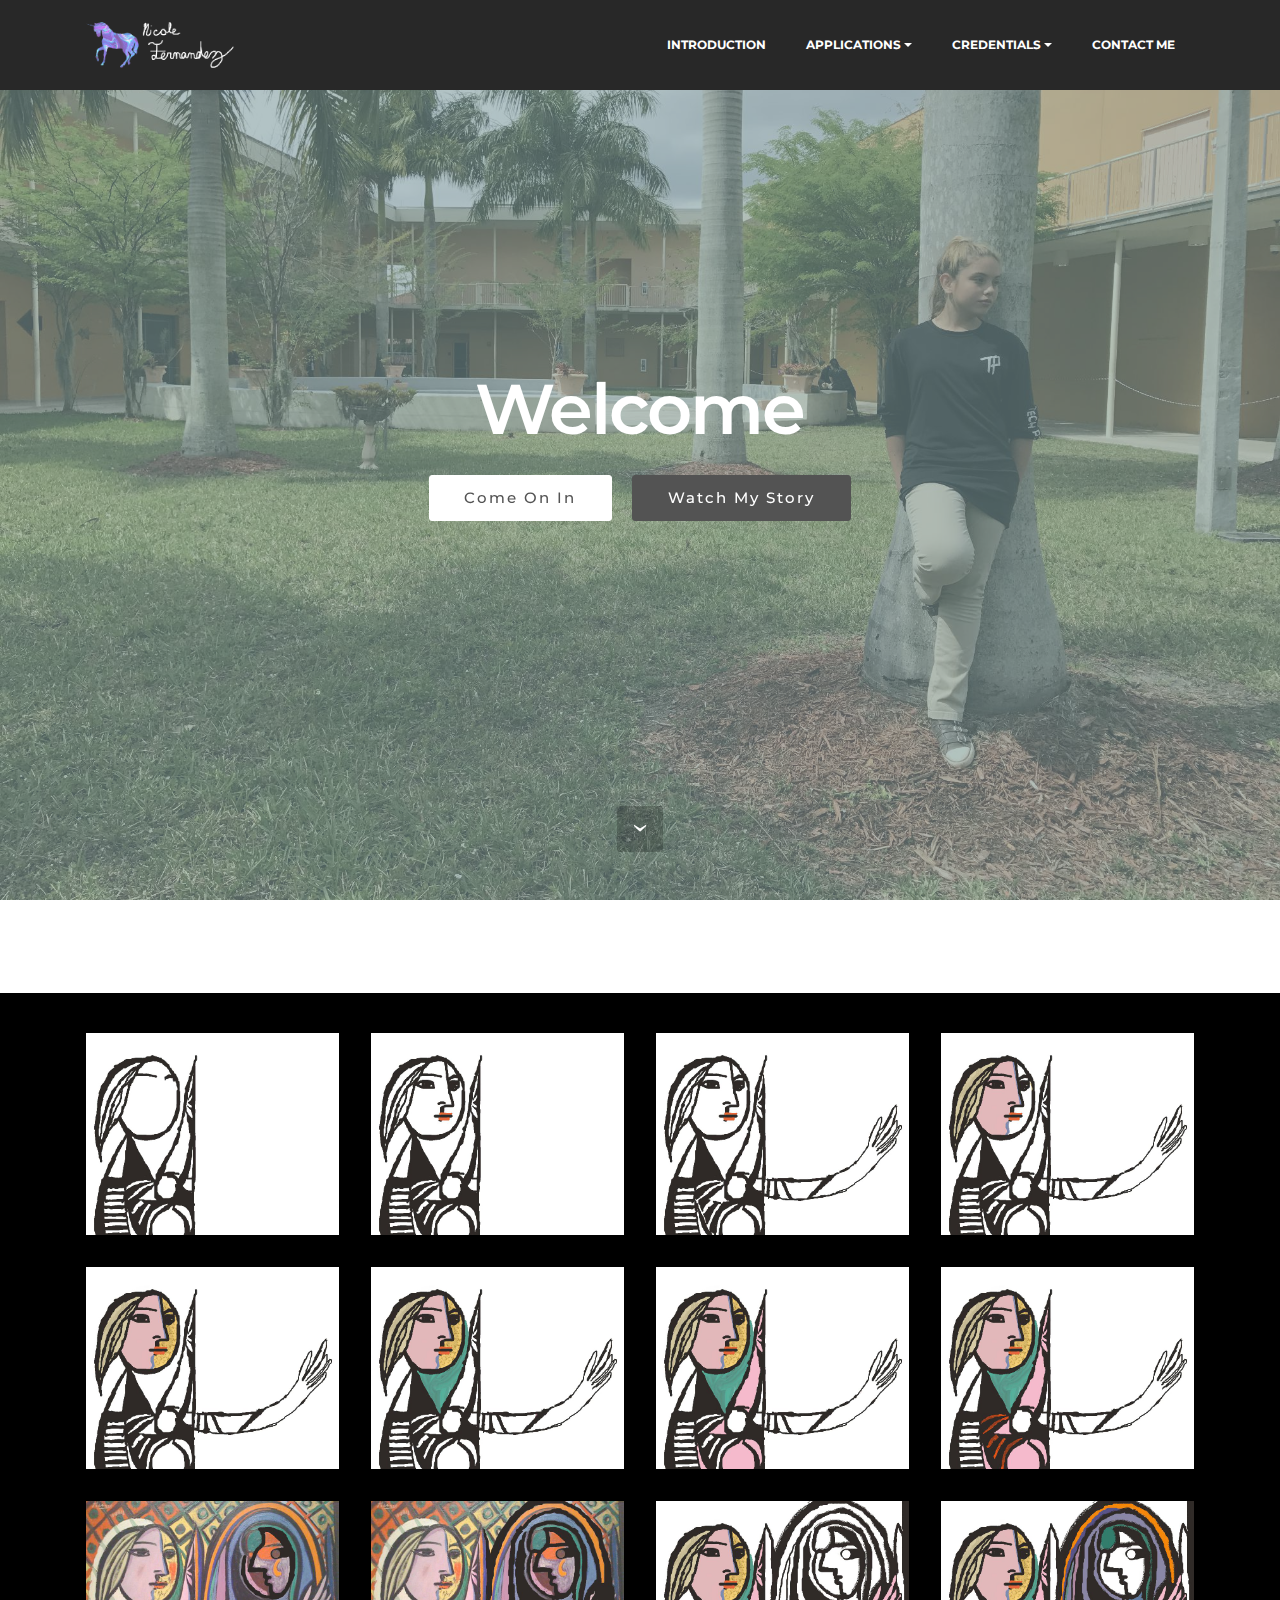
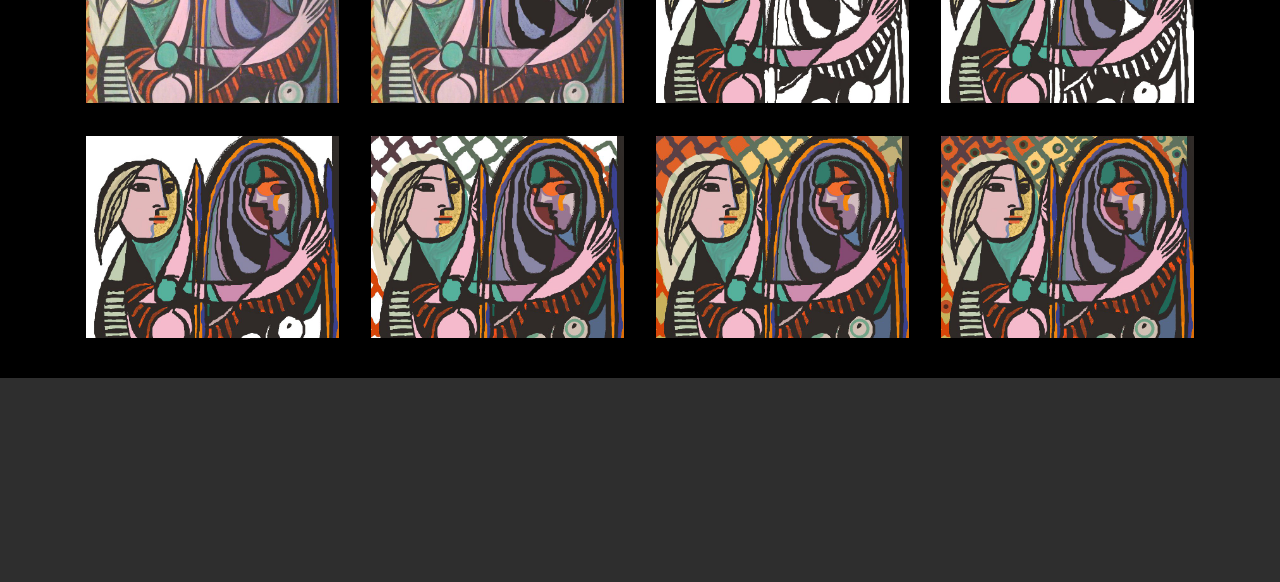
<file: index.html>
<!DOCTYPE html>
<html>
<head>
  <!-- Site made with Mobirise Website Builder v3.10.7, https://mobirise.com -->
  <meta charset="UTF-8">
  <meta http-equiv="X-UA-Compatible" content="IE=edge">
  <meta name="generator" content="Mobirise v3.10.7, mobirise.com">
  <meta name="viewport" content="width=device-width, initial-scale=1">
  <link rel="shortcut icon" href="assets/images/unicorn-logo-384x128-2.png" type="image/x-icon">
  <meta name="description" content="">
  <title>Nicole Fernandez</title>
  <link rel="stylesheet" href="https://fonts.googleapis.com/css?family=Lora:400,700,400italic,700italic&amp;subset=latin">
  <link rel="stylesheet" href="https://fonts.googleapis.com/css?family=Montserrat:400,700">
  <link rel="stylesheet" href="https://fonts.googleapis.com/css?family=Raleway:100,100i,200,200i,300,300i,400,400i,500,500i,600,600i,700,700i,800,800i,900,900i">
  <link rel="stylesheet" href="assets/bootstrap-material-design-font/css/material.css">
  <link rel="stylesheet" href="assets/et-line-font-plugin/style.css">
  <link rel="stylesheet" href="assets/tether/tether.min.css">
  <link rel="stylesheet" href="assets/bootstrap/css/bootstrap.min.css">
  <link rel="stylesheet" href="assets/dropdown/css/style.css">
  <link rel="stylesheet" href="assets/animate.css/animate.min.css">
  <link rel="stylesheet" href="assets/theme/css/style.css">
  <link rel="stylesheet" href="assets/mobirise-gallery/style.css">
  <link rel="stylesheet" href="assets/mobirise/css/mbr-additional.css" type="text/css">
  
  
  
</head>
<body>
<section id="ext_menu-1k">

    <nav class="navbar navbar-dropdown navbar-fixed-top">
        <div class="container">

            <div class="mbr-table">
                <div class="mbr-table-cell">

                    <div class="navbar-brand">
                        <a href="index.html" class="navbar-logo"><img src="assets/images/unicorn-logo-384x128-2.png" alt="Mobirise"></a>
                        
                    </div>

                </div>
                <div class="mbr-table-cell">

                    <button class="navbar-toggler pull-xs-right hidden-md-up" type="button" data-toggle="collapse" data-target="#exCollapsingNavbar">
                        <div class="hamburger-icon"></div>
                    </button>

                    <ul class="nav-dropdown collapse pull-xs-right nav navbar-nav navbar-toggleable-sm" id="exCollapsingNavbar"><li class="nav-item"><a class="nav-link link" href="intorduction.html">INTRODUCTION</a></li><li class="nav-item dropdown"><a class="nav-link link dropdown-toggle" href="applications.html" data-toggle="dropdown-submenu" aria-expanded="false">APPLICATIONS</a><div class="dropdown-menu"><a class="dropdown-item" href="">Adobe Photoshop</a><a class="dropdown-item" href="" aria-expanded="false">Adobe Premier</a><a class="dropdown-item" href="" aria-expanded="false">Microsoft Word</a></div></li><li class="nav-item dropdown"><a class="nav-link link dropdown-toggle" href="https://mobirise.com/" data-toggle="dropdown-submenu" aria-expanded="false">CREDENTIALS</a><div class="dropdown-menu"><a class="dropdown-item" href="#">Mr.Pate</a><a class="dropdown-item" href="#">Community Member</a><a class="dropdown-item" href="#">Administration</a><a class="dropdown-item" href="#">Family/Friends</a></div></li><li class="nav-item"><a class="nav-link link" href="contact us.html">CONTACT ME</a></li></ul>
                    <button hidden="" class="navbar-toggler navbar-close" type="button" data-toggle="collapse" data-target="#exCollapsingNavbar">
                        <div class="close-icon"></div>
                    </button>

                </div>
            </div>

        </div>
    </nav>

</section>

<section class="engine"><a rel="external" href="https://mobirise.com">easy html web design</a></section><section class="mbr-section mbr-section-hero mbr-section-full mbr-parallax-background mbr-section-with-arrow mbr-after-navbar" id="header1-1p" style="background-image: url(assets/images/img-2000x1500.jpg);">

    <div class="mbr-overlay" style="opacity: 0.6; background-color: rgb(126, 155, 159);"></div>

    <div class="mbr-table-cell">

        <div class="container">
            <div class="row">
                <div class="mbr-section col-md-10 col-md-offset-1 text-xs-center">

                    <h1 class="mbr-section-title display-1">Welcome<br></h1>
                    
                    <div class="mbr-section-btn"><a class="btn btn-lg btn-white" href="intorduction.html">Come On In</a> <a class="btn btn-lg btn-black" href="https://www.youtube.com/channel/UCwmBrxqaII9bzO7NR0mka-g">Watch My Story</a> </div>
                </div>
            </div>
        </div>
    </div>

    <div class="mbr-arrow mbr-arrow-floating" aria-hidden="true"><a href="#header3-1n"><i class="mbr-arrow-icon"></i></a></div>

</section>

<section class="mbr-section mbr-section__container article" id="header3-1n" style="background-color: rgb(255, 255, 255); padding-top: 20px; padding-bottom: 20px;">
    <div class="container">
        <div class="row">
            <div class="col-xs-12">
                <h3 class="mbr-section-title display-2">Timelapse Masterpeice</h3>
                
            </div>
        </div>
    </div>
</section>

<section class="mbr-gallery mbr-section mbr-section-nopadding mbr-slider-carousel" id="gallery3-1s" data-filter="false" style="background-color: rgb(0, 0, 0); padding-top: 1.5rem; padding-bottom: 1.5rem;">
    <!-- Filter -->
    

    <!-- Gallery -->
    <div class="mbr-gallery-row container">
        <div class=" mbr-gallery-layout-default">
            <div>
                <div>
                    <div class="mbr-gallery-item mbr-gallery-item__mobirise3 mbr-gallery-item--p1" data-tags="Awesome" data-video-url="false">
                        <div href="#lb-gallery3-1s" data-slide-to="0" data-toggle="modal">
                            
                            

                            <img alt="" src="assets/images/nicole-fernandez-1-2000x1600-800x640.jpg">
                            
                            <span class="icon-focus"></span>
                            
                        </div>
                    </div><div class="mbr-gallery-item mbr-gallery-item__mobirise3 mbr-gallery-item--p1" data-tags="Responsive" data-video-url="false">
                        <div href="#lb-gallery3-1s" data-slide-to="1" data-toggle="modal">
                            
                            

                            <img alt="" src="assets/images/nicole-fernandez-2-2000x1600-800x640.jpg">
                            
                            <span class="icon-focus"></span>
                            
                        </div>
                    </div><div class="mbr-gallery-item mbr-gallery-item__mobirise3 mbr-gallery-item--p1" data-tags="Creative" data-video-url="false">
                        <div href="#lb-gallery3-1s" data-slide-to="2" data-toggle="modal">
                            
                            

                            <img alt="" src="assets/images/nicole-fernandez-3-2000x1600-800x640.jpg">
                            
                            <span class="icon-focus"></span>
                            
                        </div>
                    </div><div class="mbr-gallery-item mbr-gallery-item__mobirise3 mbr-gallery-item--p1" data-tags="Animated" data-video-url="false">
                        <div href="#lb-gallery3-1s" data-slide-to="3" data-toggle="modal">
                            
                            

                            <img alt="" src="assets/images/nicole-fernandez-4-2000x1600-800x640.jpg">
                            
                            <span class="icon-focus"></span>
                            
                        </div>
                    </div><div class="mbr-gallery-item mbr-gallery-item__mobirise3 mbr-gallery-item--p1" data-tags="Awesome" data-video-url="false">
                        <div href="#lb-gallery3-1s" data-slide-to="4" data-toggle="modal">
                            
                            

                            <img alt="" src="assets/images/nicole-fernandez-5-2000x1600-800x640.jpg">
                            
                            <span class="icon-focus"></span>
                            
                        </div>
                    </div><div class="mbr-gallery-item mbr-gallery-item__mobirise3 mbr-gallery-item--p1" data-tags="Beautiful" data-video-url="false">
                        <div href="#lb-gallery3-1s" data-slide-to="5" data-toggle="modal">
                            
                            

                            <img alt="" src="assets/images/nicole-fernandez-6-2000x1600-800x640.jpg">
                            
                            <span class="icon-focus"></span>
                            
                        </div>
                    </div><div class="mbr-gallery-item mbr-gallery-item__mobirise3 mbr-gallery-item--p1" data-tags="Responsive" data-video-url="false">
                        <div href="#lb-gallery3-1s" data-slide-to="6" data-toggle="modal">
                            
                            

                            <img alt="" src="assets/images/nicole-fernandez-7-2000x1600-800x640.jpg">
                            
                            <span class="icon-focus"></span>
                            
                        </div>
                    </div><div class="mbr-gallery-item mbr-gallery-item__mobirise3 mbr-gallery-item--p1" data-tags="Animated" data-video-url="false">
                        <div href="#lb-gallery3-1s" data-slide-to="7" data-toggle="modal">
                            
                            

                            <img alt="" src="assets/images/nicole-fernandez-8-2000x1600-800x640.jpg">
                            
                            <span class="icon-focus"></span>
                            
                        </div>
                    </div><div class="mbr-gallery-item mbr-gallery-item__mobirise3 mbr-gallery-item--p1" data-tags="Awesome" data-video-url="false">
                        <div href="#lb-gallery3-1s" data-slide-to="8" data-toggle="modal">
                            
                            

                            <img alt="" src="assets/images/nicole-fernandez-10-2000x1600-800x640.jpg">
                            
                            <span class="icon-focus"></span>
                            
                        </div>
                    </div><div class="mbr-gallery-item mbr-gallery-item__mobirise3 mbr-gallery-item--p1" data-tags="Awesome" data-video-url="false">
                        <div href="#lb-gallery3-1s" data-slide-to="9" data-toggle="modal">
                            
                            

                            <img alt="" src="assets/images/nicole-fernandez-11-2000x1600-800x640.jpg">
                            
                            <span class="icon-focus"></span>
                            
                        </div>
                    </div><div class="mbr-gallery-item mbr-gallery-item__mobirise3 mbr-gallery-item--p1" data-tags="Awesome" data-video-url="false">
                        <div href="#lb-gallery3-1s" data-slide-to="10" data-toggle="modal">
                            
                            

                            <img alt="" src="assets/images/nicole-fernandez-14-2000x1600-800x640.jpg">
                            
                            <span class="icon-focus"></span>
                            
                        </div>
                    </div><div class="mbr-gallery-item mbr-gallery-item__mobirise3 mbr-gallery-item--p1" data-tags="Awesome" data-video-url="false">
                        <div href="#lb-gallery3-1s" data-slide-to="11" data-toggle="modal">
                            
                            

                            <img alt="" src="assets/images/nicole-fernandez-15-2000x1600-800x640.jpg">
                            
                            <span class="icon-focus"></span>
                            
                        </div>
                    </div><div class="mbr-gallery-item mbr-gallery-item__mobirise3 mbr-gallery-item--p1" data-tags="Awesome" data-video-url="false">
                        <div href="#lb-gallery3-1s" data-slide-to="12" data-toggle="modal">
                            
                            

                            <img alt="" src="assets/images/nicole-fernandez-17-2000x1600-800x640.jpg">
                            
                            <span class="icon-focus"></span>
                            
                        </div>
                    </div><div class="mbr-gallery-item mbr-gallery-item__mobirise3 mbr-gallery-item--p1" data-tags="Awesome" data-video-url="false">
                        <div href="#lb-gallery3-1s" data-slide-to="13" data-toggle="modal">
                            
                            

                            <img alt="" src="assets/images/nicole-fernandez-19-2000x1600-800x640.jpg">
                            
                            <span class="icon-focus"></span>
                            
                        </div>
                    </div><div class="mbr-gallery-item mbr-gallery-item__mobirise3 mbr-gallery-item--p1" data-tags="Awesome" data-video-url="false">
                        <div href="#lb-gallery3-1s" data-slide-to="14" data-toggle="modal">
                            
                            

                            <img alt="" src="assets/images/nicole-fernandez-21-2000x1600-800x640.jpg">
                            
                            <span class="icon-focus"></span>
                            
                        </div>
                    </div><div class="mbr-gallery-item mbr-gallery-item__mobirise3 mbr-gallery-item--p1" data-tags="Awesome" data-video-url="false">
                        <div href="#lb-gallery3-1s" data-slide-to="15" data-toggle="modal">
                            
                            

                            <img alt="" src="assets/images/nicole-fernandez-23-2000x1600-800x640.jpg">
                            
                            <span class="icon-focus"></span>
                            
                        </div>
                    </div>
                </div>
            </div>
            <div class="clearfix"></div>
        </div>
    </div>

    <!-- Lightbox -->
    <div data-app-prevent-settings="" class="mbr-slider modal fade carousel slide" tabindex="-1" data-keyboard="true" data-interval="false" id="lb-gallery3-1s">
        <div class="modal-dialog">
            <div class="modal-content">
                <div class="modal-body">
                    <ol class="carousel-indicators">
                        <li data-app-prevent-settings="" data-target="#lb-gallery3-1s" data-slide-to="0"></li><li data-app-prevent-settings="" data-target="#lb-gallery3-1s" data-slide-to="1"></li><li data-app-prevent-settings="" data-target="#lb-gallery3-1s" data-slide-to="2"></li><li data-app-prevent-settings="" data-target="#lb-gallery3-1s" data-slide-to="3"></li><li data-app-prevent-settings="" data-target="#lb-gallery3-1s" data-slide-to="4"></li><li data-app-prevent-settings="" data-target="#lb-gallery3-1s" data-slide-to="5"></li><li data-app-prevent-settings="" data-target="#lb-gallery3-1s" data-slide-to="6"></li><li data-app-prevent-settings="" data-target="#lb-gallery3-1s" data-slide-to="7"></li><li data-app-prevent-settings="" data-target="#lb-gallery3-1s" data-slide-to="8"></li><li data-app-prevent-settings="" data-target="#lb-gallery3-1s" data-slide-to="9"></li><li data-app-prevent-settings="" data-target="#lb-gallery3-1s" data-slide-to="10"></li><li data-app-prevent-settings="" data-target="#lb-gallery3-1s" data-slide-to="11"></li><li data-app-prevent-settings="" data-target="#lb-gallery3-1s" data-slide-to="12"></li><li data-app-prevent-settings="" data-target="#lb-gallery3-1s" data-slide-to="13"></li><li data-app-prevent-settings="" data-target="#lb-gallery3-1s" data-slide-to="14"></li><li data-app-prevent-settings="" data-target="#lb-gallery3-1s" class=" active" data-slide-to="15"></li>
                    </ol>
                    <div class="carousel-inner">
                        <div class="carousel-item">
                            <img alt="" src="assets/images/nicole-fernandez-1-2000x1600.jpg">
                        </div><div class="carousel-item">
                            <img alt="" src="assets/images/nicole-fernandez-2-2000x1600.jpg">
                        </div><div class="carousel-item">
                            <img alt="" src="assets/images/nicole-fernandez-3-2000x1600.jpg">
                        </div><div class="carousel-item">
                            <img alt="" src="assets/images/nicole-fernandez-4-2000x1600.jpg">
                        </div><div class="carousel-item">
                            <img alt="" src="assets/images/nicole-fernandez-5-2000x1600.jpg">
                        </div><div class="carousel-item">
                            <img alt="" src="assets/images/nicole-fernandez-6-2000x1600.jpg">
                        </div><div class="carousel-item">
                            <img alt="" src="assets/images/nicole-fernandez-7-2000x1600.jpg">
                        </div><div class="carousel-item">
                            <img alt="" src="assets/images/nicole-fernandez-8-2000x1600.jpg">
                        </div><div class="carousel-item">
                            <img alt="" src="assets/images/nicole-fernandez-10-2000x1600.jpg">
                        </div><div class="carousel-item">
                            <img alt="" src="assets/images/nicole-fernandez-11-2000x1600.jpg">
                        </div><div class="carousel-item">
                            <img alt="" src="assets/images/nicole-fernandez-14-2000x1600.jpg">
                        </div><div class="carousel-item">
                            <img alt="" src="assets/images/nicole-fernandez-15-2000x1600.jpg">
                        </div><div class="carousel-item">
                            <img alt="" src="assets/images/nicole-fernandez-17-2000x1600.jpg">
                        </div><div class="carousel-item">
                            <img alt="" src="assets/images/nicole-fernandez-19-2000x1600.jpg">
                        </div><div class="carousel-item">
                            <img alt="" src="assets/images/nicole-fernandez-21-2000x1600.jpg">
                        </div><div class="carousel-item active">
                            <img alt="" src="assets/images/nicole-fernandez-23-2000x1600.jpg">
                        </div>
                    </div>
                    <a class="left carousel-control" role="button" data-slide="prev" href="#lb-gallery3-1s">
                        <span class="icon-prev" aria-hidden="true"></span>
                        <span class="sr-only">Previous</span>
                    </a>
                    <a class="right carousel-control" role="button" data-slide="next" href="#lb-gallery3-1s">
                        <span class="icon-next" aria-hidden="true"></span>
                        <span class="sr-only">Next</span>
                    </a>

                    <a class="close" href="#" role="button" data-dismiss="modal">
                        <span aria-hidden="true">×</span>
                        <span class="sr-only">Close</span>
                    </a>
                </div>
            </div>
        </div>
    </div>
</section>

<section class="mbr-section mbr-section-md-padding mbr-footer footer1" id="contacts1-4" style="background-color: rgb(46, 46, 46); padding-top: 60px; padding-bottom: 30px;">
    
    <div class="container">
        <div class="row">
            <div class="mbr-footer-content col-xs-12 col-md-3">
                <div><img src="assets/images/unicorn-logo-128x42.png"></div>
            </div>
            <div class="mbr-footer-content col-xs-12 col-md-3">
                <p></p>
            </div>
            <div class="mbr-footer-content col-xs-12 col-md-3">
                <p><strong>Contacts</strong><br>
Email: nikkifer111@gmail.com<br>
Phone: 786 542 4817<br><br></p>
            </div>
            <div class="mbr-footer-content col-xs-12 col-md-3">
                <p></p>
            </div>

        </div>
    </div>
</section>


  <script src="assets/web/assets/jquery/jquery.min.js"></script>
  <script src="assets/tether/tether.min.js"></script>
  <script src="assets/bootstrap/js/bootstrap.min.js"></script>
  <script src="assets/smooth-scroll/SmoothScroll.js"></script>
  <script src="assets/jarallax/jarallax.js"></script>
  <script src="assets/masonry/masonry.pkgd.min.js"></script>
  <script src="assets/imagesloaded/imagesloaded.pkgd.min.js"></script>
  <script src="assets/bootstrap-carousel-swipe/bootstrap-carousel-swipe.js"></script>
  <script src="assets/dropdown/js/script.min.js"></script>
  <script src="assets/touchSwipe/jquery.touchSwipe.min.js"></script>
  <script src="assets/viewportChecker/jquery.viewportchecker.js"></script>
  <script src="assets/theme/js/script.js"></script>
  <script src="assets/mobirise-gallery/player.min.js"></script>
  <script src="assets/mobirise-gallery/script.js"></script>
  
  
  <input name="animation" type="hidden">
  </body>
</html>
</file>
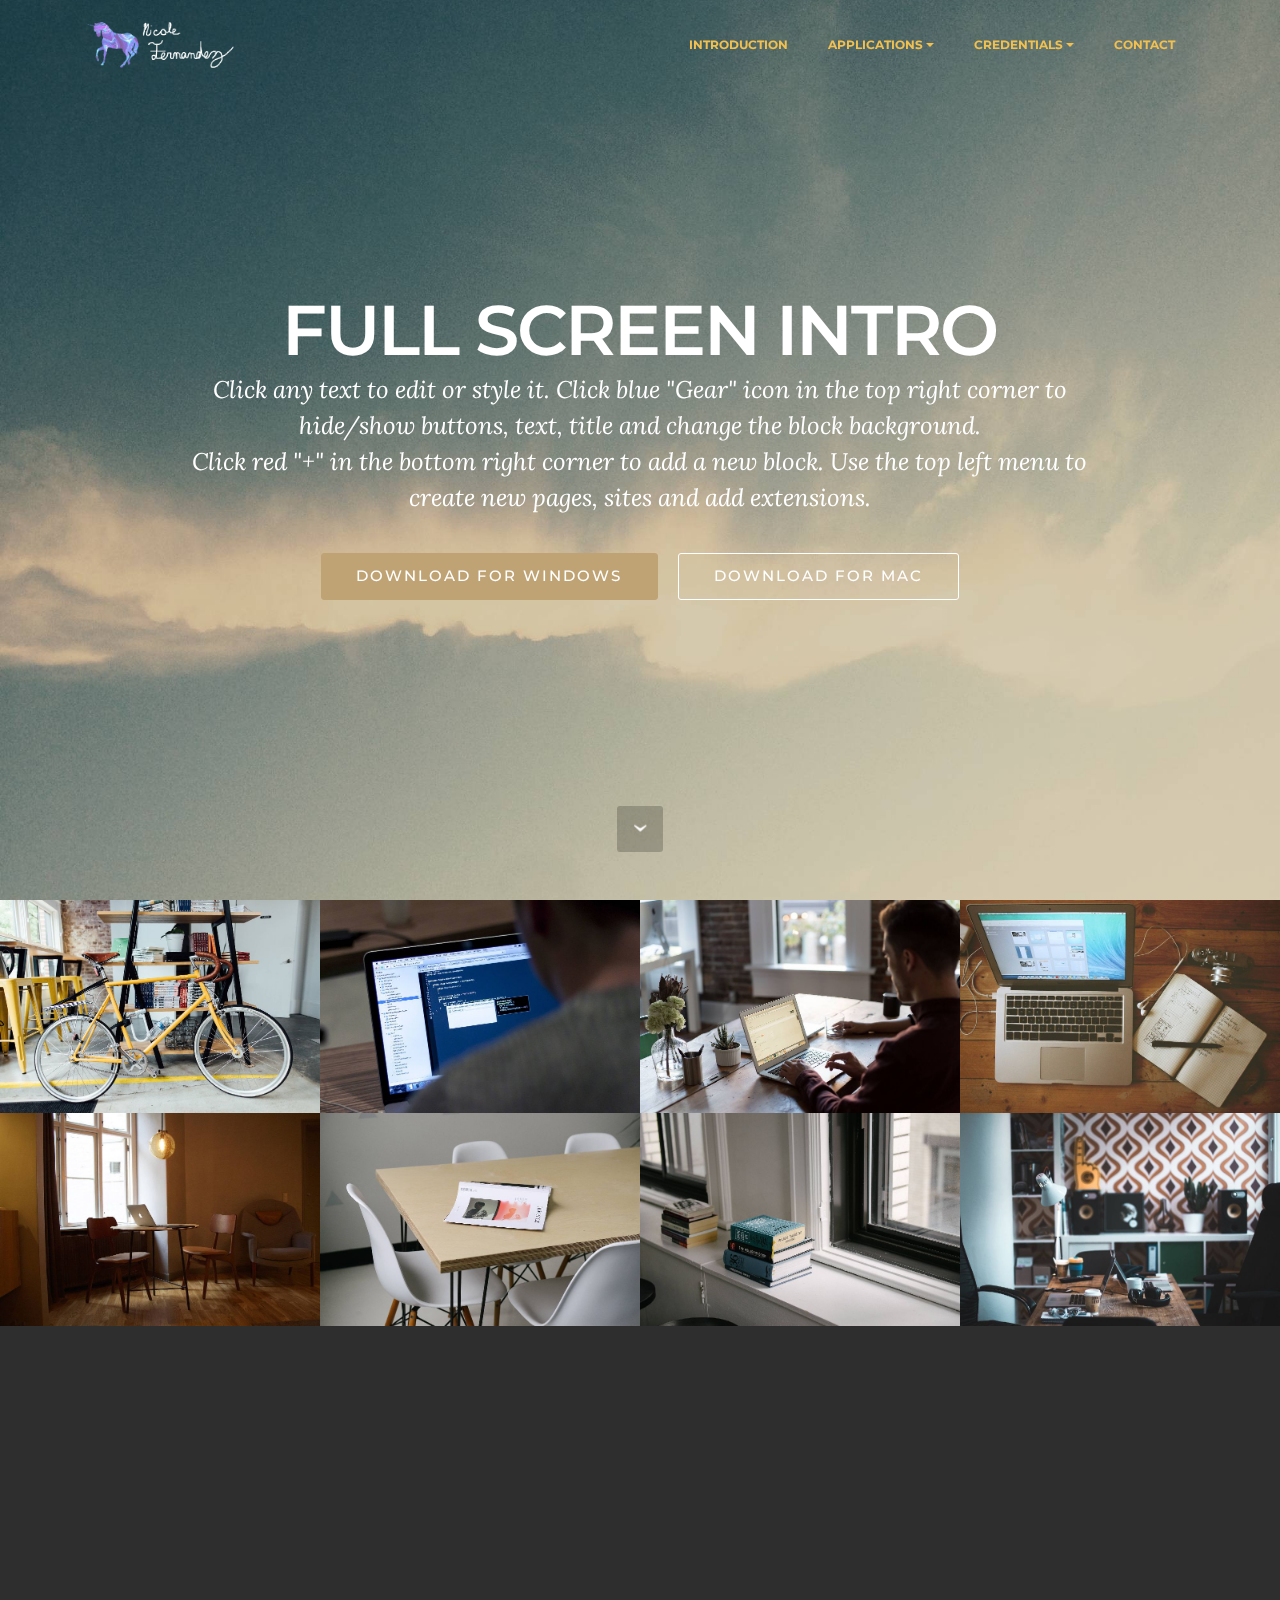
<file: 123d.html>
<!DOCTYPE html>
<html>
<head>
  <!-- Site made with Mobirise Website Builder v3.10.7, https://mobirise.com -->
  <meta charset="UTF-8">
  <meta http-equiv="X-UA-Compatible" content="IE=edge">
  <meta name="generator" content="Mobirise v3.10.7, mobirise.com">
  <meta name="viewport" content="width=device-width, initial-scale=1">
  <link rel="shortcut icon" href="assets/images/unicorn-logo-384x128-2.png" type="image/x-icon">
  <meta name="description" content="">
  
  <link rel="stylesheet" href="https://fonts.googleapis.com/css?family=Lora:400,700,400italic,700italic&amp;subset=latin">
  <link rel="stylesheet" href="https://fonts.googleapis.com/css?family=Montserrat:400,700">
  <link rel="stylesheet" href="https://fonts.googleapis.com/css?family=Raleway:100,100i,200,200i,300,300i,400,400i,500,500i,600,600i,700,700i,800,800i,900,900i">
  <link rel="stylesheet" href="assets/bootstrap-material-design-font/css/material.css">
  <link rel="stylesheet" href="assets/et-line-font-plugin/style.css">
  <link rel="stylesheet" href="assets/tether/tether.min.css">
  <link rel="stylesheet" href="assets/bootstrap/css/bootstrap.min.css">
  <link rel="stylesheet" href="assets/dropdown/css/style.css">
  <link rel="stylesheet" href="assets/animate.css/animate.min.css">
  <link rel="stylesheet" href="assets/theme/css/style.css">
  <link rel="stylesheet" href="assets/mobirise-gallery/style.css">
  <link rel="stylesheet" href="assets/mobirise/css/mbr-additional.css" type="text/css">
  
  
  
</head>
<body>
<section id="ext_menu-y">

    <nav class="navbar navbar-dropdown navbar-fixed-top">
        <div class="container">

            <div class="mbr-table">
                <div class="mbr-table-cell">

                    <div class="navbar-brand">
                        <a href="index.html" class="navbar-logo"><img src="assets/images/unicorn-logo-384x128-4.png" alt="Mobirise"></a>
                        
                    </div>

                </div>
                <div class="mbr-table-cell">

                    <button class="navbar-toggler pull-xs-right hidden-md-up" type="button" data-toggle="collapse" data-target="#exCollapsingNavbar">
                        <div class="hamburger-icon"></div>
                    </button>

                    <ul class="nav-dropdown collapse pull-xs-right nav navbar-nav navbar-toggleable-sm" id="exCollapsingNavbar"><li class="nav-item"><a class="nav-link link" href="intorduction.html">INTRODUCTION</a></li><li class="nav-item dropdown"><a class="nav-link link dropdown-toggle" href="applications.html" data-toggle="dropdown-submenu" aria-expanded="false">APPLICATIONS</a><div class="dropdown-menu"><a class="dropdown-item" href="photoshop.html">Adobe Photoshop</a><a class="dropdown-item" href="illustrator.html" aria-expanded="false">Adobe Illustrator</a><div class="dropdown"><a class="dropdown-item dropdown-toggle" href="microsoft.html" data-toggle="dropdown-submenu" aria-expanded="false">Microsoft Office</a><div class="dropdown-menu dropdown-submenu"><div class="dropdown"><a class="dropdown-item dropdown-toggle" href="#" data-toggle="dropdown-submenu" aria-expanded="false">Word</a><div class="dropdown-menu dropdown-submenu"><a class="dropdown-item" href="nicolefernandezmas.github.io/Documents/DiscussITTopic6.docx.pdf">DiscussIt 6</a></div></div><a class="dropdown-item" href="#">Excel</a><a class="dropdown-item" href="#">Power Point</a></div></div><a class="dropdown-item" href="123d.html">123D</a></div></li><li class="nav-item dropdown"><a class="nav-link link dropdown-toggle" href="https://mobirise.com/" data-toggle="dropdown-submenu" aria-expanded="false">CREDENTIALS</a><div class="dropdown-menu"><a class="dropdown-item" href="#">Mr.Pate</a><a class="dropdown-item" href="#">Community Member</a><a class="dropdown-item" href="#">Administration</a><a class="dropdown-item" href="#">Family/Friends</a></div></li><li class="nav-item"><a class="nav-link link" href="contact us.html">CONTACT</a></li></ul>
                    <button hidden="" class="navbar-toggler navbar-close" type="button" data-toggle="collapse" data-target="#exCollapsingNavbar">
                        <div class="close-icon"></div>
                    </button>

                </div>
            </div>

        </div>
    </nav>

</section>

<section class="engine"><a rel="external" href="https://mobirise.com">responsive web page building software download</a></section><section class="mbr-section mbr-section-hero mbr-section-full mbr-parallax-background mbr-section-with-arrow mbr-after-navbar" id="header1-v" style="background-image: url(assets/images/jumbotron.jpg);">

    

    <div class="mbr-table-cell">

        <div class="container">
            <div class="row">
                <div class="mbr-section col-md-10 col-md-offset-1 text-xs-center">

                    <h1 class="mbr-section-title display-1">FULL SCREEN INTRO</h1>
                    <p class="mbr-section-lead lead">Click any text to edit or style it. Click blue "Gear" icon in the top right corner to hide/show buttons, text, title and change the block background. <br> Click red "+" in the bottom right corner to add a new block. Use the top left menu to create new pages, sites and add extensions.</p>
                    <div class="mbr-section-btn"><a class="btn btn-lg btn-primary" href="https://mobirise.com">DOWNLOAD FOR WINDOWS</a> <a class="btn btn-lg btn-white btn-white-outline" href="https://mobirise.com">DOWNLOAD FOR MAC</a></div>
                </div>
            </div>
        </div>
    </div>

    <div class="mbr-arrow mbr-arrow-floating" aria-hidden="true"><a href="#gallery1-w"><i class="mbr-arrow-icon"></i></a></div>

</section>

<section class="mbr-gallery mbr-section mbr-section-nopadding mbr-slider-carousel" id="gallery1-w" data-filter="false" style="background-color: rgb(255, 255, 255); padding-top: 0rem; padding-bottom: 0rem;">
    <!-- Filter -->
    

    <!-- Gallery -->
    <div class="mbr-gallery-row">
        <div class=" mbr-gallery-layout-default">
            <div>
                <div>
                    <div class="mbr-gallery-item mbr-gallery-item__mobirise3 mbr-gallery-item--p0" data-tags="Awesome" data-video-url="false">
                        <div href="#lb-gallery1-w" data-slide-to="0" data-toggle="modal">
                            
                            

                            <img alt="" src="assets/images/bike-small.jpg">
                            
                            <span class="icon-focus"></span>
                            
                        </div>
                    </div><div class="mbr-gallery-item mbr-gallery-item__mobirise3 mbr-gallery-item--p0" data-tags="Responsive" data-video-url="false">
                        <div href="#lb-gallery1-w" data-slide-to="1" data-toggle="modal">
                            
                            

                            <img alt="" src="assets/images/code-man-small.jpg">
                            
                            <span class="icon-focus"></span>
                            
                        </div>
                    </div><div class="mbr-gallery-item mbr-gallery-item__mobirise3 mbr-gallery-item--p0" data-tags="Creative" data-video-url="false">
                        <div href="#lb-gallery1-w" data-slide-to="2" data-toggle="modal">
                            
                            

                            <img alt="" src="assets/images/coworkers-small.jpg">
                            
                            <span class="icon-focus"></span>
                            
                        </div>
                    </div><div class="mbr-gallery-item mbr-gallery-item__mobirise3 mbr-gallery-item--p0" data-tags="Animated" data-video-url="false">
                        <div href="#lb-gallery1-w" data-slide-to="3" data-toggle="modal">
                            
                            

                            <img alt="" src="assets/images/desktop-small.jpg">
                            
                            <span class="icon-focus"></span>
                            
                        </div>
                    </div><div class="mbr-gallery-item mbr-gallery-item__mobirise3 mbr-gallery-item--p0" data-tags="Awesome" data-video-url="false">
                        <div href="#lb-gallery1-w" data-slide-to="4" data-toggle="modal">
                            
                            

                            <img alt="" src="assets/images/room-laptop-small.jpg">
                            
                            <span class="icon-focus"></span>
                            
                        </div>
                    </div><div class="mbr-gallery-item mbr-gallery-item__mobirise3 mbr-gallery-item--p0" data-tags="Beautiful" data-video-url="false">
                        <div href="#lb-gallery1-w" data-slide-to="5" data-toggle="modal">
                            
                            

                            <img alt="" src="assets/images/table-small.jpg">
                            
                            <span class="icon-focus"></span>
                            
                        </div>
                    </div><div class="mbr-gallery-item mbr-gallery-item__mobirise3 mbr-gallery-item--p0" data-tags="Responsive" data-video-url="false">
                        <div href="#lb-gallery1-w" data-slide-to="6" data-toggle="modal">
                            
                            

                            <img alt="" src="assets/images/windows-books-small.jpg">
                            
                            <span class="icon-focus"></span>
                            
                        </div>
                    </div><div class="mbr-gallery-item mbr-gallery-item__mobirise3 mbr-gallery-item--p0" data-tags="Animated" data-video-url="false">
                        <div href="#lb-gallery1-w" data-slide-to="7" data-toggle="modal">
                            
                            

                            <img alt="" src="assets/images/working-area-small.jpg">
                            
                            <span class="icon-focus"></span>
                            
                        </div>
                    </div>
                </div>
            </div>
            <div class="clearfix"></div>
        </div>
    </div>

    <!-- Lightbox -->
    <div data-app-prevent-settings="" class="mbr-slider modal fade carousel slide" tabindex="-1" data-keyboard="true" data-interval="false" id="lb-gallery1-w">
        <div class="modal-dialog">
            <div class="modal-content">
                <div class="modal-body">
                    <ol class="carousel-indicators">
                        <li data-app-prevent-settings="" data-target="#lb-gallery1-w" class=" active" data-slide-to="0"></li><li data-app-prevent-settings="" data-target="#lb-gallery1-w" data-slide-to="1"></li><li data-app-prevent-settings="" data-target="#lb-gallery1-w" data-slide-to="2"></li><li data-app-prevent-settings="" data-target="#lb-gallery1-w" data-slide-to="3"></li><li data-app-prevent-settings="" data-target="#lb-gallery1-w" data-slide-to="4"></li><li data-app-prevent-settings="" data-target="#lb-gallery1-w" data-slide-to="5"></li><li data-app-prevent-settings="" data-target="#lb-gallery1-w" data-slide-to="6"></li><li data-app-prevent-settings="" data-target="#lb-gallery1-w" data-slide-to="7"></li>
                    </ol>
                    <div class="carousel-inner">
                        <div class="carousel-item active">
                            <img alt="" src="assets/images/bike.jpg">
                        </div><div class="carousel-item">
                            <img alt="" src="assets/images/code-man.jpg">
                        </div><div class="carousel-item">
                            <img alt="" src="assets/images/coworkers.jpg">
                        </div><div class="carousel-item">
                            <img alt="" src="assets/images/desktop.jpg">
                        </div><div class="carousel-item">
                            <img alt="" src="assets/images/room-laptop.jpg">
                        </div><div class="carousel-item">
                            <img alt="" src="assets/images/table.jpg">
                        </div><div class="carousel-item">
                            <img alt="" src="assets/images/windows-books.jpg">
                        </div><div class="carousel-item">
                            <img alt="" src="assets/images/working-area.jpg">
                        </div>
                    </div>
                    <a class="left carousel-control" role="button" data-slide="prev" href="#lb-gallery1-w">
                        <span class="icon-prev" aria-hidden="true"></span>
                        <span class="sr-only">Previous</span>
                    </a>
                    <a class="right carousel-control" role="button" data-slide="next" href="#lb-gallery1-w">
                        <span class="icon-next" aria-hidden="true"></span>
                        <span class="sr-only">Next</span>
                    </a>

                    <a class="close" href="#" role="button" data-dismiss="modal">
                        <span aria-hidden="true">×</span>
                        <span class="sr-only">Close</span>
                    </a>
                </div>
            </div>
        </div>
    </div>
</section>

<section class="mbr-section mbr-section-md-padding mbr-footer footer1" id="contacts1-x" style="background-color: rgb(46, 46, 46); padding-top: 90px; padding-bottom: 90px;">
    
    <div class="container">
        <div class="row">
            <div class="mbr-footer-content col-xs-12 col-md-3">
                <div><img src="assets/images/logo.png"></div>
            </div>
            <div class="mbr-footer-content col-xs-12 col-md-3">
                <p></p>
            </div>
            <div class="mbr-footer-content col-xs-12 col-md-3">
                <p><strong>Contacts</strong><br>
Email: nikkifer111@gmail.com<br>
Phone: 786 542 4817<br><br></p>
            </div>
            <div class="mbr-footer-content col-xs-12 col-md-3">
                <p></p>
            </div>

        </div>
    </div>
</section>


  <script src="assets/web/assets/jquery/jquery.min.js"></script>
  <script src="assets/tether/tether.min.js"></script>
  <script src="assets/bootstrap/js/bootstrap.min.js"></script>
  <script src="assets/smooth-scroll/SmoothScroll.js"></script>
  <script src="assets/jarallax/jarallax.js"></script>
  <script src="assets/masonry/masonry.pkgd.min.js"></script>
  <script src="assets/imagesloaded/imagesloaded.pkgd.min.js"></script>
  <script src="assets/bootstrap-carousel-swipe/bootstrap-carousel-swipe.js"></script>
  <script src="assets/dropdown/js/script.min.js"></script>
  <script src="assets/touchSwipe/jquery.touchSwipe.min.js"></script>
  <script src="assets/viewportChecker/jquery.viewportchecker.js"></script>
  <script src="assets/theme/js/script.js"></script>
  <script src="assets/mobirise-gallery/player.min.js"></script>
  <script src="assets/mobirise-gallery/script.js"></script>
  
  
  <input name="animation" type="hidden">
  </body>
</html>
</file>
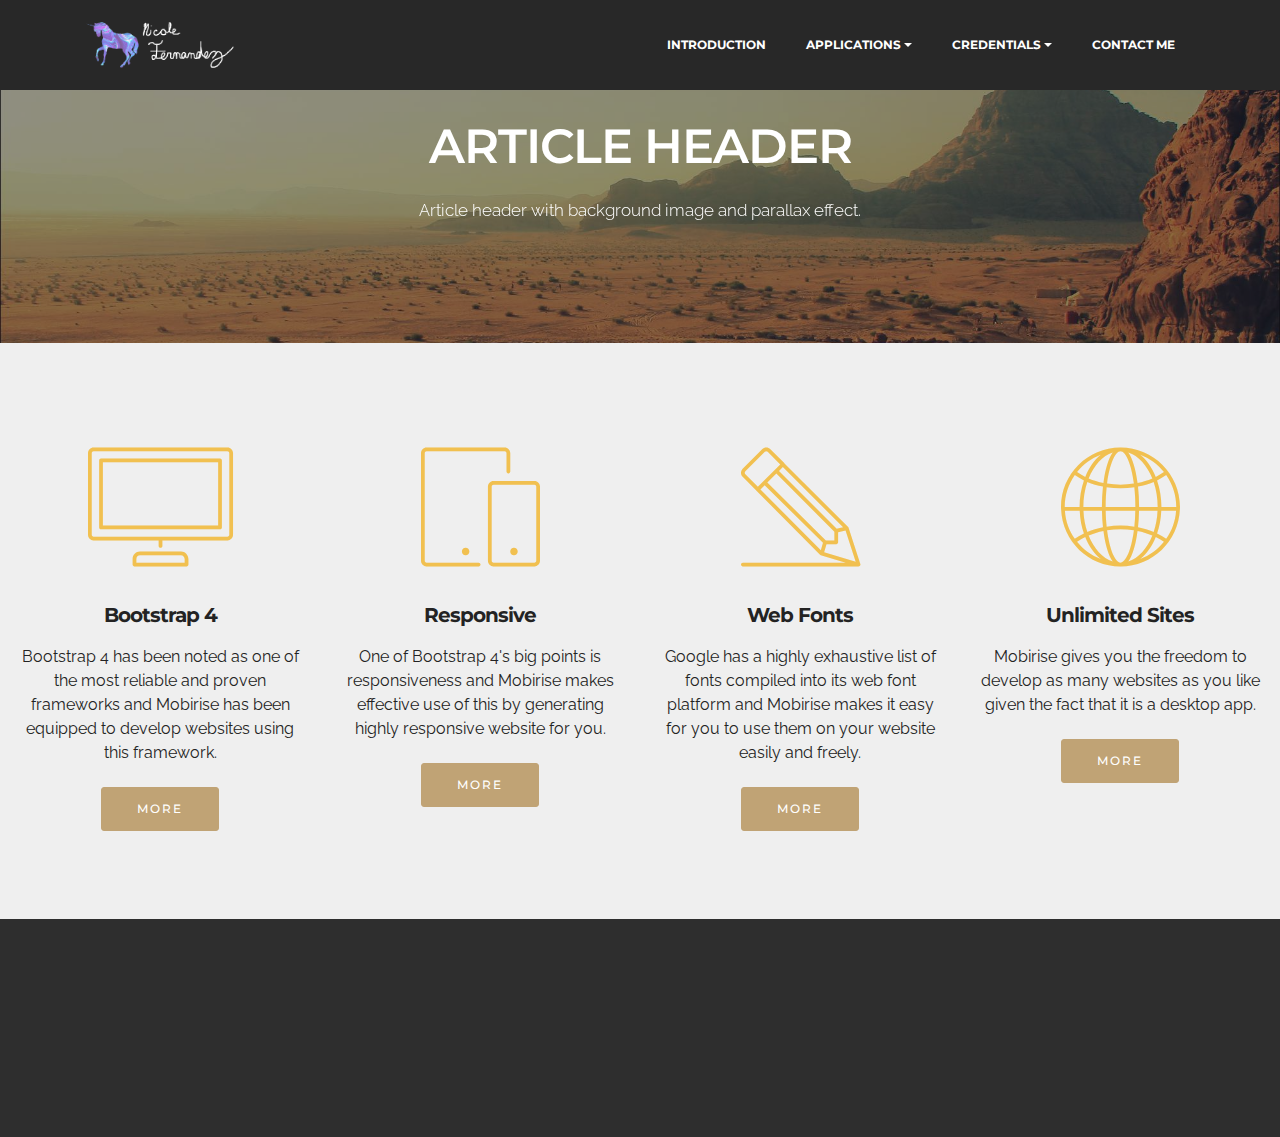
<file: applications.html>
<!DOCTYPE html>
<html>
<head>
  <!-- Site made with Mobirise Website Builder v3.10.7, https://mobirise.com -->
  <meta charset="UTF-8">
  <meta http-equiv="X-UA-Compatible" content="IE=edge">
  <meta name="generator" content="Mobirise v3.10.7, mobirise.com">
  <meta name="viewport" content="width=device-width, initial-scale=1">
  <link rel="shortcut icon" href="assets/images/unicorn-logo-384x128-2.png" type="image/x-icon">
  <meta name="description" content="Web Site Builder Description">
  <title>Web Site Builder Title</title>
  <link rel="stylesheet" href="https://fonts.googleapis.com/css?family=Lora:400,700,400italic,700italic&amp;subset=latin">
  <link rel="stylesheet" href="https://fonts.googleapis.com/css?family=Montserrat:400,700">
  <link rel="stylesheet" href="https://fonts.googleapis.com/css?family=Raleway:100,100i,200,200i,300,300i,400,400i,500,500i,600,600i,700,700i,800,800i,900,900i">
  <link rel="stylesheet" href="assets/bootstrap-material-design-font/css/material.css">
  <link rel="stylesheet" href="assets/et-line-font-plugin/style.css">
  <link rel="stylesheet" href="assets/tether/tether.min.css">
  <link rel="stylesheet" href="assets/bootstrap/css/bootstrap.min.css">
  <link rel="stylesheet" href="assets/dropdown/css/style.css">
  <link rel="stylesheet" href="assets/animate.css/animate.min.css">
  <link rel="stylesheet" href="assets/theme/css/style.css">
  <link rel="stylesheet" href="assets/mobirise/css/mbr-additional.css" type="text/css">
  
  
  
</head>
<body>
<section id="ext_menu-18">

    <nav class="navbar navbar-dropdown navbar-fixed-top">
        <div class="container">

            <div class="mbr-table">
                <div class="mbr-table-cell">

                    <div class="navbar-brand">
                        <a href="index.html" class="navbar-logo"><img src="assets/images/unicorn-logo-384x128-2.png" alt="Mobirise"></a>
                        
                    </div>

                </div>
                <div class="mbr-table-cell">

                    <button class="navbar-toggler pull-xs-right hidden-md-up" type="button" data-toggle="collapse" data-target="#exCollapsingNavbar">
                        <div class="hamburger-icon"></div>
                    </button>

                    <ul class="nav-dropdown collapse pull-xs-right nav navbar-nav navbar-toggleable-sm" id="exCollapsingNavbar"><li class="nav-item"><a class="nav-link link" href="intorduction.html">INTRODUCTION</a></li><li class="nav-item dropdown"><a class="nav-link link dropdown-toggle" href="applications.html" data-toggle="dropdown-submenu" aria-expanded="false">APPLICATIONS</a><div class="dropdown-menu"><a class="dropdown-item" href="">Adobe Photoshop</a><a class="dropdown-item" href="" aria-expanded="false">Adobe Premier</a><a class="dropdown-item" href="" aria-expanded="false">Microsoft Word</a></div></li><li class="nav-item dropdown"><a class="nav-link link dropdown-toggle" href="https://mobirise.com/" data-toggle="dropdown-submenu" aria-expanded="false">CREDENTIALS</a><div class="dropdown-menu"><a class="dropdown-item" href="#">Mr.Pate</a><a class="dropdown-item" href="#">Community Member</a><a class="dropdown-item" href="#">Administration</a><a class="dropdown-item" href="#">Family/Friends</a></div></li><li class="nav-item"><a class="nav-link link" href="contact us.html">CONTACT ME</a></li></ul>
                    <button hidden="" class="navbar-toggler navbar-close" type="button" data-toggle="collapse" data-target="#exCollapsingNavbar">
                        <div class="close-icon"></div>
                    </button>

                </div>
            </div>

        </div>
    </nav>

</section>

<section class="engine"><a rel="external" href="https://mobirise.com">best offline web site creator software download</a></section><section class="mbr-section article mbr-parallax-background mbr-after-navbar" id="msg-box8-1a" style="background-image: url(assets/images/desert.jpg); padding-top: 120px; padding-bottom: 120px;">

    <div class="mbr-overlay" style="opacity: 0.5; background-color: rgb(34, 34, 34);">
    </div>
    <div class="container">
        <div class="row">
            <div class="col-md-8 col-md-offset-2 text-xs-center">
                <h3 class="mbr-section-title display-2">ARTICLE HEADER</h3>
                <div class="lead"><p>Article header with background image and parallax effect.</p></div>
                
            </div>
        </div>
    </div>

</section>

<section class="mbr-cards mbr-section mbr-section-nopadding" id="features6-19" style="background-color: rgb(239, 239, 239);">

    

    <div class="mbr-cards-row row">
        <div class="mbr-cards-col col-xs-12 col-lg-3" style="padding-top: 80px; padding-bottom: 80px;">
            <div class="container">
              <div class="card cart-block">
                  <div class="card-img"><a href="https://mobirise.com" class="etl-icon icon-desktop mbr-iconfont mbr-iconfont-features3"></a></div>
                  <div class="card-block">
                    <h4 class="card-title">Bootstrap 4</h4>
                    
                    <p class="card-text">Bootstrap 4 has been noted as one of the most reliable and proven frameworks and Mobirise has been equipped to develop websites using this framework.</p>
                    <div class="card-btn"><a href="https://mobirise.com" class="btn btn-primary">MORE</a></div>
                    </div>
                </div>
            </div>
        </div>
        <div class="mbr-cards-col col-xs-12 col-lg-3" style="padding-top: 80px; padding-bottom: 80px;">
            <div class="container">
                <div class="card cart-block">
                    <div class="card-img"><a href="https://mobirise.com" class="etl-icon icon-mobile mbr-iconfont mbr-iconfont-features3"></a></div>
                    <div class="card-block">
                        <h4 class="card-title">Responsive</h4>
                        
                        <p class="card-text">One of Bootstrap 4's big points is responsiveness and Mobirise makes effective use of this by generating highly responsive website for you.</p>
                        <div class="card-btn"><a href="https://mobirise.com" class="btn btn-primary">MORE</a></div>
                    </div>
                </div>
            </div>
        </div>
        <div class="mbr-cards-col col-xs-12 col-lg-3" style="padding-top: 80px; padding-bottom: 80px;">
            <div class="container">
                <div class="card cart-block">
                    <div class="card-img"><a href="https://mobirise.com" class="etl-icon icon-pencil mbr-iconfont mbr-iconfont-features3"></a></div>
                    <div class="card-block">
                        <h4 class="card-title">Web Fonts</h4>
                        
                        <p class="card-text">Google has a highly exhaustive list of fonts compiled into its web font platform and Mobirise makes it easy for you to use them on your website easily and freely.</p>
                        <div class="card-btn"><a href="https://mobirise.com" class="btn btn-primary">MORE</a></div>
                    </div>
                </div>
            </div>
        </div>
        <div class="mbr-cards-col col-xs-12 col-lg-3" style="padding-top: 80px; padding-bottom: 80px;">
            <div class="container">
                <div class="card cart-block">
                    <div class="card-img"><a href="https://mobirise.com" class="etl-icon icon-global mbr-iconfont mbr-iconfont-features3"></a></div>
                    <div class="card-block">
                        <h4 class="card-title">Unlimited Sites</h4>
                        
                        <p class="card-text">Mobirise gives you the freedom to develop as many websites as you like given the fact that it is a desktop app.</p>
                        <div class="card-btn"><a href="https://mobirise.com" class="btn btn-primary">MORE</a></div>
                    </div>
                </div>
            </div>
        </div>
        
        
    </div>
</section>

<section class="mbr-section mbr-section-md-padding mbr-footer footer1" id="contacts1-17" style="background-color: rgb(46, 46, 46); padding-top: 60px; padding-bottom: 30px;">
    
    <div class="container">
        <div class="row">
            <div class="mbr-footer-content col-xs-12 col-md-3">
                <div><img src="assets/images/logo.png"></div>
            </div>
            <div class="mbr-footer-content col-xs-12 col-md-3">
                <p></p>
            </div>
            <div class="mbr-footer-content col-xs-12 col-md-3">
                <p><strong>Contacts</strong><br>
Email: nikkifer111@gmail.com<br>
Phone: 786 542 4817<br><br></p>
            </div>
            <div class="mbr-footer-content col-xs-12 col-md-3">
                <p></p>
            </div>

        </div>
    </div>
</section>


  <script src="assets/web/assets/jquery/jquery.min.js"></script>
  <script src="assets/tether/tether.min.js"></script>
  <script src="assets/bootstrap/js/bootstrap.min.js"></script>
  <script src="assets/smooth-scroll/SmoothScroll.js"></script>
  <script src="assets/jarallax/jarallax.js"></script>
  <script src="assets/dropdown/js/script.min.js"></script>
  <script src="assets/touchSwipe/jquery.touchSwipe.min.js"></script>
  <script src="assets/viewportChecker/jquery.viewportchecker.js"></script>
  <script src="assets/theme/js/script.js"></script>
  
  
  <input name="animation" type="hidden">
  </body>
</html>
</file>
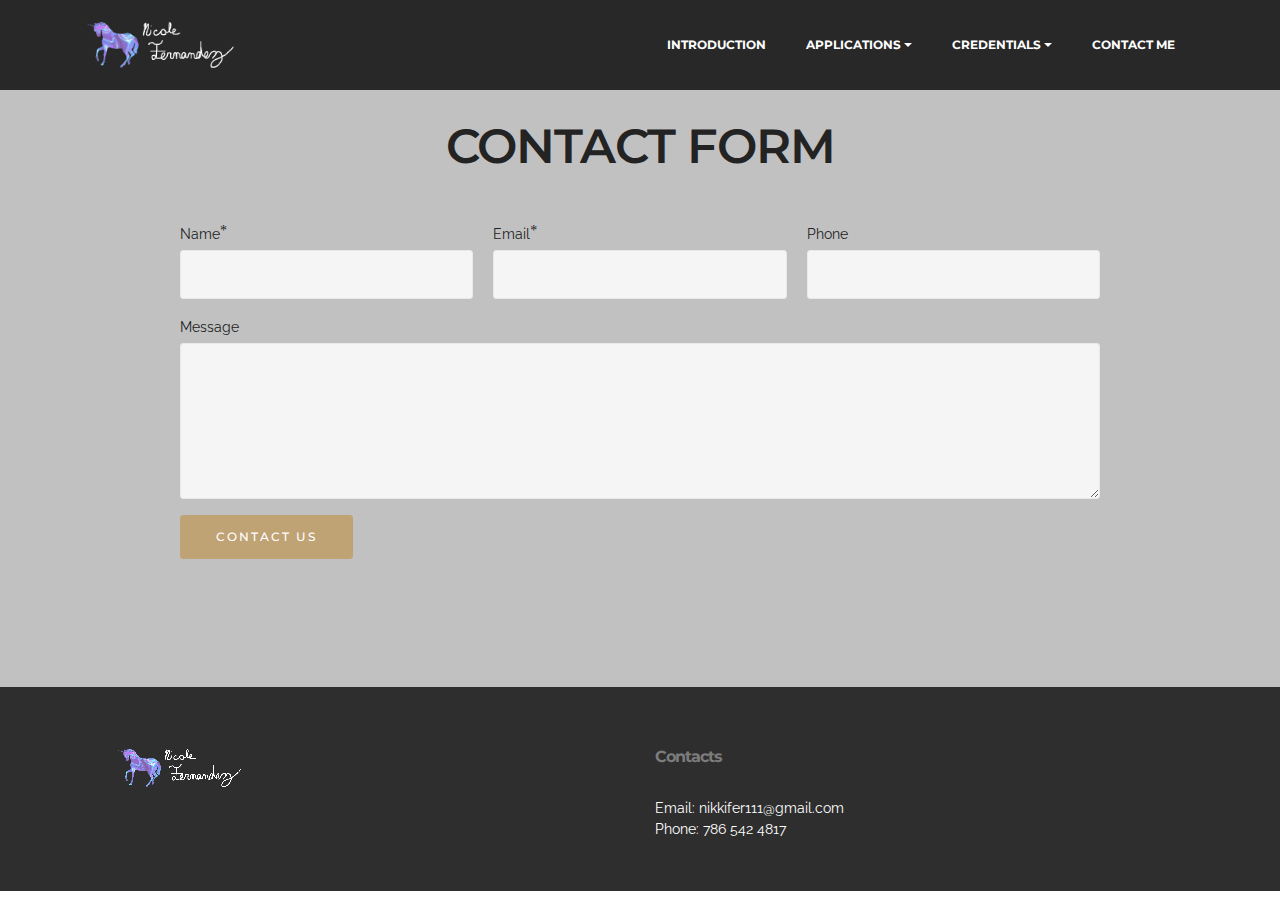
<file: contact us.html>
<!DOCTYPE html>
<html>
<head>
  <!-- Site made with Mobirise Website Builder v3.10.7, https://mobirise.com -->
  <meta charset="UTF-8">
  <meta http-equiv="X-UA-Compatible" content="IE=edge">
  <meta name="generator" content="Mobirise v3.10.7, mobirise.com">
  <meta name="viewport" content="width=device-width, initial-scale=1">
  <link rel="shortcut icon" href="assets/images/unicorn-logo-384x128-2.png" type="image/x-icon">
  <meta name="description" content="">
  
  <link rel="stylesheet" href="https://fonts.googleapis.com/css?family=Lora:400,700,400italic,700italic&amp;subset=latin">
  <link rel="stylesheet" href="https://fonts.googleapis.com/css?family=Montserrat:400,700">
  <link rel="stylesheet" href="https://fonts.googleapis.com/css?family=Raleway:100,100i,200,200i,300,300i,400,400i,500,500i,600,600i,700,700i,800,800i,900,900i">
  <link rel="stylesheet" href="assets/bootstrap-material-design-font/css/material.css">
  <link rel="stylesheet" href="assets/tether/tether.min.css">
  <link rel="stylesheet" href="assets/bootstrap/css/bootstrap.min.css">
  <link rel="stylesheet" href="assets/dropdown/css/style.css">
  <link rel="stylesheet" href="assets/animate.css/animate.min.css">
  <link rel="stylesheet" href="assets/theme/css/style.css">
  <link rel="stylesheet" href="assets/mobirise/css/mbr-additional.css" type="text/css">
  
  
  
</head>
<body>
<section id="ext_menu-p">

    <nav class="navbar navbar-dropdown navbar-fixed-top">
        <div class="container">

            <div class="mbr-table">
                <div class="mbr-table-cell">

                    <div class="navbar-brand">
                        <a href="index.html" class="navbar-logo"><img src="assets/images/unicorn-logo-384x128-3.png" alt="Mobirise"></a>
                        
                    </div>

                </div>
                <div class="mbr-table-cell">

                    <button class="navbar-toggler pull-xs-right hidden-md-up" type="button" data-toggle="collapse" data-target="#exCollapsingNavbar">
                        <div class="hamburger-icon"></div>
                    </button>

                    <ul class="nav-dropdown collapse pull-xs-right nav navbar-nav navbar-toggleable-sm" id="exCollapsingNavbar"><li class="nav-item"><a class="nav-link link" href="intorduction.html">INTRODUCTION</a></li><li class="nav-item dropdown"><a class="nav-link link dropdown-toggle" href="applications.html" data-toggle="dropdown-submenu" aria-expanded="false">APPLICATIONS</a><div class="dropdown-menu"><a class="dropdown-item" href="">Adobe Photoshop</a><a class="dropdown-item" href="" aria-expanded="false">Adobe Premier</a><a class="dropdown-item" href="" aria-expanded="false">Microsoft Word</a></div></li><li class="nav-item dropdown"><a class="nav-link link dropdown-toggle" href="https://mobirise.com/" data-toggle="dropdown-submenu" aria-expanded="false">CREDENTIALS</a><div class="dropdown-menu"><a class="dropdown-item" href="#">Mr.Pate</a><a class="dropdown-item" href="#">Community Member</a><a class="dropdown-item" href="#">Administration</a><a class="dropdown-item" href="#">Family/Friends</a></div></li><li class="nav-item"><a class="nav-link link" href="contact us.html">CONTACT ME</a></li></ul>
                    <button hidden="" class="navbar-toggler navbar-close" type="button" data-toggle="collapse" data-target="#exCollapsingNavbar">
                        <div class="close-icon"></div>
                    </button>

                </div>
            </div>

        </div>
    </nav>

</section>

<section class="engine"><a rel="external" href="https://mobirise.com">free mobile web page maker software download</a></section><section class="mbr-section mbr-after-navbar" id="form1-q" style="background-color: rgb(193, 193, 193); padding-top: 120px; padding-bottom: 120px;">
    
    <div class="mbr-section mbr-section__container mbr-section__container--middle">
        <div class="container">
            <div class="row">
                <div class="col-xs-12 text-xs-center">
                    <h3 class="mbr-section-title display-2">CONTACT FORM</h3>
                    <small class="mbr-section-subtitle"></small>
                </div>
            </div>
        </div>
    </div>
    <div class="mbr-section mbr-section-nopadding">
        <div class="container">
            <div class="row">
                <div class="col-xs-12 col-lg-10 col-lg-offset-1" data-form-type="formoid">


                    <div data-form-alert="true">
                        <div hidden="" data-form-alert-success="true" class="alert alert-form alert-success text-xs-center">Thanks for filling out form!</div>
                    </div>


                    <form action="https://mobirise.com/" method="post" data-form-title="CONTACT FORM">

                        <input type="hidden" value="ZLlaA1wIBS35gKN7VVkxw2yY1M6xrsLY8iOYQukxNOTXzDxlmRSLnVtAfjura5LeF0DmG5wCYNb02ZQoUOwCbCOGRLVWRln6y8TVVnoaNC3tm1eO6A3UVKXrqbGHUndQ" data-form-email="true">

                        <div class="row row-sm-offset">

                            <div class="col-xs-12 col-md-4">
                                <div class="form-group">
                                    <label class="form-control-label" for="form1-q-name">Name<span class="form-asterisk">*</span></label>
                                    <input type="text" class="form-control" name="name" required="" data-form-field="Name" id="form1-q-name">
                                </div>
                            </div>

                            <div class="col-xs-12 col-md-4">
                                <div class="form-group">
                                    <label class="form-control-label" for="form1-q-email">Email<span class="form-asterisk">*</span></label>
                                    <input type="email" class="form-control" name="email" required="" data-form-field="Email" id="form1-q-email">
                                </div>
                            </div>

                            <div class="col-xs-12 col-md-4">
                                <div class="form-group">
                                    <label class="form-control-label" for="form1-q-phone">Phone</label>
                                    <input type="tel" class="form-control" name="phone" data-form-field="Phone" id="form1-q-phone">
                                </div>
                            </div>

                        </div>

                        <div class="form-group">
                            <label class="form-control-label" for="form1-q-message">Message</label>
                            <textarea class="form-control" name="message" rows="7" data-form-field="Message" id="form1-q-message"></textarea>
                        </div>

                        <div><button type="submit" class="btn btn-primary">CONTACT US</button></div>

                    </form>
                </div>
            </div>
        </div>
    </div>
</section>

<section class="mbr-section mbr-section-md-padding mbr-footer footer1" id="contacts1-o" style="background-color: rgb(46, 46, 46); padding-top: 60px; padding-bottom: 30px;">
    
    <div class="container">
        <div class="row">
            <div class="mbr-footer-content col-xs-12 col-md-3">
                <div><img src="assets/images/unicorn-logo-128x420.png"></div>
            </div>
            <div class="mbr-footer-content col-xs-12 col-md-3">
                <p></p>
            </div>
            <div class="mbr-footer-content col-xs-12 col-md-3">
                <p><strong>Contacts</strong><br>
Email: nikkifer111@gmail.com<br>
Phone: 786 542 4817<br><br></p>
            </div>
            <div class="mbr-footer-content col-xs-12 col-md-3">
                <p></p>
            </div>

        </div>
    </div>
</section>


  <script src="assets/web/assets/jquery/jquery.min.js"></script>
  <script src="assets/tether/tether.min.js"></script>
  <script src="assets/bootstrap/js/bootstrap.min.js"></script>
  <script src="assets/smooth-scroll/SmoothScroll.js"></script>
  <script src="assets/dropdown/js/script.min.js"></script>
  <script src="assets/touchSwipe/jquery.touchSwipe.min.js"></script>
  <script src="assets/viewportChecker/jquery.viewportchecker.js"></script>
  <script src="assets/theme/js/script.js"></script>
  <script src="assets/formoid/formoid.min.js"></script>
  
  
  <input name="animation" type="hidden">
  </body>
</html>
</file>
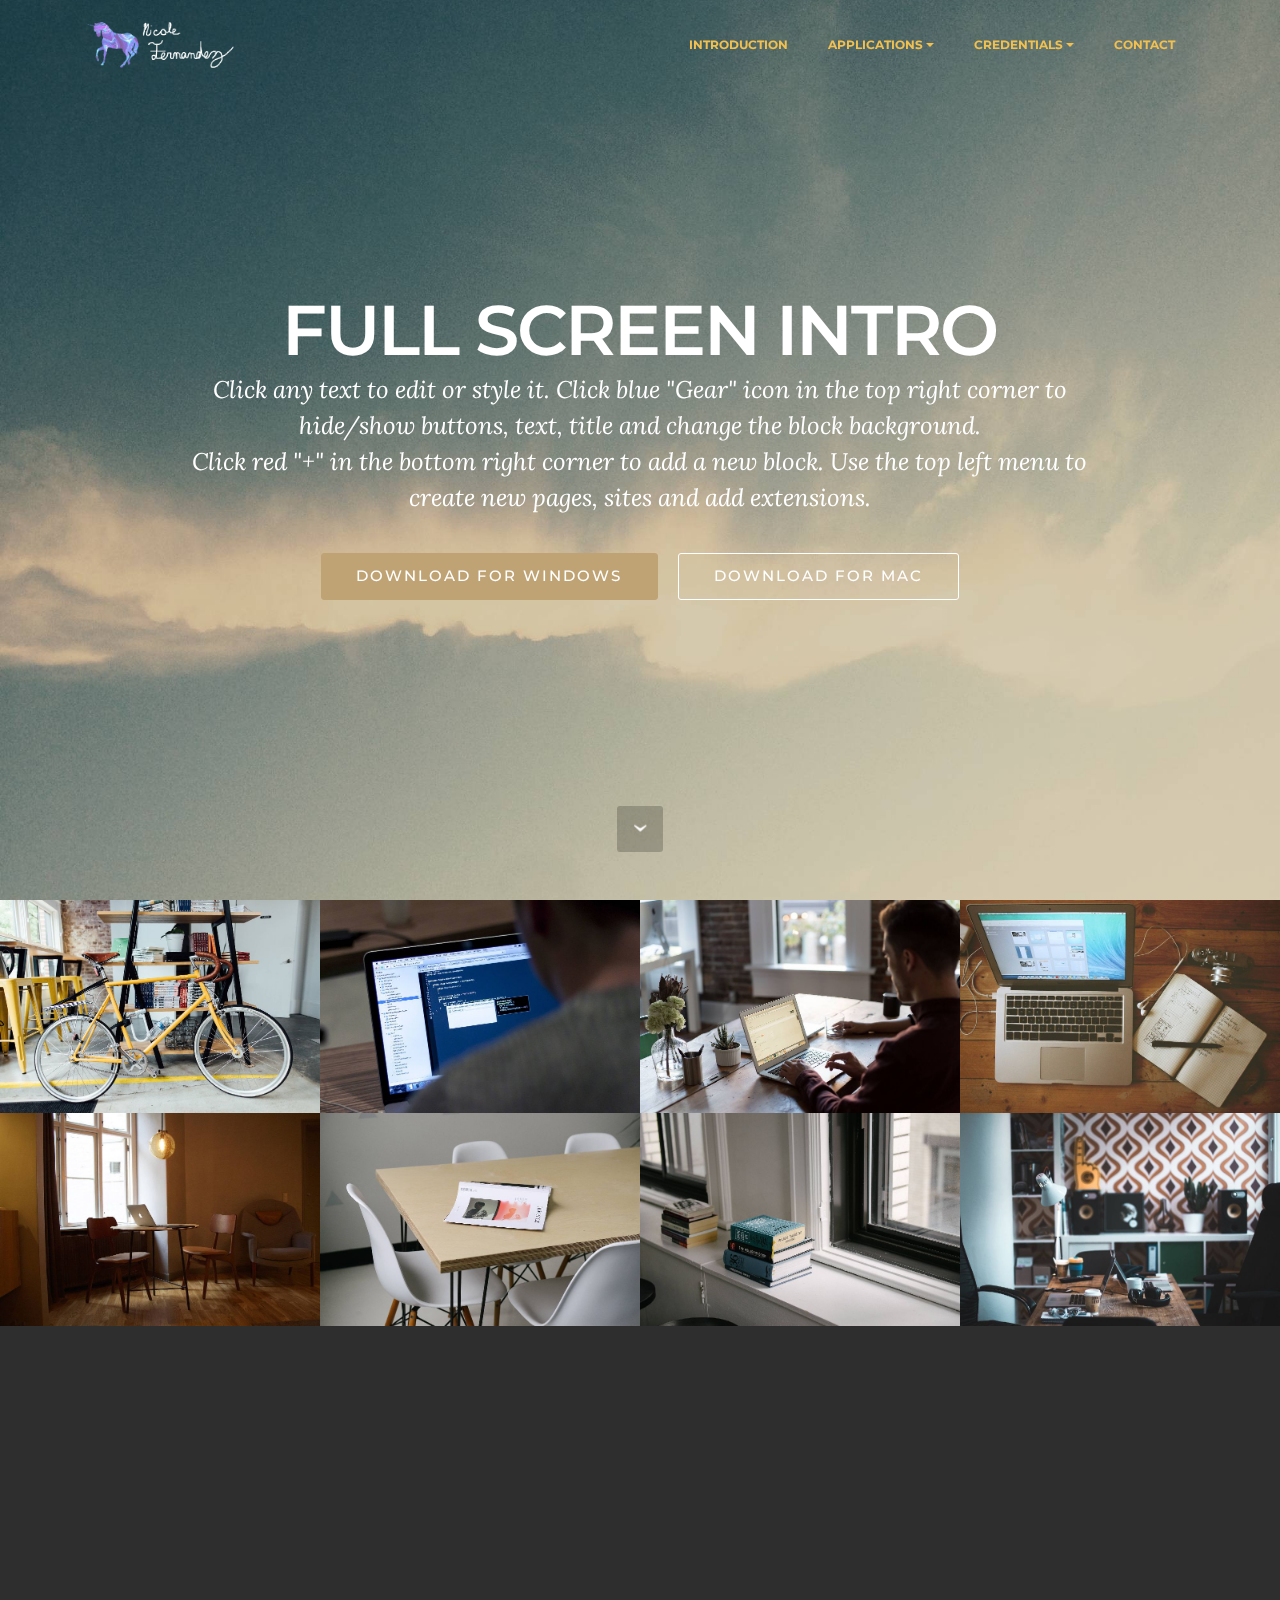
<file: illustrator.html>
<!DOCTYPE html>
<html>
<head>
  <!-- Site made with Mobirise Website Builder v3.10.7, https://mobirise.com -->
  <meta charset="UTF-8">
  <meta http-equiv="X-UA-Compatible" content="IE=edge">
  <meta name="generator" content="Mobirise v3.10.7, mobirise.com">
  <meta name="viewport" content="width=device-width, initial-scale=1">
  <link rel="shortcut icon" href="assets/images/unicorn-logo-384x128-2.png" type="image/x-icon">
  <meta name="description" content="">
  
  <link rel="stylesheet" href="https://fonts.googleapis.com/css?family=Lora:400,700,400italic,700italic&amp;subset=latin">
  <link rel="stylesheet" href="https://fonts.googleapis.com/css?family=Montserrat:400,700">
  <link rel="stylesheet" href="https://fonts.googleapis.com/css?family=Raleway:100,100i,200,200i,300,300i,400,400i,500,500i,600,600i,700,700i,800,800i,900,900i">
  <link rel="stylesheet" href="assets/bootstrap-material-design-font/css/material.css">
  <link rel="stylesheet" href="assets/et-line-font-plugin/style.css">
  <link rel="stylesheet" href="assets/tether/tether.min.css">
  <link rel="stylesheet" href="assets/bootstrap/css/bootstrap.min.css">
  <link rel="stylesheet" href="assets/dropdown/css/style.css">
  <link rel="stylesheet" href="assets/animate.css/animate.min.css">
  <link rel="stylesheet" href="assets/theme/css/style.css">
  <link rel="stylesheet" href="assets/mobirise-gallery/style.css">
  <link rel="stylesheet" href="assets/mobirise/css/mbr-additional.css" type="text/css">
  
  
  
</head>
<body>
<section id="ext_menu-u">

    <nav class="navbar navbar-dropdown navbar-fixed-top">
        <div class="container">

            <div class="mbr-table">
                <div class="mbr-table-cell">

                    <div class="navbar-brand">
                        <a href="index.html" class="navbar-logo"><img src="assets/images/unicorn-logo-384x128-4.png" alt="Mobirise"></a>
                        
                    </div>

                </div>
                <div class="mbr-table-cell">

                    <button class="navbar-toggler pull-xs-right hidden-md-up" type="button" data-toggle="collapse" data-target="#exCollapsingNavbar">
                        <div class="hamburger-icon"></div>
                    </button>

                    <ul class="nav-dropdown collapse pull-xs-right nav navbar-nav navbar-toggleable-sm" id="exCollapsingNavbar"><li class="nav-item"><a class="nav-link link" href="intorduction.html">INTRODUCTION</a></li><li class="nav-item dropdown"><a class="nav-link link dropdown-toggle" href="applications.html" data-toggle="dropdown-submenu" aria-expanded="false">APPLICATIONS</a><div class="dropdown-menu"><a class="dropdown-item" href="photoshop.html">Adobe Photoshop</a><a class="dropdown-item" href="illustrator.html" aria-expanded="false">Adobe Illustrator</a><div class="dropdown"><a class="dropdown-item dropdown-toggle" href="microsoft.html" data-toggle="dropdown-submenu" aria-expanded="false">Microsoft Office</a><div class="dropdown-menu dropdown-submenu"><div class="dropdown"><a class="dropdown-item dropdown-toggle" href="#" data-toggle="dropdown-submenu" aria-expanded="false">Word</a><div class="dropdown-menu dropdown-submenu"><a class="dropdown-item" href="nicolefernandezmas.github.io/Documents/DiscussITTopic6.docx.pdf">DiscussIt 6</a></div></div><a class="dropdown-item" href="#">Excel</a><a class="dropdown-item" href="#">Power Point</a></div></div><a class="dropdown-item" href="123d.html">123D</a></div></li><li class="nav-item dropdown"><a class="nav-link link dropdown-toggle" href="https://mobirise.com/" data-toggle="dropdown-submenu" aria-expanded="false">CREDENTIALS</a><div class="dropdown-menu"><a class="dropdown-item" href="#">Mr.Pate</a><a class="dropdown-item" href="#">Community Member</a><a class="dropdown-item" href="#">Administration</a><a class="dropdown-item" href="#">Family/Friends</a></div></li><li class="nav-item"><a class="nav-link link" href="contact us.html">CONTACT</a></li></ul>
                    <button hidden="" class="navbar-toggler navbar-close" type="button" data-toggle="collapse" data-target="#exCollapsingNavbar">
                        <div class="close-icon"></div>
                    </button>

                </div>
            </div>

        </div>
    </nav>

</section>

<section class="engine"><a rel="external" href="https://mobirise.com">free offline website development software</a></section><section class="mbr-section mbr-section-hero mbr-section-full mbr-parallax-background mbr-section-with-arrow mbr-after-navbar" id="header1-r" style="background-image: url(assets/images/jumbotron.jpg);">

    

    <div class="mbr-table-cell">

        <div class="container">
            <div class="row">
                <div class="mbr-section col-md-10 col-md-offset-1 text-xs-center">

                    <h1 class="mbr-section-title display-1">FULL SCREEN INTRO</h1>
                    <p class="mbr-section-lead lead">Click any text to edit or style it. Click blue "Gear" icon in the top right corner to hide/show buttons, text, title and change the block background. <br> Click red "+" in the bottom right corner to add a new block. Use the top left menu to create new pages, sites and add extensions.</p>
                    <div class="mbr-section-btn"><a class="btn btn-lg btn-primary" href="https://mobirise.com">DOWNLOAD FOR WINDOWS</a> <a class="btn btn-lg btn-white btn-white-outline" href="https://mobirise.com">DOWNLOAD FOR MAC</a></div>
                </div>
            </div>
        </div>
    </div>

    <div class="mbr-arrow mbr-arrow-floating" aria-hidden="true"><a href="#gallery1-s"><i class="mbr-arrow-icon"></i></a></div>

</section>

<section class="mbr-gallery mbr-section mbr-section-nopadding mbr-slider-carousel" id="gallery1-s" data-filter="false" style="background-color: rgb(255, 255, 255); padding-top: 0rem; padding-bottom: 0rem;">
    <!-- Filter -->
    

    <!-- Gallery -->
    <div class="mbr-gallery-row">
        <div class=" mbr-gallery-layout-default">
            <div>
                <div>
                    <div class="mbr-gallery-item mbr-gallery-item__mobirise3 mbr-gallery-item--p0" data-tags="Awesome" data-video-url="false">
                        <div href="#lb-gallery1-s" data-slide-to="0" data-toggle="modal">
                            
                            

                            <img alt="" src="assets/images/bike-small.jpg">
                            
                            <span class="icon-focus"></span>
                            
                        </div>
                    </div><div class="mbr-gallery-item mbr-gallery-item__mobirise3 mbr-gallery-item--p0" data-tags="Responsive" data-video-url="false">
                        <div href="#lb-gallery1-s" data-slide-to="1" data-toggle="modal">
                            
                            

                            <img alt="" src="assets/images/code-man-small.jpg">
                            
                            <span class="icon-focus"></span>
                            
                        </div>
                    </div><div class="mbr-gallery-item mbr-gallery-item__mobirise3 mbr-gallery-item--p0" data-tags="Creative" data-video-url="false">
                        <div href="#lb-gallery1-s" data-slide-to="2" data-toggle="modal">
                            
                            

                            <img alt="" src="assets/images/coworkers-small.jpg">
                            
                            <span class="icon-focus"></span>
                            
                        </div>
                    </div><div class="mbr-gallery-item mbr-gallery-item__mobirise3 mbr-gallery-item--p0" data-tags="Animated" data-video-url="false">
                        <div href="#lb-gallery1-s" data-slide-to="3" data-toggle="modal">
                            
                            

                            <img alt="" src="assets/images/desktop-small.jpg">
                            
                            <span class="icon-focus"></span>
                            
                        </div>
                    </div><div class="mbr-gallery-item mbr-gallery-item__mobirise3 mbr-gallery-item--p0" data-tags="Awesome" data-video-url="false">
                        <div href="#lb-gallery1-s" data-slide-to="4" data-toggle="modal">
                            
                            

                            <img alt="" src="assets/images/room-laptop-small.jpg">
                            
                            <span class="icon-focus"></span>
                            
                        </div>
                    </div><div class="mbr-gallery-item mbr-gallery-item__mobirise3 mbr-gallery-item--p0" data-tags="Beautiful" data-video-url="false">
                        <div href="#lb-gallery1-s" data-slide-to="5" data-toggle="modal">
                            
                            

                            <img alt="" src="assets/images/table-small.jpg">
                            
                            <span class="icon-focus"></span>
                            
                        </div>
                    </div><div class="mbr-gallery-item mbr-gallery-item__mobirise3 mbr-gallery-item--p0" data-tags="Responsive" data-video-url="false">
                        <div href="#lb-gallery1-s" data-slide-to="6" data-toggle="modal">
                            
                            

                            <img alt="" src="assets/images/windows-books-small.jpg">
                            
                            <span class="icon-focus"></span>
                            
                        </div>
                    </div><div class="mbr-gallery-item mbr-gallery-item__mobirise3 mbr-gallery-item--p0" data-tags="Animated" data-video-url="false">
                        <div href="#lb-gallery1-s" data-slide-to="7" data-toggle="modal">
                            
                            

                            <img alt="" src="assets/images/working-area-small.jpg">
                            
                            <span class="icon-focus"></span>
                            
                        </div>
                    </div>
                </div>
            </div>
            <div class="clearfix"></div>
        </div>
    </div>

    <!-- Lightbox -->
    <div data-app-prevent-settings="" class="mbr-slider modal fade carousel slide" tabindex="-1" data-keyboard="true" data-interval="false" id="lb-gallery1-s">
        <div class="modal-dialog">
            <div class="modal-content">
                <div class="modal-body">
                    <ol class="carousel-indicators">
                        <li data-app-prevent-settings="" data-target="#lb-gallery1-s" class=" active" data-slide-to="0"></li><li data-app-prevent-settings="" data-target="#lb-gallery1-s" data-slide-to="1"></li><li data-app-prevent-settings="" data-target="#lb-gallery1-s" data-slide-to="2"></li><li data-app-prevent-settings="" data-target="#lb-gallery1-s" data-slide-to="3"></li><li data-app-prevent-settings="" data-target="#lb-gallery1-s" data-slide-to="4"></li><li data-app-prevent-settings="" data-target="#lb-gallery1-s" data-slide-to="5"></li><li data-app-prevent-settings="" data-target="#lb-gallery1-s" data-slide-to="6"></li><li data-app-prevent-settings="" data-target="#lb-gallery1-s" data-slide-to="7"></li>
                    </ol>
                    <div class="carousel-inner">
                        <div class="carousel-item active">
                            <img alt="" src="assets/images/bike.jpg">
                        </div><div class="carousel-item">
                            <img alt="" src="assets/images/code-man.jpg">
                        </div><div class="carousel-item">
                            <img alt="" src="assets/images/coworkers.jpg">
                        </div><div class="carousel-item">
                            <img alt="" src="assets/images/desktop.jpg">
                        </div><div class="carousel-item">
                            <img alt="" src="assets/images/room-laptop.jpg">
                        </div><div class="carousel-item">
                            <img alt="" src="assets/images/table.jpg">
                        </div><div class="carousel-item">
                            <img alt="" src="assets/images/windows-books.jpg">
                        </div><div class="carousel-item">
                            <img alt="" src="assets/images/working-area.jpg">
                        </div>
                    </div>
                    <a class="left carousel-control" role="button" data-slide="prev" href="#lb-gallery1-s">
                        <span class="icon-prev" aria-hidden="true"></span>
                        <span class="sr-only">Previous</span>
                    </a>
                    <a class="right carousel-control" role="button" data-slide="next" href="#lb-gallery1-s">
                        <span class="icon-next" aria-hidden="true"></span>
                        <span class="sr-only">Next</span>
                    </a>

                    <a class="close" href="#" role="button" data-dismiss="modal">
                        <span aria-hidden="true">×</span>
                        <span class="sr-only">Close</span>
                    </a>
                </div>
            </div>
        </div>
    </div>
</section>

<section class="mbr-section mbr-section-md-padding mbr-footer footer1" id="contacts1-t" style="background-color: rgb(46, 46, 46); padding-top: 90px; padding-bottom: 90px;">
    
    <div class="container">
        <div class="row">
            <div class="mbr-footer-content col-xs-12 col-md-3">
                <div><img src="assets/images/logo.png"></div>
            </div>
            <div class="mbr-footer-content col-xs-12 col-md-3">
                <p></p>
            </div>
            <div class="mbr-footer-content col-xs-12 col-md-3">
                <p><strong>Contacts</strong><br>
Email: nikkifer111@gmail.com<br>
Phone: 786 542 4817<br><br></p>
            </div>
            <div class="mbr-footer-content col-xs-12 col-md-3">
                <p></p>
            </div>

        </div>
    </div>
</section>


  <script src="assets/web/assets/jquery/jquery.min.js"></script>
  <script src="assets/tether/tether.min.js"></script>
  <script src="assets/bootstrap/js/bootstrap.min.js"></script>
  <script src="assets/smooth-scroll/SmoothScroll.js"></script>
  <script src="assets/jarallax/jarallax.js"></script>
  <script src="assets/masonry/masonry.pkgd.min.js"></script>
  <script src="assets/imagesloaded/imagesloaded.pkgd.min.js"></script>
  <script src="assets/bootstrap-carousel-swipe/bootstrap-carousel-swipe.js"></script>
  <script src="assets/dropdown/js/script.min.js"></script>
  <script src="assets/touchSwipe/jquery.touchSwipe.min.js"></script>
  <script src="assets/viewportChecker/jquery.viewportchecker.js"></script>
  <script src="assets/theme/js/script.js"></script>
  <script src="assets/mobirise-gallery/player.min.js"></script>
  <script src="assets/mobirise-gallery/script.js"></script>
  
  
  <input name="animation" type="hidden">
  </body>
</html>
</file>
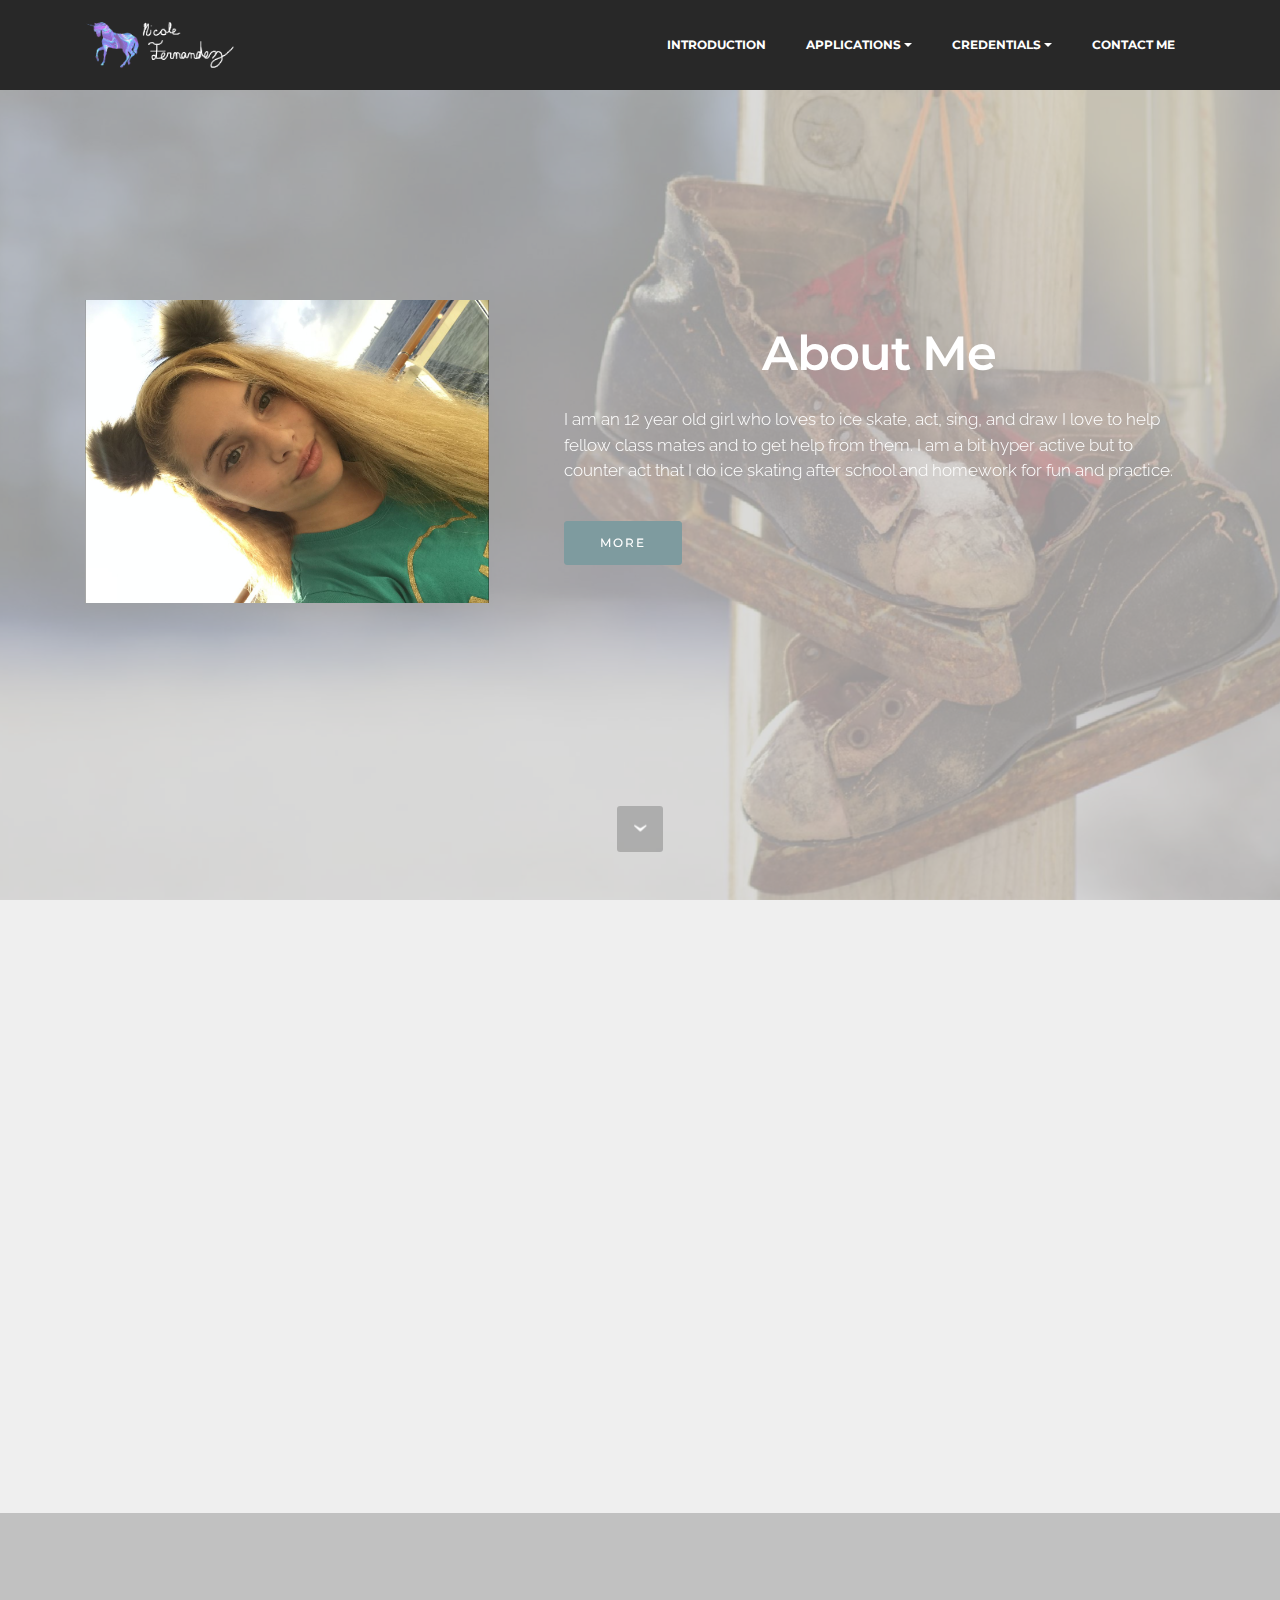
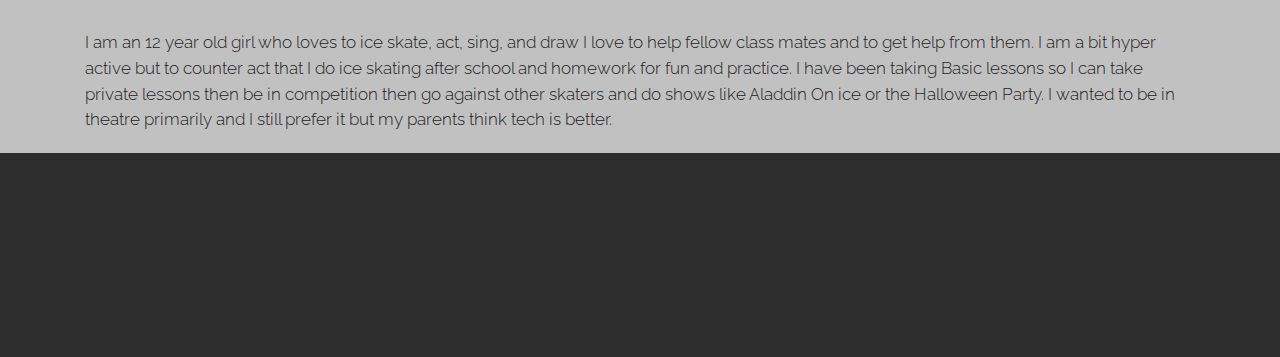
<file: intorduction.html>
<!DOCTYPE html>
<html>
<head>
  <!-- Site made with Mobirise Website Builder v3.10.7, https://mobirise.com -->
  <meta charset="UTF-8">
  <meta http-equiv="X-UA-Compatible" content="IE=edge">
  <meta name="generator" content="Mobirise v3.10.7, mobirise.com">
  <meta name="viewport" content="width=device-width, initial-scale=1">
  <link rel="shortcut icon" href="assets/images/unicorn-logo-384x128-2.png" type="image/x-icon">
  <meta name="description" content="">
  
  <link rel="stylesheet" href="https://fonts.googleapis.com/css?family=Lora:400,700,400italic,700italic&amp;subset=latin">
  <link rel="stylesheet" href="https://fonts.googleapis.com/css?family=Montserrat:400,700">
  <link rel="stylesheet" href="https://fonts.googleapis.com/css?family=Raleway:100,100i,200,200i,300,300i,400,400i,500,500i,600,600i,700,700i,800,800i,900,900i">
  <link rel="stylesheet" href="assets/bootstrap-material-design-font/css/material.css">
  <link rel="stylesheet" href="assets/web/assets/mobirise-icons/mobirise-icons.css">
  <link rel="stylesheet" href="assets/et-line-font-plugin/style.css">
  <link rel="stylesheet" href="assets/tether/tether.min.css">
  <link rel="stylesheet" href="assets/bootstrap/css/bootstrap.min.css">
  <link rel="stylesheet" href="assets/dropdown/css/style.css">
  <link rel="stylesheet" href="assets/animate.css/animate.min.css">
  <link rel="stylesheet" href="assets/theme/css/style.css">
  <link rel="stylesheet" href="assets/mobirise/css/mbr-additional.css" type="text/css">
  
  
  
</head>
<body>
<section id="ext_menu-1k">

    <nav class="navbar navbar-dropdown navbar-fixed-top">
        <div class="container">

            <div class="mbr-table">
                <div class="mbr-table-cell">

                    <div class="navbar-brand">
                        <a href="index.html" class="navbar-logo"><img src="assets/images/unicorn-logo-384x128-2.png" alt="Mobirise"></a>
                        
                    </div>

                </div>
                <div class="mbr-table-cell">

                    <button class="navbar-toggler pull-xs-right hidden-md-up" type="button" data-toggle="collapse" data-target="#exCollapsingNavbar">
                        <div class="hamburger-icon"></div>
                    </button>

                    <ul class="nav-dropdown collapse pull-xs-right nav navbar-nav navbar-toggleable-sm" id="exCollapsingNavbar"><li class="nav-item"><a class="nav-link link" href="intorduction.html">INTRODUCTION</a></li><li class="nav-item dropdown"><a class="nav-link link dropdown-toggle" href="applications.html" data-toggle="dropdown-submenu" aria-expanded="false">APPLICATIONS</a><div class="dropdown-menu"><a class="dropdown-item" href="">Adobe Photoshop</a><a class="dropdown-item" href="" aria-expanded="false">Adobe Premier</a><a class="dropdown-item" href="" aria-expanded="false">Microsoft Word</a></div></li><li class="nav-item dropdown"><a class="nav-link link dropdown-toggle" href="https://mobirise.com/" data-toggle="dropdown-submenu" aria-expanded="false">CREDENTIALS</a><div class="dropdown-menu"><a class="dropdown-item" href="#">Mr.Pate</a><a class="dropdown-item" href="#">Community Member</a><a class="dropdown-item" href="#">Administration</a><a class="dropdown-item" href="#">Family/Friends</a></div></li><li class="nav-item"><a class="nav-link link" href="contact us.html">CONTACT ME</a></li></ul>
                    <button hidden="" class="navbar-toggler navbar-close" type="button" data-toggle="collapse" data-target="#exCollapsingNavbar">
                        <div class="close-icon"></div>
                    </button>

                </div>
            </div>

        </div>
    </nav>

</section>

<section class="engine"><a rel="external" href="https://mobirise.com">best bootstrap web design software</a></section><section class="mbr-section mbr-section-hero mbr-section-full header2 mbr-parallax-background mbr-after-navbar" id="header2-1f" style="background-image: url(assets/images/mbr-2000x1333.jpg);">

    <div class="mbr-overlay" style="opacity: 0.7; background-color: rgb(204, 204, 204);">
    </div>

    <div class="mbr-table mbr-table-full">
        <div class="mbr-table-cell">

            <div class="container">
                <div class="mbr-section row">
                    <div class="mbr-table-md-up">
                        
                        <div class="mbr-table-cell mbr-right-padding-md-up mbr-valign-top col-md-7 image-size" style="width: 42%;">
                            <div class="mbr-figure"><img src="assets/images/img-1400x1051.jpg"></div>
                        </div>
                        <div class="mbr-table-cell col-md-5 text-xs-center text-md-left content-size">

                            <h3 class="mbr-section-title display-2">About Me</h3>

                            <div class="mbr-section-text lead">
                                <p>I am an 12 year old girl who loves to ice skate, act, sing, and draw I love to help fellow class mates and to get help from them. I am a bit hyper active but to counter act that I do ice skating after school and homework for fun and practice.</p>
                            </div>

                            <div class="mbr-section-btn"><a class="btn btn-info" href="intorduction.html#content1-1i">MORE</a></div>

                        </div>

                        
                        

                    </div>
                </div>
            </div>

        </div>
    </div>

    <div class="mbr-arrow mbr-arrow-floating hidden-sm-down" aria-hidden="true"><a href="#features6-1g"><i class="mbr-arrow-icon"></i></a></div>

</section>

<section class="mbr-cards mbr-section mbr-section-nopadding" id="features6-1g" style="background-color: rgb(239, 239, 239);">

    

    <div class="mbr-cards-row row">
        <div class="mbr-cards-col col-xs-12 col-lg-3" style="padding-top: 40px; padding-bottom: 40px;">
            <div class="container">
              <div class="card cart-block">
                  <div class="card-img"><a href="#" class="mbri-hearth mbr-iconfont mbr-iconfont-features3" style="color: rgb(0, 0, 0);"></a></div>
                  <div class="card-block">
                    <h4 class="card-title">Profesional Ice Skater</h4>
                    
                    <p class="card-text">I want to be professional ice skater, I take classes at the kendall ice arena and im already on Pre-Freskate. I want to go to the olympics since i have already been to a competition and won first place. My coach told me that i would never be able to go to olympic level becaus i am to old but i am learning extremely fast and by the end of the year i might even be doing axles or quads (axle is hardest jump and no female skater has ever done a quad only about 4 male skaters).</p>
                    
                    </div>
                </div>
            </div>
        </div>
        <div class="mbr-cards-col col-xs-12 col-lg-3" style="padding-top: 40px; padding-bottom: 40px;">
            <div class="container">
                <div class="card cart-block">
                    <div class="card-img"><a href="#" class="etl-icon icon-video mbr-iconfont mbr-iconfont-features3" style="color: rgb(0, 0, 0);"></a></div>
                    <div class="card-block">
                        <h4 class="card-title">Actress</h4>
                        
                        <p class="card-text">If I cannot become an ice skater I want to be an actress because I love being on or behind the stage and I love to sing and do skits with my theatre friends.</p>
                        
                    </div>
                </div>
            </div>
        </div>
        <div class="mbr-cards-col col-xs-12 col-lg-3" style="padding-top: 40px; padding-bottom: 40px;">
            <div class="container">
                <div class="card cart-block">
                    <div class="card-img"><a href="#" class="mbri-change-style mbr-iconfont mbr-iconfont-features3" style="color: rgb(0, 0, 0);"></a></div>
                    <div class="card-block">
                        <h4 class="card-title">Animator</h4>
                        
                        <p class="card-text">If acting doesnt go well for me I would want to become an animator, I loved art and drawing since I was little and it was/is my passion.</p>
                        
                    </div>
                </div>
            </div>
        </div>
        <div class="mbr-cards-col col-xs-12 col-lg-3" style="padding-top: 40px; padding-bottom: 40px;">
            <div class="container">
                <div class="card cart-block">
                    <div class="card-img"><a href="#" class="mbri-website-theme mbr-iconfont mbr-iconfont-features3" style="color: rgb(0, 0, 0);"></a></div>
                    <div class="card-block">
                        <h4 class="card-title">Animation Studio</h4>
                        
                        <p class="card-text">If i become an &nbsp;animator I want to have my own animation studio where me and my animator buddies will animate small films then we will be famous and known like PIXAR.</p>
                        
                    </div>
                </div>
            </div>
        </div>
        
        
    </div>
</section>

<section class="mbr-section mbr-section__container article" id="header3-1h" style="background-color: rgb(193, 193, 193); padding-top: 20px; padding-bottom: 20px;">
    <div class="container">
        <div class="row">
            <div class="col-xs-12">
                <h3 class="mbr-section-title display-2">Biography Continued...<br></h3>
                <small class="mbr-section-subtitle"></small>
            </div>
        </div>
    </div>
</section>

<section class="mbr-section article mbr-section__container" id="content1-1i" style="background-color: rgb(193, 193, 193); padding-top: 20px; padding-bottom: 20px;">

    <div class="container">
        <div class="row">
            <div class="col-xs-12 lead">I am an 12 year old girl who loves to ice skate, act, sing, and draw I love to help fellow class mates and to get help from them. I am a bit hyper active but to counter act that I do ice skating after school and homework for fun and practice. I have been taking Basic lessons so I can take private lessons then be in competition then go against other skaters and do shows like Aladdin On ice or the Halloween Party. I wanted to be in theatre primarily and I still prefer it but my parents think tech is better.</div>
        </div>
    </div>

</section>

<section class="mbr-section mbr-section-md-padding mbr-footer footer1" id="contacts1-1j" style="background-color: rgb(46, 46, 46); padding-top: 60px; padding-bottom: 30px;">
    
    <div class="container">
        <div class="row">
            <div class="mbr-footer-content col-xs-12 col-md-3">
                <div><img src="assets/images/unicorn-logo-128x420.png"></div>
            </div>
            <div class="mbr-footer-content col-xs-12 col-md-3">
                <p></p>
            </div>
            <div class="mbr-footer-content col-xs-12 col-md-3">
                <p><strong>Contacts</strong><br>
Email: nikkifer111@gmail.com<br>
Phone: 786 542 4817<br><br></p>
            </div>
            <div class="mbr-footer-content col-xs-12 col-md-3">
                <p></p>
            </div>

        </div>
    </div>
</section>


  <script src="assets/web/assets/jquery/jquery.min.js"></script>
  <script src="assets/tether/tether.min.js"></script>
  <script src="assets/bootstrap/js/bootstrap.min.js"></script>
  <script src="assets/smooth-scroll/SmoothScroll.js"></script>
  <script src="assets/jarallax/jarallax.js"></script>
  <script src="assets/dropdown/js/script.min.js"></script>
  <script src="assets/touchSwipe/jquery.touchSwipe.min.js"></script>
  <script src="assets/viewportChecker/jquery.viewportchecker.js"></script>
  <script src="assets/theme/js/script.js"></script>
  
  
  <input name="animation" type="hidden">
  </body>
</html>
</file>
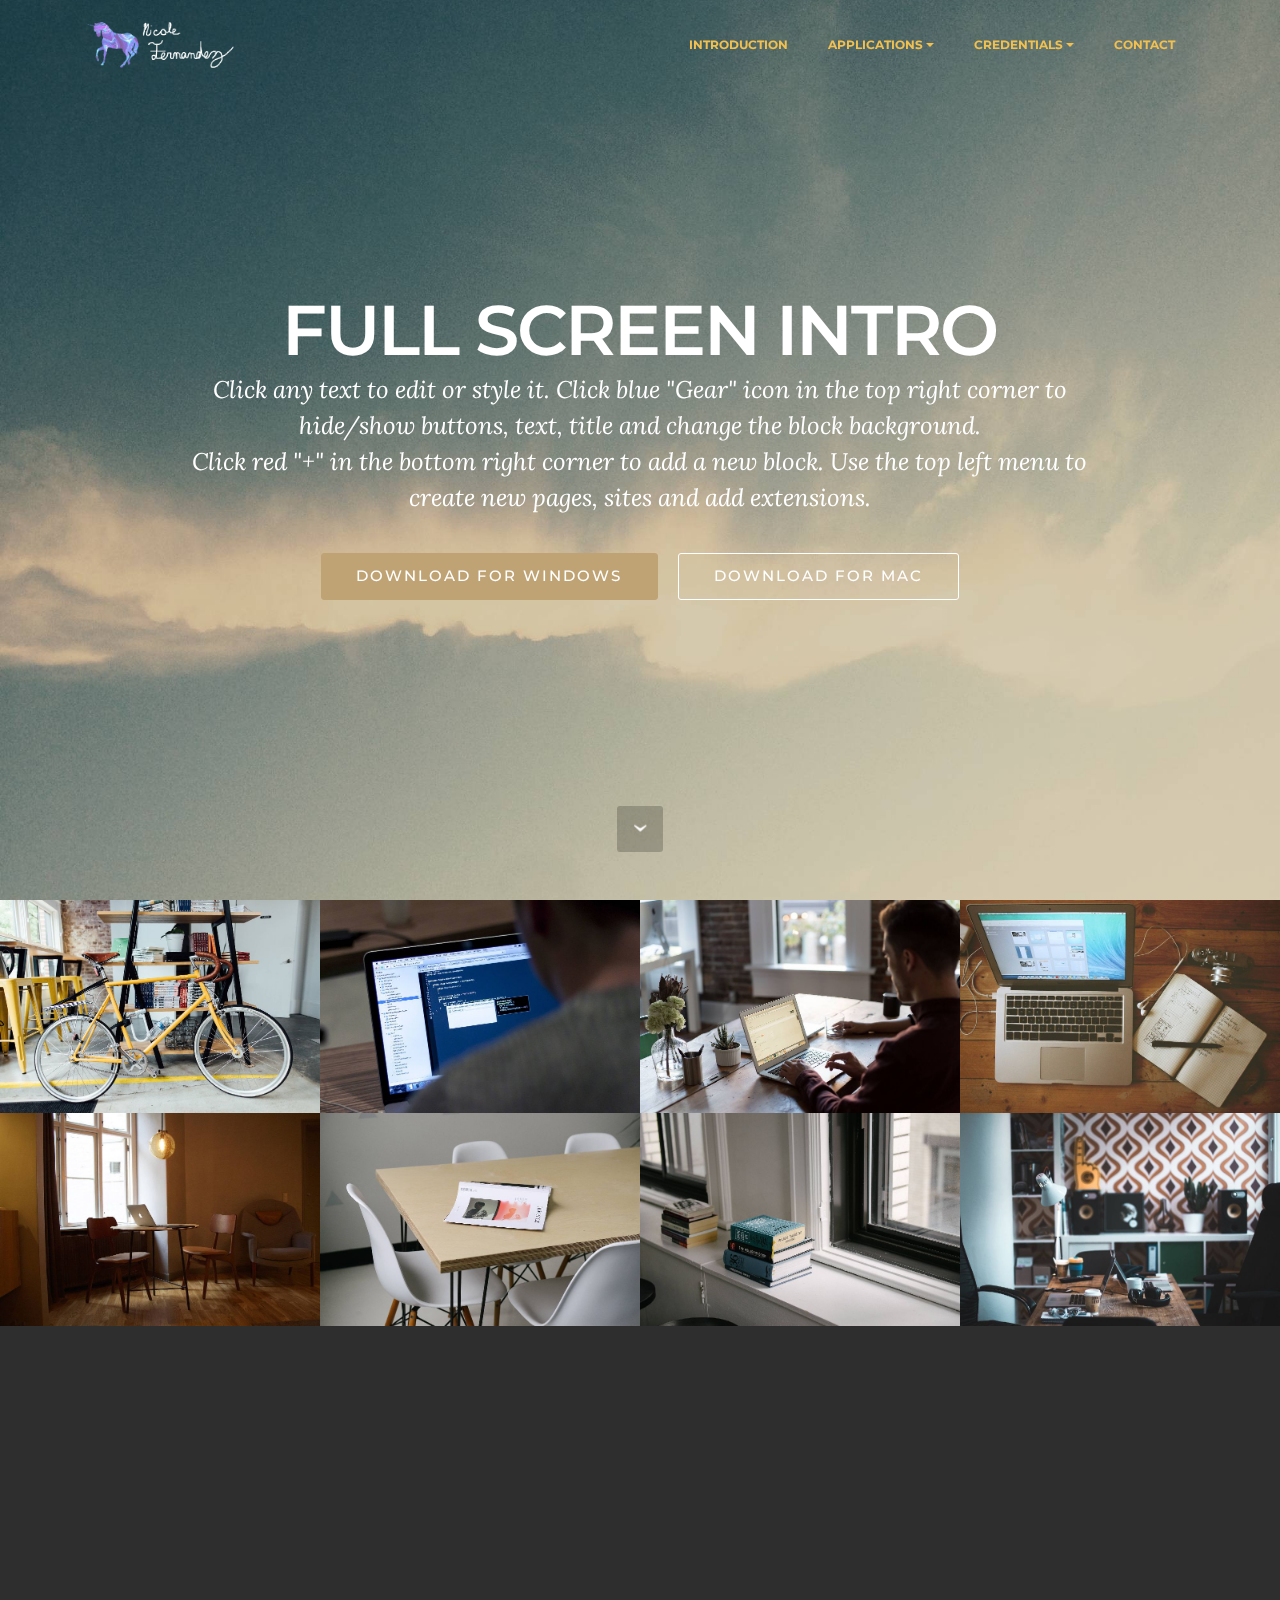
<file: microsoft.html>
<!DOCTYPE html>
<html>
<head>
  <!-- Site made with Mobirise Website Builder v3.10.7, https://mobirise.com -->
  <meta charset="UTF-8">
  <meta http-equiv="X-UA-Compatible" content="IE=edge">
  <meta name="generator" content="Mobirise v3.10.7, mobirise.com">
  <meta name="viewport" content="width=device-width, initial-scale=1">
  <link rel="shortcut icon" href="assets/images/unicorn-logo-384x128-2.png" type="image/x-icon">
  <meta name="description" content="">
  
  <link rel="stylesheet" href="https://fonts.googleapis.com/css?family=Lora:400,700,400italic,700italic&amp;subset=latin">
  <link rel="stylesheet" href="https://fonts.googleapis.com/css?family=Montserrat:400,700">
  <link rel="stylesheet" href="https://fonts.googleapis.com/css?family=Raleway:100,100i,200,200i,300,300i,400,400i,500,500i,600,600i,700,700i,800,800i,900,900i">
  <link rel="stylesheet" href="assets/bootstrap-material-design-font/css/material.css">
  <link rel="stylesheet" href="assets/et-line-font-plugin/style.css">
  <link rel="stylesheet" href="assets/tether/tether.min.css">
  <link rel="stylesheet" href="assets/bootstrap/css/bootstrap.min.css">
  <link rel="stylesheet" href="assets/dropdown/css/style.css">
  <link rel="stylesheet" href="assets/animate.css/animate.min.css">
  <link rel="stylesheet" href="assets/theme/css/style.css">
  <link rel="stylesheet" href="assets/mobirise-gallery/style.css">
  <link rel="stylesheet" href="assets/mobirise/css/mbr-additional.css" type="text/css">
  
  
  
</head>
<body>
<section id="ext_menu-12">

    <nav class="navbar navbar-dropdown navbar-fixed-top">
        <div class="container">

            <div class="mbr-table">
                <div class="mbr-table-cell">

                    <div class="navbar-brand">
                        <a href="index.html" class="navbar-logo"><img src="assets/images/unicorn-logo-384x128-4.png" alt="Mobirise"></a>
                        
                    </div>

                </div>
                <div class="mbr-table-cell">

                    <button class="navbar-toggler pull-xs-right hidden-md-up" type="button" data-toggle="collapse" data-target="#exCollapsingNavbar">
                        <div class="hamburger-icon"></div>
                    </button>

                    <ul class="nav-dropdown collapse pull-xs-right nav navbar-nav navbar-toggleable-sm" id="exCollapsingNavbar"><li class="nav-item"><a class="nav-link link" href="intorduction.html">INTRODUCTION</a></li><li class="nav-item dropdown"><a class="nav-link link dropdown-toggle" href="applications.html" data-toggle="dropdown-submenu" aria-expanded="false">APPLICATIONS</a><div class="dropdown-menu"><a class="dropdown-item" href="photoshop.html">Adobe Photoshop</a><a class="dropdown-item" href="illustrator.html" aria-expanded="false">Adobe Illustrator</a><div class="dropdown"><a class="dropdown-item dropdown-toggle" href="microsoft.html" data-toggle="dropdown-submenu" aria-expanded="false">Microsoft Office</a><div class="dropdown-menu dropdown-submenu"><div class="dropdown"><a class="dropdown-item dropdown-toggle" href="#" data-toggle="dropdown-submenu" aria-expanded="false">Word</a><div class="dropdown-menu dropdown-submenu"><a class="dropdown-item" href="nicolefernandezmas.github.io/Documents/DiscussITTopic6.docx.pdf">DiscussIt 6</a></div></div><a class="dropdown-item" href="#">Excel</a><a class="dropdown-item" href="#">Power Point</a></div></div><a class="dropdown-item" href="123d.html">123D</a></div></li><li class="nav-item dropdown"><a class="nav-link link dropdown-toggle" href="https://mobirise.com/" data-toggle="dropdown-submenu" aria-expanded="false">CREDENTIALS</a><div class="dropdown-menu"><a class="dropdown-item" href="#">Mr.Pate</a><a class="dropdown-item" href="#">Community Member</a><a class="dropdown-item" href="#">Administration</a><a class="dropdown-item" href="#">Family/Friends</a></div></li><li class="nav-item"><a class="nav-link link" href="contact us.html">CONTACT</a></li></ul>
                    <button hidden="" class="navbar-toggler navbar-close" type="button" data-toggle="collapse" data-target="#exCollapsingNavbar">
                        <div class="close-icon"></div>
                    </button>

                </div>
            </div>

        </div>
    </nav>

</section>

<section class="engine"><a rel="external" href="https://mobirise.com">easy html web site maker software download</a></section><section class="mbr-section mbr-section-hero mbr-section-full mbr-parallax-background mbr-section-with-arrow mbr-after-navbar" id="header1-z" style="background-image: url(assets/images/jumbotron.jpg);">

    

    <div class="mbr-table-cell">

        <div class="container">
            <div class="row">
                <div class="mbr-section col-md-10 col-md-offset-1 text-xs-center">

                    <h1 class="mbr-section-title display-1">FULL SCREEN INTRO</h1>
                    <p class="mbr-section-lead lead">Click any text to edit or style it. Click blue "Gear" icon in the top right corner to hide/show buttons, text, title and change the block background. <br> Click red "+" in the bottom right corner to add a new block. Use the top left menu to create new pages, sites and add extensions.</p>
                    <div class="mbr-section-btn"><a class="btn btn-lg btn-primary" href="https://mobirise.com">DOWNLOAD FOR WINDOWS</a> <a class="btn btn-lg btn-white btn-white-outline" href="https://mobirise.com">DOWNLOAD FOR MAC</a></div>
                </div>
            </div>
        </div>
    </div>

    <div class="mbr-arrow mbr-arrow-floating" aria-hidden="true"><a href="#gallery1-10"><i class="mbr-arrow-icon"></i></a></div>

</section>

<section class="mbr-gallery mbr-section mbr-section-nopadding mbr-slider-carousel" id="gallery1-10" data-filter="false" style="background-color: rgb(255, 255, 255); padding-top: 0rem; padding-bottom: 0rem;">
    <!-- Filter -->
    

    <!-- Gallery -->
    <div class="mbr-gallery-row">
        <div class=" mbr-gallery-layout-default">
            <div>
                <div>
                    <div class="mbr-gallery-item mbr-gallery-item__mobirise3 mbr-gallery-item--p0" data-tags="Awesome" data-video-url="false">
                        <div href="#lb-gallery1-10" data-slide-to="0" data-toggle="modal">
                            
                            

                            <img alt="" src="assets/images/bike-small.jpg">
                            
                            <span class="icon-focus"></span>
                            
                        </div>
                    </div><div class="mbr-gallery-item mbr-gallery-item__mobirise3 mbr-gallery-item--p0" data-tags="Responsive" data-video-url="false">
                        <div href="#lb-gallery1-10" data-slide-to="1" data-toggle="modal">
                            
                            

                            <img alt="" src="assets/images/code-man-small.jpg">
                            
                            <span class="icon-focus"></span>
                            
                        </div>
                    </div><div class="mbr-gallery-item mbr-gallery-item__mobirise3 mbr-gallery-item--p0" data-tags="Creative" data-video-url="false">
                        <div href="#lb-gallery1-10" data-slide-to="2" data-toggle="modal">
                            
                            

                            <img alt="" src="assets/images/coworkers-small.jpg">
                            
                            <span class="icon-focus"></span>
                            
                        </div>
                    </div><div class="mbr-gallery-item mbr-gallery-item__mobirise3 mbr-gallery-item--p0" data-tags="Animated" data-video-url="false">
                        <div href="#lb-gallery1-10" data-slide-to="3" data-toggle="modal">
                            
                            

                            <img alt="" src="assets/images/desktop-small.jpg">
                            
                            <span class="icon-focus"></span>
                            
                        </div>
                    </div><div class="mbr-gallery-item mbr-gallery-item__mobirise3 mbr-gallery-item--p0" data-tags="Awesome" data-video-url="false">
                        <div href="#lb-gallery1-10" data-slide-to="4" data-toggle="modal">
                            
                            

                            <img alt="" src="assets/images/room-laptop-small.jpg">
                            
                            <span class="icon-focus"></span>
                            
                        </div>
                    </div><div class="mbr-gallery-item mbr-gallery-item__mobirise3 mbr-gallery-item--p0" data-tags="Beautiful" data-video-url="false">
                        <div href="#lb-gallery1-10" data-slide-to="5" data-toggle="modal">
                            
                            

                            <img alt="" src="assets/images/table-small.jpg">
                            
                            <span class="icon-focus"></span>
                            
                        </div>
                    </div><div class="mbr-gallery-item mbr-gallery-item__mobirise3 mbr-gallery-item--p0" data-tags="Responsive" data-video-url="false">
                        <div href="#lb-gallery1-10" data-slide-to="6" data-toggle="modal">
                            
                            

                            <img alt="" src="assets/images/windows-books-small.jpg">
                            
                            <span class="icon-focus"></span>
                            
                        </div>
                    </div><div class="mbr-gallery-item mbr-gallery-item__mobirise3 mbr-gallery-item--p0" data-tags="Animated" data-video-url="false">
                        <div href="#lb-gallery1-10" data-slide-to="7" data-toggle="modal">
                            
                            

                            <img alt="" src="assets/images/working-area-small.jpg">
                            
                            <span class="icon-focus"></span>
                            
                        </div>
                    </div>
                </div>
            </div>
            <div class="clearfix"></div>
        </div>
    </div>

    <!-- Lightbox -->
    <div data-app-prevent-settings="" class="mbr-slider modal fade carousel slide" tabindex="-1" data-keyboard="true" data-interval="false" id="lb-gallery1-10">
        <div class="modal-dialog">
            <div class="modal-content">
                <div class="modal-body">
                    <ol class="carousel-indicators">
                        <li data-app-prevent-settings="" data-target="#lb-gallery1-10" class=" active" data-slide-to="0"></li><li data-app-prevent-settings="" data-target="#lb-gallery1-10" data-slide-to="1"></li><li data-app-prevent-settings="" data-target="#lb-gallery1-10" data-slide-to="2"></li><li data-app-prevent-settings="" data-target="#lb-gallery1-10" data-slide-to="3"></li><li data-app-prevent-settings="" data-target="#lb-gallery1-10" data-slide-to="4"></li><li data-app-prevent-settings="" data-target="#lb-gallery1-10" data-slide-to="5"></li><li data-app-prevent-settings="" data-target="#lb-gallery1-10" data-slide-to="6"></li><li data-app-prevent-settings="" data-target="#lb-gallery1-10" data-slide-to="7"></li>
                    </ol>
                    <div class="carousel-inner">
                        <div class="carousel-item active">
                            <img alt="" src="assets/images/bike.jpg">
                        </div><div class="carousel-item">
                            <img alt="" src="assets/images/code-man.jpg">
                        </div><div class="carousel-item">
                            <img alt="" src="assets/images/coworkers.jpg">
                        </div><div class="carousel-item">
                            <img alt="" src="assets/images/desktop.jpg">
                        </div><div class="carousel-item">
                            <img alt="" src="assets/images/room-laptop.jpg">
                        </div><div class="carousel-item">
                            <img alt="" src="assets/images/table.jpg">
                        </div><div class="carousel-item">
                            <img alt="" src="assets/images/windows-books.jpg">
                        </div><div class="carousel-item">
                            <img alt="" src="assets/images/working-area.jpg">
                        </div>
                    </div>
                    <a class="left carousel-control" role="button" data-slide="prev" href="#lb-gallery1-10">
                        <span class="icon-prev" aria-hidden="true"></span>
                        <span class="sr-only">Previous</span>
                    </a>
                    <a class="right carousel-control" role="button" data-slide="next" href="#lb-gallery1-10">
                        <span class="icon-next" aria-hidden="true"></span>
                        <span class="sr-only">Next</span>
                    </a>

                    <a class="close" href="#" role="button" data-dismiss="modal">
                        <span aria-hidden="true">×</span>
                        <span class="sr-only">Close</span>
                    </a>
                </div>
            </div>
        </div>
    </div>
</section>

<section class="mbr-section mbr-section-md-padding mbr-footer footer1" id="contacts1-11" style="background-color: rgb(46, 46, 46); padding-top: 90px; padding-bottom: 90px;">
    
    <div class="container">
        <div class="row">
            <div class="mbr-footer-content col-xs-12 col-md-3">
                <div><img src="assets/images/logo.png"></div>
            </div>
            <div class="mbr-footer-content col-xs-12 col-md-3">
                <p></p>
            </div>
            <div class="mbr-footer-content col-xs-12 col-md-3">
                <p><strong>Contacts</strong><br>
Email: nikkifer111@gmail.com<br>
Phone: 786 542 4817<br><br></p>
            </div>
            <div class="mbr-footer-content col-xs-12 col-md-3">
                <p></p>
            </div>

        </div>
    </div>
</section>


  <script src="assets/web/assets/jquery/jquery.min.js"></script>
  <script src="assets/tether/tether.min.js"></script>
  <script src="assets/bootstrap/js/bootstrap.min.js"></script>
  <script src="assets/smooth-scroll/SmoothScroll.js"></script>
  <script src="assets/jarallax/jarallax.js"></script>
  <script src="assets/masonry/masonry.pkgd.min.js"></script>
  <script src="assets/imagesloaded/imagesloaded.pkgd.min.js"></script>
  <script src="assets/bootstrap-carousel-swipe/bootstrap-carousel-swipe.js"></script>
  <script src="assets/dropdown/js/script.min.js"></script>
  <script src="assets/touchSwipe/jquery.touchSwipe.min.js"></script>
  <script src="assets/viewportChecker/jquery.viewportchecker.js"></script>
  <script src="assets/theme/js/script.js"></script>
  <script src="assets/mobirise-gallery/player.min.js"></script>
  <script src="assets/mobirise-gallery/script.js"></script>
  
  
  <input name="animation" type="hidden">
  </body>
</html>
</file>
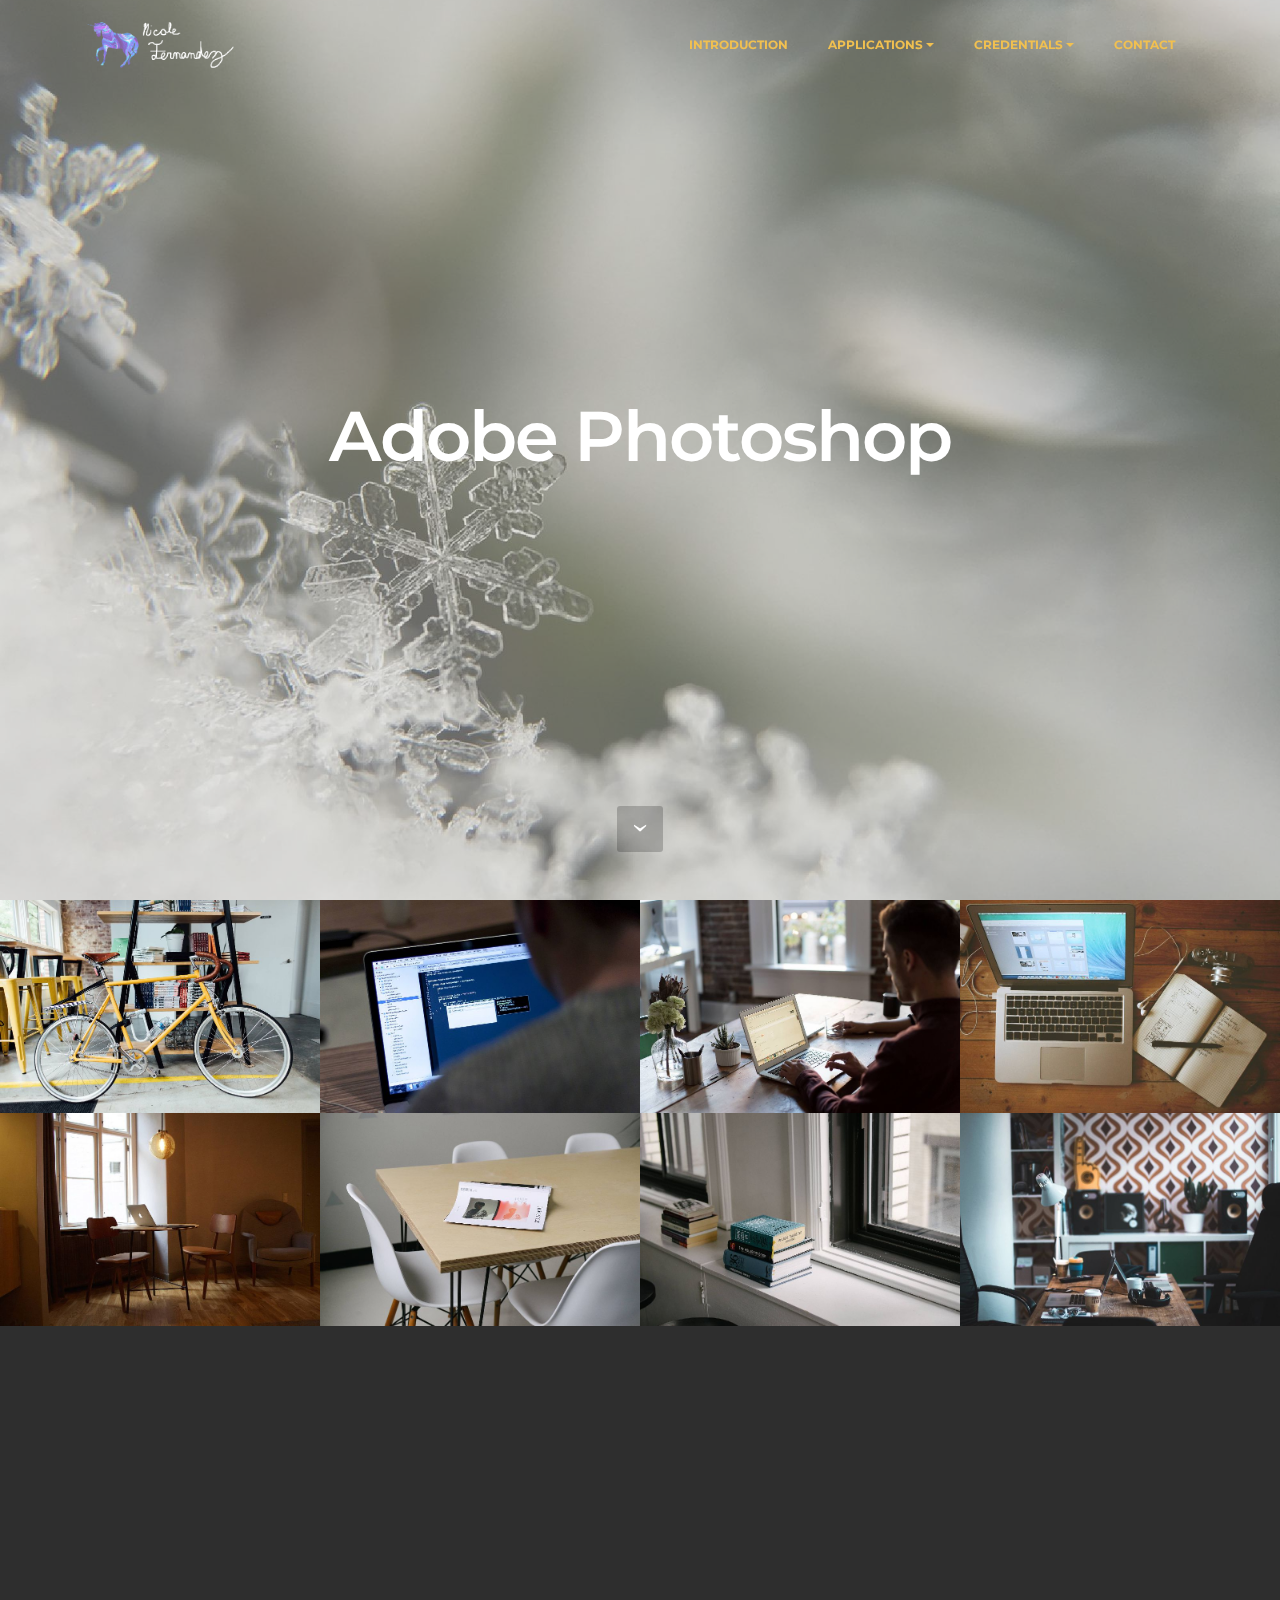
<file: photoshop.html>
<!DOCTYPE html>
<html>
<head>
  <!-- Site made with Mobirise Website Builder v3.10.7, https://mobirise.com -->
  <meta charset="UTF-8">
  <meta http-equiv="X-UA-Compatible" content="IE=edge">
  <meta name="generator" content="Mobirise v3.10.7, mobirise.com">
  <meta name="viewport" content="width=device-width, initial-scale=1">
  <link rel="shortcut icon" href="assets/images/unicorn-logo-384x128-2.png" type="image/x-icon">
  <meta name="description" content="">
  <title>Nicole Fernandez</title>
  <link rel="stylesheet" href="https://fonts.googleapis.com/css?family=Lora:400,700,400italic,700italic&amp;subset=latin">
  <link rel="stylesheet" href="https://fonts.googleapis.com/css?family=Montserrat:400,700">
  <link rel="stylesheet" href="https://fonts.googleapis.com/css?family=Raleway:100,100i,200,200i,300,300i,400,400i,500,500i,600,600i,700,700i,800,800i,900,900i">
  <link rel="stylesheet" href="assets/bootstrap-material-design-font/css/material.css">
  <link rel="stylesheet" href="assets/et-line-font-plugin/style.css">
  <link rel="stylesheet" href="assets/tether/tether.min.css">
  <link rel="stylesheet" href="assets/bootstrap/css/bootstrap.min.css">
  <link rel="stylesheet" href="assets/dropdown/css/style.css">
  <link rel="stylesheet" href="assets/animate.css/animate.min.css">
  <link rel="stylesheet" href="assets/theme/css/style.css">
  <link rel="stylesheet" href="assets/mobirise-gallery/style.css">
  <link rel="stylesheet" href="assets/mobirise/css/mbr-additional.css" type="text/css">
  
  
  
</head>
<body>
<section id="ext_menu-7">

    <nav class="navbar navbar-dropdown navbar-fixed-top">
        <div class="container">

            <div class="mbr-table">
                <div class="mbr-table-cell">

                    <div class="navbar-brand">
                        <a href="index.html" class="navbar-logo"><img src="assets/images/unicorn-logo-384x128-4.png" alt="Mobirise"></a>
                        
                    </div>

                </div>
                <div class="mbr-table-cell">

                    <button class="navbar-toggler pull-xs-right hidden-md-up" type="button" data-toggle="collapse" data-target="#exCollapsingNavbar">
                        <div class="hamburger-icon"></div>
                    </button>

                    <ul class="nav-dropdown collapse pull-xs-right nav navbar-nav navbar-toggleable-sm" id="exCollapsingNavbar"><li class="nav-item"><a class="nav-link link" href="intorduction.html">INTRODUCTION</a></li><li class="nav-item dropdown"><a class="nav-link link dropdown-toggle" href="applications.html" data-toggle="dropdown-submenu" aria-expanded="false">APPLICATIONS</a><div class="dropdown-menu"><a class="dropdown-item" href="photoshop.html">Adobe Photoshop</a><a class="dropdown-item" href="illustrator.html" aria-expanded="false">Adobe Illustrator</a><div class="dropdown"><a class="dropdown-item dropdown-toggle" href="microsoft.html" data-toggle="dropdown-submenu" aria-expanded="false">Microsoft Office</a><div class="dropdown-menu dropdown-submenu"><div class="dropdown"><a class="dropdown-item dropdown-toggle" href="#" data-toggle="dropdown-submenu" aria-expanded="false">Word</a><div class="dropdown-menu dropdown-submenu"><a class="dropdown-item" href="nicolefernandezmas.github.io/Documents/DiscussITTopic6.docx.pdf">DiscussIt 6</a></div></div><a class="dropdown-item" href="#">Excel</a><a class="dropdown-item" href="#">Power Point</a></div></div><a class="dropdown-item" href="123d.html">123D</a></div></li><li class="nav-item dropdown"><a class="nav-link link dropdown-toggle" href="https://mobirise.com/" data-toggle="dropdown-submenu" aria-expanded="false">CREDENTIALS</a><div class="dropdown-menu"><a class="dropdown-item" href="#">Mr.Pate</a><a class="dropdown-item" href="#">Community Member</a><a class="dropdown-item" href="#">Administration</a><a class="dropdown-item" href="#">Family/Friends</a></div></li><li class="nav-item"><a class="nav-link link" href="contact us.html">CONTACT</a></li></ul>
                    <button hidden="" class="navbar-toggler navbar-close" type="button" data-toggle="collapse" data-target="#exCollapsingNavbar">
                        <div class="close-icon"></div>
                    </button>

                </div>
            </div>

        </div>
    </nav>

</section>

<section class="engine"><a rel="external" href="https://mobirise.com">easy drag and drop web page maker software download</a></section><section class="mbr-section mbr-section-hero mbr-section-full mbr-parallax-background mbr-section-with-arrow mbr-after-navbar" id="header1-a" style="background-image: url(assets/images/mbr-2000x1500.jpg);">

    <div class="mbr-overlay" style="opacity: 0.5; background-color: rgb(193, 193, 193);"></div>

    <div class="mbr-table-cell">

        <div class="container">
            <div class="row">
                <div class="mbr-section col-md-10 col-md-offset-1 text-xs-center">

                    <h1 class="mbr-section-title display-1">Adobe Photoshop</h1>
                    
                    
                </div>
            </div>
        </div>
    </div>

    <div class="mbr-arrow mbr-arrow-floating" aria-hidden="true"><a href="#gallery1-b"><i class="mbr-arrow-icon"></i></a></div>

</section>

<section class="mbr-gallery mbr-section mbr-section-nopadding mbr-slider-carousel" id="gallery1-b" data-filter="false" style="background-color: rgb(255, 255, 255); padding-top: 0rem; padding-bottom: 0rem;">
    <!-- Filter -->
    

    <!-- Gallery -->
    <div class="mbr-gallery-row">
        <div class=" mbr-gallery-layout-default">
            <div>
                <div>
                    <div class="mbr-gallery-item mbr-gallery-item__mobirise3 mbr-gallery-item--p0" data-tags="Awesome" data-video-url="false">
                        <div href="#lb-gallery1-b" data-slide-to="0" data-toggle="modal">
                            
                            

                            <img alt="" src="assets/images/bike-small.jpg">
                            
                            <span class="icon-focus"></span>
                            
                        </div>
                    </div><div class="mbr-gallery-item mbr-gallery-item__mobirise3 mbr-gallery-item--p0" data-tags="Responsive" data-video-url="false">
                        <div href="#lb-gallery1-b" data-slide-to="1" data-toggle="modal">
                            
                            

                            <img alt="" src="assets/images/code-man-small.jpg">
                            
                            <span class="icon-focus"></span>
                            
                        </div>
                    </div><div class="mbr-gallery-item mbr-gallery-item__mobirise3 mbr-gallery-item--p0" data-tags="Creative" data-video-url="false">
                        <div href="#lb-gallery1-b" data-slide-to="2" data-toggle="modal">
                            
                            

                            <img alt="" src="assets/images/coworkers-small.jpg">
                            
                            <span class="icon-focus"></span>
                            
                        </div>
                    </div><div class="mbr-gallery-item mbr-gallery-item__mobirise3 mbr-gallery-item--p0" data-tags="Animated" data-video-url="false">
                        <div href="#lb-gallery1-b" data-slide-to="3" data-toggle="modal">
                            
                            

                            <img alt="" src="assets/images/desktop-small.jpg">
                            
                            <span class="icon-focus"></span>
                            
                        </div>
                    </div><div class="mbr-gallery-item mbr-gallery-item__mobirise3 mbr-gallery-item--p0" data-tags="Awesome" data-video-url="false">
                        <div href="#lb-gallery1-b" data-slide-to="4" data-toggle="modal">
                            
                            

                            <img alt="" src="assets/images/room-laptop-small.jpg">
                            
                            <span class="icon-focus"></span>
                            
                        </div>
                    </div><div class="mbr-gallery-item mbr-gallery-item__mobirise3 mbr-gallery-item--p0" data-tags="Beautiful" data-video-url="false">
                        <div href="#lb-gallery1-b" data-slide-to="5" data-toggle="modal">
                            
                            

                            <img alt="" src="assets/images/table-small.jpg">
                            
                            <span class="icon-focus"></span>
                            
                        </div>
                    </div><div class="mbr-gallery-item mbr-gallery-item__mobirise3 mbr-gallery-item--p0" data-tags="Responsive" data-video-url="false">
                        <div href="#lb-gallery1-b" data-slide-to="6" data-toggle="modal">
                            
                            

                            <img alt="" src="assets/images/windows-books-small.jpg">
                            
                            <span class="icon-focus"></span>
                            
                        </div>
                    </div><div class="mbr-gallery-item mbr-gallery-item__mobirise3 mbr-gallery-item--p0" data-tags="Animated" data-video-url="false">
                        <div href="#lb-gallery1-b" data-slide-to="7" data-toggle="modal">
                            
                            

                            <img alt="" src="assets/images/working-area-small.jpg">
                            
                            <span class="icon-focus"></span>
                            
                        </div>
                    </div>
                </div>
            </div>
            <div class="clearfix"></div>
        </div>
    </div>

    <!-- Lightbox -->
    <div data-app-prevent-settings="" class="mbr-slider modal fade carousel slide" tabindex="-1" data-keyboard="true" data-interval="false" id="lb-gallery1-b">
        <div class="modal-dialog">
            <div class="modal-content">
                <div class="modal-body">
                    <ol class="carousel-indicators">
                        <li data-app-prevent-settings="" data-target="#lb-gallery1-b" class=" active" data-slide-to="0"></li><li data-app-prevent-settings="" data-target="#lb-gallery1-b" data-slide-to="1"></li><li data-app-prevent-settings="" data-target="#lb-gallery1-b" data-slide-to="2"></li><li data-app-prevent-settings="" data-target="#lb-gallery1-b" data-slide-to="3"></li><li data-app-prevent-settings="" data-target="#lb-gallery1-b" data-slide-to="4"></li><li data-app-prevent-settings="" data-target="#lb-gallery1-b" data-slide-to="5"></li><li data-app-prevent-settings="" data-target="#lb-gallery1-b" data-slide-to="6"></li><li data-app-prevent-settings="" data-target="#lb-gallery1-b" data-slide-to="7"></li>
                    </ol>
                    <div class="carousel-inner">
                        <div class="carousel-item active">
                            <img alt="" src="assets/images/bike.jpg">
                        </div><div class="carousel-item">
                            <img alt="" src="assets/images/code-man.jpg">
                        </div><div class="carousel-item">
                            <img alt="" src="assets/images/coworkers.jpg">
                        </div><div class="carousel-item">
                            <img alt="" src="assets/images/desktop.jpg">
                        </div><div class="carousel-item">
                            <img alt="" src="assets/images/room-laptop.jpg">
                        </div><div class="carousel-item">
                            <img alt="" src="assets/images/table.jpg">
                        </div><div class="carousel-item">
                            <img alt="" src="assets/images/windows-books.jpg">
                        </div><div class="carousel-item">
                            <img alt="" src="assets/images/working-area.jpg">
                        </div>
                    </div>
                    <a class="left carousel-control" role="button" data-slide="prev" href="#lb-gallery1-b">
                        <span class="icon-prev" aria-hidden="true"></span>
                        <span class="sr-only">Previous</span>
                    </a>
                    <a class="right carousel-control" role="button" data-slide="next" href="#lb-gallery1-b">
                        <span class="icon-next" aria-hidden="true"></span>
                        <span class="sr-only">Next</span>
                    </a>

                    <a class="close" href="#" role="button" data-dismiss="modal">
                        <span aria-hidden="true">×</span>
                        <span class="sr-only">Close</span>
                    </a>
                </div>
            </div>
        </div>
    </div>
</section>

<section class="mbr-section mbr-section-md-padding mbr-footer footer1" id="contacts1-6" style="background-color: rgb(46, 46, 46); padding-top: 90px; padding-bottom: 90px;">
    
    <div class="container">
        <div class="row">
            <div class="mbr-footer-content col-xs-12 col-md-3">
                <div><img src="assets/images/logo.png"></div>
            </div>
            <div class="mbr-footer-content col-xs-12 col-md-3">
                <p></p>
            </div>
            <div class="mbr-footer-content col-xs-12 col-md-3">
                <p><strong>Contacts</strong><br>
Email: nikkifer111@gmail.com<br>
Phone: 786 542 4817<br><br></p>
            </div>
            <div class="mbr-footer-content col-xs-12 col-md-3">
                <p></p>
            </div>

        </div>
    </div>
</section>


  <script src="assets/web/assets/jquery/jquery.min.js"></script>
  <script src="assets/tether/tether.min.js"></script>
  <script src="assets/bootstrap/js/bootstrap.min.js"></script>
  <script src="assets/smooth-scroll/SmoothScroll.js"></script>
  <script src="assets/jarallax/jarallax.js"></script>
  <script src="assets/masonry/masonry.pkgd.min.js"></script>
  <script src="assets/imagesloaded/imagesloaded.pkgd.min.js"></script>
  <script src="assets/bootstrap-carousel-swipe/bootstrap-carousel-swipe.js"></script>
  <script src="assets/dropdown/js/script.min.js"></script>
  <script src="assets/touchSwipe/jquery.touchSwipe.min.js"></script>
  <script src="assets/viewportChecker/jquery.viewportchecker.js"></script>
  <script src="assets/theme/js/script.js"></script>
  <script src="assets/mobirise-gallery/player.min.js"></script>
  <script src="assets/mobirise-gallery/script.js"></script>
  
  
  <input name="animation" type="hidden">
  </body>
</html>
</file>
<file: assets/bootstrap-material-design-font/css/material.css>
@font-face {
  font-family: 'Material-Design-Icons';
  src: url('../fonts/Material-Design-Icons.eot?3ocs8m');
  src: url('../fonts/Material-Design-Icons.eot?#iefix3ocs8m') format('embedded-opentype'), url('../fonts/Material-Design-Icons.woff?3ocs8m') format('woff'), url('../fonts/Material-Design-Icons.ttf?3ocs8m') format('truetype'), url('../fonts/Material-Design-Icons.svg?3ocs8m#Material-Design-Icons') format('svg');
  font-weight: normal;
  font-style: normal;
}
[class^="mdi-"],
[class*="mdi-"] {
  speak: none;
  display: inline-block;
  font-style: normal;
  font-variant:normal;
  font-weight:normal;
  /*font-size:24px;*/
  line-height:1;
  font-family:'Material-Design-Icons' !important;
  text-rendering: auto;
  
  -webkit-font-smoothing: antialiased;
  -moz-osx-font-smoothing: grayscale;
  -webkit-transform: translate(0, 0);
      -ms-transform: translate(0, 0);
          transform: translate(0, 0);
}
[class^="mdi-"]:before,
[class*="mdi-"]:before {
  display: inline-block;
  speak: none;
  text-decoration: inherit;
}
[class^="mdi-"].pull-left,
[class*="mdi-"].pull-left {
  margin-right: .3em;
}
[class^="mdi-"].pull-right,
[class*="mdi-"].pull-right {
  margin-left: .3em;
}
[class^="mdi-"].mdi-lg:before,
[class*="mdi-"].mdi-lg:before,
[class^="mdi-"].mdi-lg:after,
[class*="mdi-"].mdi-lg:after {
  font-size: 1.33333333em;
  line-height: 0.75em;
  vertical-align: -15%;
}
[class^="mdi-"].mdi-2x:before,
[class*="mdi-"].mdi-2x:before,
[class^="mdi-"].mdi-2x:after,
[class*="mdi-"].mdi-2x:after {
  font-size: 2em;
}
[class^="mdi-"].mdi-3x:before,
[class*="mdi-"].mdi-3x:before,
[class^="mdi-"].mdi-3x:after,
[class*="mdi-"].mdi-3x:after {
  font-size: 3em;
}
[class^="mdi-"].mdi-4x:before,
[class*="mdi-"].mdi-4x:before,
[class^="mdi-"].mdi-4x:after,
[class*="mdi-"].mdi-4x:after {
  font-size: 4em;
}
[class^="mdi-"].mdi-5x:before,
[class*="mdi-"].mdi-5x:before,
[class^="mdi-"].mdi-5x:after,
[class*="mdi-"].mdi-5x:after {
  font-size: 5em;
}
[class^="mdi-device-signal-cellular-"]:after,
[class^="mdi-device-battery-"]:after,
[class^="mdi-device-battery-charging-"]:after,
[class^="mdi-device-signal-cellular-connected-no-internet-"]:after,
[class^="mdi-device-signal-wifi-"]:after,
[class^="mdi-device-signal-wifi-statusbar-not-connected"]:after,
.mdi-device-network-wifi:after {
  opacity: .3;
  position: absolute;
  left: 0;
  top: 0;
  z-index: 1;
  display: inline-block;
  speak: none;
  text-decoration: inherit;
}
[class^="mdi-device-signal-cellular-"]:after {
  content: "\e758";
}
[class^="mdi-device-battery-"]:after {
  content: "\e735";
}
[class^="mdi-device-battery-charging-"]:after {
  content: "\e733";
}
[class^="mdi-device-signal-cellular-connected-no-internet-"]:after {
  content: "\e75d";
}
[class^="mdi-device-signal-wifi-"]:after,
.mdi-device-network-wifi:after {
  content: "\e765";
}
[class^="mdi-device-signal-wifi-statusbasr-not-connected"]:after {
  content: "\e8f7";
}
.mdi-device-signal-cellular-off:after,
.mdi-device-signal-cellular-null:after,
.mdi-device-signal-cellular-no-sim:after,
.mdi-device-signal-wifi-off:after,
.mdi-device-signal-wifi-4-bar:after,
.mdi-device-signal-cellular-4-bar:after,
.mdi-device-battery-alert:after,
.mdi-device-signal-cellular-connected-no-internet-4-bar:after,
.mdi-device-battery-std:after,
.mdi-device-battery-full .mdi-device-battery-unknown:after {
  content: "";
}
.mdi-fw {
  width: 1.28571429em;
  text-align: center;
}
.mdi-ul {
  padding-left: 0;
  margin-left: 2.14285714em;
  list-style-type: none;
}
.mdi-ul > li {
  position: relative;
}
.mdi-li {
  position: absolute;
  left: -2.14285714em;
  width: 2.14285714em;
  top: 0.14285714em;
  text-align: center;
}
.mdi-li.mdi-lg {
  left: -1.85714286em;
}
.mdi-border {
  padding: .2em .25em .15em;
  border: solid 0.08em #eeeeee;
  border-radius: .1em;
}
.mdi-spin {
  -webkit-animation: mdi-spin 2s infinite linear;
  animation: mdi-spin 2s infinite linear;
  -webkit-transform-origin: 50% 50%;
  -ms-transform-origin: 50% 50%;
      transform-origin: 50% 50%;
}
.mdi-pulse {
  -webkit-animation: mdi-spin 1s steps(8) infinite;
  animation: mdi-spin 1s steps(8) infinite;
  -webkit-transform-origin: 50% 50%;
  -ms-transform-origin: 50% 50%;
      transform-origin: 50% 50%;
}
@-webkit-keyframes mdi-spin {
  0% {
    -webkit-transform: rotate(0deg);
    transform: rotate(0deg);
  }
  100% {
    -webkit-transform: rotate(359deg);
    transform: rotate(359deg);
  }
}
@keyframes mdi-spin {
  0% {
    -webkit-transform: rotate(0deg);
    transform: rotate(0deg);
  }
  100% {
    -webkit-transform: rotate(359deg);
    transform: rotate(359deg);
  }
}
.mdi-rotate-90 {
  filter: progid:DXImageTransform.Microsoft.BasicImage(rotation=1);
  -webkit-transform: rotate(90deg);
  -ms-transform: rotate(90deg);
  transform: rotate(90deg);
}
.mdi-rotate-180 {
  filter: progid:DXImageTransform.Microsoft.BasicImage(rotation=2);
  -webkit-transform: rotate(180deg);
  -ms-transform: rotate(180deg);
  transform: rotate(180deg);
}
.mdi-rotate-270 {
  filter: progid:DXImageTransform.Microsoft.BasicImage(rotation=3);
  -webkit-transform: rotate(270deg);
  -ms-transform: rotate(270deg);
  transform: rotate(270deg);
}
.mdi-flip-horizontal {
  filter: progid:DXImageTransform.Microsoft.BasicImage(rotation=0, mirror=1);
  -webkit-transform: scale(-1, 1);
  -ms-transform: scale(-1, 1);
  transform: scale(-1, 1);
}
.mdi-flip-vertical {
  filter: progid:DXImageTransform.Microsoft.BasicImage(rotation=2, mirror=1);
  -webkit-transform: scale(1, -1);
  -ms-transform: scale(1, -1);
  transform: scale(1, -1);
}
:root .mdi-rotate-90,
:root .mdi-rotate-180,
:root .mdi-rotate-270,
:root .mdi-flip-horizontal,
:root .mdi-flip-vertical {
  -webkit-filter: none;
          filter: none;
}
.mdi-stack {
  position: relative;
  display: inline-block;
  width: 2em;
  height: 2em;
  line-height: 2em;
  vertical-align: middle;
}
.mdi-stack-1x,
.mdi-stack-2x {
  position: absolute;
  left: 0;
  width: 100%;
  text-align: center;
}
.mdi-stack-1x {
  line-height: inherit;
}
.mdi-stack-2x {
  font-size: 2em;
}
.mdi-inverse {
  color: #ffffff;
}
/* Start Icons */
.mdi-action-3d-rotation:before {
  content: "\e600";
}
.mdi-action-accessibility:before {
  content: "\e601";
}
.mdi-action-account-balance-wallet:before {
  content: "\e602";
}
.mdi-action-account-balance:before {
  content: "\e603";
}
.mdi-action-account-box:before {
  content: "\e604";
}
.mdi-action-account-child:before {
  content: "\e605";
}
.mdi-action-account-circle:before {
  content: "\e606";
}
.mdi-action-add-shopping-cart:before {
  content: "\e607";
}
.mdi-action-alarm-add:before {
  content: "\e608";
}
.mdi-action-alarm-off:before {
  content: "\e609";
}
.mdi-action-alarm-on:before {
  content: "\e60a";
}
.mdi-action-alarm:before {
  content: "\e60b";
}
.mdi-action-android:before {
  content: "\e60c";
}
.mdi-action-announcement:before {
  content: "\e60d";
}
.mdi-action-aspect-ratio:before {
  content: "\e60e";
}
.mdi-action-assessment:before {
  content: "\e60f";
}
.mdi-action-assignment-ind:before {
  content: "\e610";
}
.mdi-action-assignment-late:before {
  content: "\e611";
}
.mdi-action-assignment-return:before {
  content: "\e612";
}
.mdi-action-assignment-returned:before {
  content: "\e613";
}
.mdi-action-assignment-turned-in:before {
  content: "\e614";
}
.mdi-action-assignment:before {
  content: "\e615";
}
.mdi-action-autorenew:before {
  content: "\e616";
}
.mdi-action-backup:before {
  content: "\e617";
}
.mdi-action-book:before {
  content: "\e618";
}
.mdi-action-bookmark-outline:before {
  content: "\e619";
}
.mdi-action-bookmark:before {
  content: "\e61a";
}
.mdi-action-bug-report:before {
  content: "\e61b";
}
.mdi-action-cached:before {
  content: "\e61c";
}
.mdi-action-check-circle:before {
  content: "\e61d";
}
.mdi-action-class:before {
  content: "\e61e";
}
.mdi-action-credit-card:before {
  content: "\e61f";
}
.mdi-action-dashboard:before {
  content: "\e620";
}
.mdi-action-delete:before {
  content: "\e621";
}
.mdi-action-description:before {
  content: "\e622";
}
.mdi-action-dns:before {
  content: "\e623";
}
.mdi-action-done-all:before {
  content: "\e624";
}
.mdi-action-done:before {
  content: "\e625";
}
.mdi-action-event:before {
  content: "\e626";
}
.mdi-action-exit-to-app:before {
  content: "\e627";
}
.mdi-action-explore:before {
  content: "\e628";
}
.mdi-action-extension:before {
  content: "\e629";
}
.mdi-action-face-unlock:before {
  content: "\e62a";
}
.mdi-action-favorite-outline:before {
  content: "\e62b";
}
.mdi-action-favorite:before {
  content: "\e62c";
}
.mdi-action-find-in-page:before {
  content: "\e62d";
}
.mdi-action-find-replace:before {
  content: "\e62e";
}
.mdi-action-flip-to-back:before {
  content: "\e62f";
}
.mdi-action-flip-to-front:before {
  content: "\e630";
}
.mdi-action-get-app:before {
  content: "\e631";
}
.mdi-action-grade:before {
  content: "\e632";
}
.mdi-action-group-work:before {
  content: "\e633";
}
.mdi-action-help:before {
  content: "\e634";
}
.mdi-action-highlight-remove:before {
  content: "\e635";
}
.mdi-action-history:before {
  content: "\e636";
}
.mdi-action-home:before {
  content: "\e637";
}
.mdi-action-https:before {
  content: "\e638";
}
.mdi-action-info-outline:before {
  content: "\e639";
}
.mdi-action-info:before {
  content: "\e63a";
}
.mdi-action-input:before {
  content: "\e63b";
}
.mdi-action-invert-colors:before {
  content: "\e63c";
}
.mdi-action-label-outline:before {
  content: "\e63d";
}
.mdi-action-label:before {
  content: "\e63e";
}
.mdi-action-language:before {
  content: "\e63f";
}
.mdi-action-launch:before {
  content: "\e640";
}
.mdi-action-list:before {
  content: "\e641";
}
.mdi-action-lock-open:before {
  content: "\e642";
}
.mdi-action-lock-outline:before {
  content: "\e643";
}
.mdi-action-lock:before {
  content: "\e644";
}
.mdi-action-loyalty:before {
  content: "\e645";
}
.mdi-action-markunread-mailbox:before {
  content: "\e646";
}
.mdi-action-note-add:before {
  content: "\e647";
}
.mdi-action-open-in-browser:before {
  content: "\e648";
}
.mdi-action-open-in-new:before {
  content: "\e649";
}
.mdi-action-open-with:before {
  content: "\e64a";
}
.mdi-action-pageview:before {
  content: "\e64b";
}
.mdi-action-payment:before {
  content: "\e64c";
}
.mdi-action-perm-camera-mic:before {
  content: "\e64d";
}
.mdi-action-perm-contact-cal:before {
  content: "\e64e";
}
.mdi-action-perm-data-setting:before {
  content: "\e64f";
}
.mdi-action-perm-device-info:before {
  content: "\e650";
}
.mdi-action-perm-identity:before {
  content: "\e651";
}
.mdi-action-perm-media:before {
  content: "\e652";
}
.mdi-action-perm-phone-msg:before {
  content: "\e653";
}
.mdi-action-perm-scan-wifi:before {
  content: "\e654";
}
.mdi-action-picture-in-picture:before {
  content: "\e655";
}
.mdi-action-polymer:before {
  content: "\e656";
}
.mdi-action-print:before {
  content: "\e657";
}
.mdi-action-query-builder:before {
  content: "\e658";
}
.mdi-action-question-answer:before {
  content: "\e659";
}
.mdi-action-receipt:before {
  content: "\e65a";
}
.mdi-action-redeem:before {
  content: "\e65b";
}
.mdi-action-reorder:before {
  content: "\e65c";
}
.mdi-action-report-problem:before {
  content: "\e65d";
}
.mdi-action-restore:before {
  content: "\e65e";
}
.mdi-action-room:before {
  content: "\e65f";
}
.mdi-action-schedule:before {
  content: "\e660";
}
.mdi-action-search:before {
  content: "\e661";
}
.mdi-action-settings-applications:before {
  content: "\e662";
}
.mdi-action-settings-backup-restore:before {
  content: "\e663";
}
.mdi-action-settings-bluetooth:before {
  content: "\e664";
}
.mdi-action-settings-cell:before {
  content: "\e665";
}
.mdi-action-settings-display:before {
  content: "\e666";
}
.mdi-action-settings-ethernet:before {
  content: "\e667";
}
.mdi-action-settings-input-antenna:before {
  content: "\e668";
}
.mdi-action-settings-input-component:before {
  content: "\e669";
}
.mdi-action-settings-input-composite:before {
  content: "\e66a";
}
.mdi-action-settings-input-hdmi:before {
  content: "\e66b";
}
.mdi-action-settings-input-svideo:before {
  content: "\e66c";
}
.mdi-action-settings-overscan:before {
  content: "\e66d";
}
.mdi-action-settings-phone:before {
  content: "\e66e";
}
.mdi-action-settings-power:before {
  content: "\e66f";
}
.mdi-action-settings-remote:before {
  content: "\e670";
}
.mdi-action-settings-voice:before {
  content: "\e671";
}
.mdi-action-settings:before {
  content: "\e672";
}
.mdi-action-shop-two:before {
  content: "\e673";
}
.mdi-action-shop:before {
  content: "\e674";
}
.mdi-action-shopping-basket:before {
  content: "\e675";
}
.mdi-action-shopping-cart:before {
  content: "\e676";
}
.mdi-action-speaker-notes:before {
  content: "\e677";
}
.mdi-action-spellcheck:before {
  content: "\e678";
}
.mdi-action-star-rate:before {
  content: "\e679";
}
.mdi-action-stars:before {
  content: "\e67a";
}
.mdi-action-store:before {
  content: "\e67b";
}
.mdi-action-subject:before {
  content: "\e67c";
}
.mdi-action-supervisor-account:before {
  content: "\e67d";
}
.mdi-action-swap-horiz:before {
  content: "\e67e";
}
.mdi-action-swap-vert-circle:before {
  content: "\e67f";
}
.mdi-action-swap-vert:before {
  content: "\e680";
}
.mdi-action-system-update-tv:before {
  content: "\e681";
}
.mdi-action-tab-unselected:before {
  content: "\e682";
}
.mdi-action-tab:before {
  content: "\e683";
}
.mdi-action-theaters:before {
  content: "\e684";
}
.mdi-action-thumb-down:before {
  content: "\e685";
}
.mdi-action-thumb-up:before {
  content: "\e686";
}
.mdi-action-thumbs-up-down:before {
  content: "\e687";
}
.mdi-action-toc:before {
  content: "\e688";
}
.mdi-action-today:before {
  content: "\e689";
}
.mdi-action-track-changes:before {
  content: "\e68a";
}
.mdi-action-translate:before {
  content: "\e68b";
}
.mdi-action-trending-down:before {
  content: "\e68c";
}
.mdi-action-trending-neutral:before {
  content: "\e68d";
}
.mdi-action-trending-up:before {
  content: "\e68e";
}
.mdi-action-turned-in-not:before {
  content: "\e68f";
}
.mdi-action-turned-in:before {
  content: "\e690";
}
.mdi-action-verified-user:before {
  content: "\e691";
}
.mdi-action-view-agenda:before {
  content: "\e692";
}
.mdi-action-view-array:before {
  content: "\e693";
}
.mdi-action-view-carousel:before {
  content: "\e694";
}
.mdi-action-view-column:before {
  content: "\e695";
}
.mdi-action-view-day:before {
  content: "\e696";
}
.mdi-action-view-headline:before {
  content: "\e697";
}
.mdi-action-view-list:before {
  content: "\e698";
}
.mdi-action-view-module:before {
  content: "\e699";
}
.mdi-action-view-quilt:before {
  content: "\e69a";
}
.mdi-action-view-stream:before {
  content: "\e69b";
}
.mdi-action-view-week:before {
  content: "\e69c";
}
.mdi-action-visibility-off:before {
  content: "\e69d";
}
.mdi-action-visibility:before {
  content: "\e69e";
}
.mdi-action-wallet-giftcard:before {
  content: "\e69f";
}
.mdi-action-wallet-membership:before {
  content: "\e6a0";
}
.mdi-action-wallet-travel:before {
  content: "\e6a1";
}
.mdi-action-work:before {
  content: "\e6a2";
}
.mdi-alert-error:before {
  content: "\e6a3";
}
.mdi-alert-warning:before {
  content: "\e6a4";
}
.mdi-av-album:before {
  content: "\e6a5";
}
.mdi-av-closed-caption:before {
  content: "\e6a6";
}
.mdi-av-equalizer:before {
  content: "\e6a7";
}
.mdi-av-explicit:before {
  content: "\e6a8";
}
.mdi-av-fast-forward:before {
  content: "\e6a9";
}
.mdi-av-fast-rewind:before {
  content: "\e6aa";
}
.mdi-av-games:before {
  content: "\e6ab";
}
.mdi-av-hearing:before {
  content: "\e6ac";
}
.mdi-av-high-quality:before {
  content: "\e6ad";
}
.mdi-av-loop:before {
  content: "\e6ae";
}
.mdi-av-mic-none:before {
  content: "\e6af";
}
.mdi-av-mic-off:before {
  content: "\e6b0";
}
.mdi-av-mic:before {
  content: "\e6b1";
}
.mdi-av-movie:before {
  content: "\e6b2";
}
.mdi-av-my-library-add:before {
  content: "\e6b3";
}
.mdi-av-my-library-books:before {
  content: "\e6b4";
}
.mdi-av-my-library-music:before {
  content: "\e6b5";
}
.mdi-av-new-releases:before {
  content: "\e6b6";
}
.mdi-av-not-interested:before {
  content: "\e6b7";
}
.mdi-av-pause-circle-fill:before {
  content: "\e6b8";
}
.mdi-av-pause-circle-outline:before {
  content: "\e6b9";
}
.mdi-av-pause:before {
  content: "\e6ba";
}
.mdi-av-play-arrow:before {
  content: "\e6bb";
}
.mdi-av-play-circle-fill:before {
  content: "\e6bc";
}
.mdi-av-play-circle-outline:before {
  content: "\e6bd";
}
.mdi-av-play-shopping-bag:before {
  content: "\e6be";
}
.mdi-av-playlist-add:before {
  content: "\e6bf";
}
.mdi-av-queue-music:before {
  content: "\e6c0";
}
.mdi-av-queue:before {
  content: "\e6c1";
}
.mdi-av-radio:before {
  content: "\e6c2";
}
.mdi-av-recent-actors:before {
  content: "\e6c3";
}
.mdi-av-repeat-one:before {
  content: "\e6c4";
}
.mdi-av-repeat:before {
  content: "\e6c5";
}
.mdi-av-replay:before {
  content: "\e6c6";
}
.mdi-av-shuffle:before {
  content: "\e6c7";
}
.mdi-av-skip-next:before {
  content: "\e6c8";
}
.mdi-av-skip-previous:before {
  content: "\e6c9";
}
.mdi-av-snooze:before {
  content: "\e6ca";
}
.mdi-av-stop:before {
  content: "\e6cb";
}
.mdi-av-subtitles:before {
  content: "\e6cc";
}
.mdi-av-surround-sound:before {
  content: "\e6cd";
}
.mdi-av-timer:before {
  content: "\e6ce";
}
.mdi-av-video-collection:before {
  content: "\e6cf";
}
.mdi-av-videocam-off:before {
  content: "\e6d0";
}
.mdi-av-videocam:before {
  content: "\e6d1";
}
.mdi-av-volume-down:before {
  content: "\e6d2";
}
.mdi-av-volume-mute:before {
  content: "\e6d3";
}
.mdi-av-volume-off:before {
  content: "\e6d4";
}
.mdi-av-volume-up:before {
  content: "\e6d5";
}
.mdi-av-web:before {
  content: "\e6d6";
}
.mdi-communication-business:before {
  content: "\e6d7";
}
.mdi-communication-call-end:before {
  content: "\e6d8";
}
.mdi-communication-call-made:before {
  content: "\e6d9";
}
.mdi-communication-call-merge:before {
  content: "\e6da";
}
.mdi-communication-call-missed:before {
  content: "\e6db";
}
.mdi-communication-call-received:before {
  content: "\e6dc";
}
.mdi-communication-call-split:before {
  content: "\e6dd";
}
.mdi-communication-call:before {
  content: "\e6de";
}
.mdi-communication-chat:before {
  content: "\e6df";
}
.mdi-communication-clear-all:before {
  content: "\e6e0";
}
.mdi-communication-comment:before {
  content: "\e6e1";
}
.mdi-communication-contacts:before {
  content: "\e6e2";
}
.mdi-communication-dialer-sip:before {
  content: "\e6e3";
}
.mdi-communication-dialpad:before {
  content: "\e6e4";
}
.mdi-communication-dnd-on:before {
  content: "\e6e5";
}
.mdi-communication-email:before {
  content: "\e6e6";
}
.mdi-communication-forum:before {
  content: "\e6e7";
}
.mdi-communication-import-export:before {
  content: "\e6e8";
}
.mdi-communication-invert-colors-off:before {
  content: "\e6e9";
}
.mdi-communication-invert-colors-on:before {
  content: "\e6ea";
}
.mdi-communication-live-help:before {
  content: "\e6eb";
}
.mdi-communication-location-off:before {
  content: "\e6ec";
}
.mdi-communication-location-on:before {
  content: "\e6ed";
}
.mdi-communication-message:before {
  content: "\e6ee";
}
.mdi-communication-messenger:before {
  content: "\e6ef";
}
.mdi-communication-no-sim:before {
  content: "\e6f0";
}
.mdi-communication-phone:before {
  content: "\e6f1";
}
.mdi-communication-portable-wifi-off:before {
  content: "\e6f2";
}
.mdi-communication-quick-contacts-dialer:before {
  content: "\e6f3";
}
.mdi-communication-quick-contacts-mail:before {
  content: "\e6f4";
}
.mdi-communication-ring-volume:before {
  content: "\e6f5";
}
.mdi-communication-stay-current-landscape:before {
  content: "\e6f6";
}
.mdi-communication-stay-current-portrait:before {
  content: "\e6f7";
}
.mdi-communication-stay-primary-landscape:before {
  content: "\e6f8";
}
.mdi-communication-stay-primary-portrait:before {
  content: "\e6f9";
}
.mdi-communication-swap-calls:before {
  content: "\e6fa";
}
.mdi-communication-textsms:before {
  content: "\e6fb";
}
.mdi-communication-voicemail:before {
  content: "\e6fc";
}
.mdi-communication-vpn-key:before {
  content: "\e6fd";
}
.mdi-content-add-box:before {
  content: "\e6fe";
}
.mdi-content-add-circle-outline:before {
  content: "\e6ff";
}
.mdi-content-add-circle:before {
  content: "\e700";
}
.mdi-content-add:before {
  content: "\e701";
}
.mdi-content-archive:before {
  content: "\e702";
}
.mdi-content-backspace:before {
  content: "\e703";
}
.mdi-content-block:before {
  content: "\e704";
}
.mdi-content-clear:before {
  content: "\e705";
}
.mdi-content-content-copy:before {
  content: "\e706";
}
.mdi-content-content-cut:before {
  content: "\e707";
}
.mdi-content-content-paste:before {
  content: "\e708";
}
.mdi-content-create:before {
  content: "\e709";
}
.mdi-content-drafts:before {
  content: "\e70a";
}
.mdi-content-filter-list:before {
  content: "\e70b";
}
.mdi-content-flag:before {
  content: "\e70c";
}
.mdi-content-forward:before {
  content: "\e70d";
}
.mdi-content-gesture:before {
  content: "\e70e";
}
.mdi-content-inbox:before {
  content: "\e70f";
}
.mdi-content-link:before {
  content: "\e710";
}
.mdi-content-mail:before {
  content: "\e711";
}
.mdi-content-markunread:before {
  content: "\e712";
}
.mdi-content-redo:before {
  content: "\e713";
}
.mdi-content-remove-circle-outline:before {
  content: "\e714";
}
.mdi-content-remove-circle:before {
  content: "\e715";
}
.mdi-content-remove:before {
  content: "\e716";
}
.mdi-content-reply-all:before {
  content: "\e717";
}
.mdi-content-reply:before {
  content: "\e718";
}
.mdi-content-report:before {
  content: "\e719";
}
.mdi-content-save:before {
  content: "\e71a";
}
.mdi-content-select-all:before {
  content: "\e71b";
}
.mdi-content-send:before {
  content: "\e71c";
}
.mdi-content-sort:before {
  content: "\e71d";
}
.mdi-content-text-format:before {
  content: "\e71e";
}
.mdi-content-undo:before {
  content: "\e71f";
}
.mdi-editor-attach-file:before {
  content: "\e776";
}
.mdi-editor-attach-money:before {
  content: "\e777";
}
.mdi-editor-border-all:before {
  content: "\e778";
}
.mdi-editor-border-bottom:before {
  content: "\e779";
}
.mdi-editor-border-clear:before {
  content: "\e77a";
}
.mdi-editor-border-color:before {
  content: "\e77b";
}
.mdi-editor-border-horizontal:before {
  content: "\e77c";
}
.mdi-editor-border-inner:before {
  content: "\e77d";
}
.mdi-editor-border-left:before {
  content: "\e77e";
}
.mdi-editor-border-outer:before {
  content: "\e77f";
}
.mdi-editor-border-right:before {
  content: "\e780";
}
.mdi-editor-border-style:before {
  content: "\e781";
}
.mdi-editor-border-top:before {
  content: "\e782";
}
.mdi-editor-border-vertical:before {
  content: "\e783";
}
.mdi-editor-format-align-center:before {
  content: "\e784";
}
.mdi-editor-format-align-justify:before {
  content: "\e785";
}
.mdi-editor-format-align-left:before {
  content: "\e786";
}
.mdi-editor-format-align-right:before {
  content: "\e787";
}
.mdi-editor-format-bold:before {
  content: "\e788";
}
.mdi-editor-format-clear:before {
  content: "\e789";
}
.mdi-editor-format-color-fill:before {
  content: "\e78a";
}
.mdi-editor-format-color-reset:before {
  content: "\e78b";
}
.mdi-editor-format-color-text:before {
  content: "\e78c";
}
.mdi-editor-format-indent-decrease:before {
  content: "\e78d";
}
.mdi-editor-format-indent-increase:before {
  content: "\e78e";
}
.mdi-editor-format-italic:before {
  content: "\e78f";
}
.mdi-editor-format-line-spacing:before {
  content: "\e790";
}
.mdi-editor-format-list-bulleted:before {
  content: "\e791";
}
.mdi-editor-format-list-numbered:before {
  content: "\e792";
}
.mdi-editor-format-paint:before {
  content: "\e793";
}
.mdi-editor-format-quote:before {
  content: "\e794";
}
.mdi-editor-format-size:before {
  content: "\e795";
}
.mdi-editor-format-strikethrough:before {
  content: "\e796";
}
.mdi-editor-format-textdirection-l-to-r:before {
  content: "\e797";
}
.mdi-editor-format-textdirection-r-to-l:before {
  content: "\e798";
}
.mdi-editor-format-underline:before {
  content: "\e799";
}
.mdi-editor-functions:before {
  content: "\e79a";
}
.mdi-editor-insert-chart:before {
  content: "\e79b";
}
.mdi-editor-insert-comment:before {
  content: "\e79c";
}
.mdi-editor-insert-drive-file:before {
  content: "\e79d";
}
.mdi-editor-insert-emoticon:before {
  content: "\e79e";
}
.mdi-editor-insert-invitation:before {
  content: "\e79f";
}
.mdi-editor-insert-link:before {
  content: "\e7a0";
}
.mdi-editor-insert-photo:before {
  content: "\e7a1";
}
.mdi-editor-merge-type:before {
  content: "\e7a2";
}
.mdi-editor-mode-comment:before {
  content: "\e7a3";
}
.mdi-editor-mode-edit:before {
  content: "\e7a4";
}
.mdi-editor-publish:before {
  content: "\e7a5";
}
.mdi-editor-vertical-align-bottom:before {
  content: "\e7a6";
}
.mdi-editor-vertical-align-center:before {
  content: "\e7a7";
}
.mdi-editor-vertical-align-top:before {
  content: "\e7a8";
}
.mdi-editor-wrap-text:before {
  content: "\e7a9";
}
.mdi-file-attachment:before {
  content: "\e7aa";
}
.mdi-file-cloud-circle:before {
  content: "\e7ab";
}
.mdi-file-cloud-done:before {
  content: "\e7ac";
}
.mdi-file-cloud-download:before {
  content: "\e7ad";
}
.mdi-file-cloud-off:before {
  content: "\e7ae";
}
.mdi-file-cloud-queue:before {
  content: "\e7af";
}
.mdi-file-cloud-upload:before {
  content: "\e7b0";
}
.mdi-file-cloud:before {
  content: "\e7b1";
}
.mdi-file-file-download:before {
  content: "\e7b2";
}
.mdi-file-file-upload:before {
  content: "\e7b3";
}
.mdi-file-folder-open:before {
  content: "\e7b4";
}
.mdi-file-folder-shared:before {
  content: "\e7b5";
}
.mdi-file-folder:before {
  content: "\e7b6";
}
.mdi-device-access-alarm:before {
  content: "\e720";
}
.mdi-device-access-alarms:before {
  content: "\e721";
}
.mdi-device-access-time:before {
  content: "\e722";
}
.mdi-device-add-alarm:before {
  content: "\e723";
}
.mdi-device-airplanemode-off:before {
  content: "\e724";
}
.mdi-device-airplanemode-on:before {
  content: "\e725";
}
.mdi-device-battery-20:before {
  content: "\e726";
}
.mdi-device-battery-30:before {
  content: "\e727";
}
.mdi-device-battery-50:before {
  content: "\e728";
}
.mdi-device-battery-60:before {
  content: "\e729";
}
.mdi-device-battery-80:before {
  content: "\e72a";
}
.mdi-device-battery-90:before {
  content: "\e72b";
}
.mdi-device-battery-alert:before {
  content: "\e72c";
}
.mdi-device-battery-charging-20:before {
  content: "\e72d";
}
.mdi-device-battery-charging-30:before {
  content: "\e72e";
}
.mdi-device-battery-charging-50:before {
  content: "\e72f";
}
.mdi-device-battery-charging-60:before {
  content: "\e730";
}
.mdi-device-battery-charging-80:before {
  content: "\e731";
}
.mdi-device-battery-charging-90:before {
  content: "\e732";
}
.mdi-device-battery-charging-full:before {
  content: "\e733";
}
.mdi-device-battery-full:before {
  content: "\e734";
}
.mdi-device-battery-std:before {
  content: "\e735";
}
.mdi-device-battery-unknown:before {
  content: "\e736";
}
.mdi-device-bluetooth-connected:before {
  content: "\e737";
}
.mdi-device-bluetooth-disabled:before {
  content: "\e738";
}
.mdi-device-bluetooth-searching:before {
  content: "\e739";
}
.mdi-device-bluetooth:before {
  content: "\e73a";
}
.mdi-device-brightness-auto:before {
  content: "\e73b";
}
.mdi-device-brightness-high:before {
  content: "\e73c";
}
.mdi-device-brightness-low:before {
  content: "\e73d";
}
.mdi-device-brightness-medium:before {
  content: "\e73e";
}
.mdi-device-data-usage:before {
  content: "\e73f";
}
.mdi-device-developer-mode:before {
  content: "\e740";
}
.mdi-device-devices:before {
  content: "\e741";
}
.mdi-device-dvr:before {
  content: "\e742";
}
.mdi-device-gps-fixed:before {
  content: "\e743";
}
.mdi-device-gps-not-fixed:before {
  content: "\e744";
}
.mdi-device-gps-off:before {
  content: "\e745";
}
.mdi-device-location-disabled:before {
  content: "\e746";
}
.mdi-device-location-searching:before {
  content: "\e747";
}
.mdi-device-multitrack-audio:before {
  content: "\e748";
}
.mdi-device-network-cell:before {
  content: "\e749";
}
.mdi-device-network-wifi:before {
  content: "\e74a";
}
.mdi-device-nfc:before {
  content: "\e74b";
}
.mdi-device-now-wallpaper:before {
  content: "\e74c";
}
.mdi-device-now-widgets:before {
  content: "\e74d";
}
.mdi-device-screen-lock-landscape:before {
  content: "\e74e";
}
.mdi-device-screen-lock-portrait:before {
  content: "\e74f";
}
.mdi-device-screen-lock-rotation:before {
  content: "\e750";
}
.mdi-device-screen-rotation:before {
  content: "\e751";
}
.mdi-device-sd-storage:before {
  content: "\e752";
}
.mdi-device-settings-system-daydream:before {
  content: "\e753";
}
.mdi-device-signal-cellular-0-bar:before {
  content: "\e754";
}
.mdi-device-signal-cellular-1-bar:before {
  content: "\e755";
}
.mdi-device-signal-cellular-2-bar:before {
  content: "\e756";
}
.mdi-device-signal-cellular-3-bar:before {
  content: "\e757";
}
.mdi-device-signal-cellular-4-bar:before {
  content: "\e758";
}
.mdi-signal-wifi-statusbar-connected-no-internet-after:before {
  content: "\e8f6";
}
.mdi-device-signal-cellular-connected-no-internet-0-bar:before {
  content: "\e759";
}
.mdi-device-signal-cellular-connected-no-internet-1-bar:before {
  content: "\e75a";
}
.mdi-device-signal-cellular-connected-no-internet-2-bar:before {
  content: "\e75b";
}
.mdi-device-signal-cellular-connected-no-internet-3-bar:before {
  content: "\e75c";
}
.mdi-device-signal-cellular-connected-no-internet-4-bar:before {
  content: "\e75d";
}
.mdi-device-signal-cellular-no-sim:before {
  content: "\e75e";
}
.mdi-device-signal-cellular-null:before {
  content: "\e75f";
}
.mdi-device-signal-cellular-off:before {
  content: "\e760";
}
.mdi-device-signal-wifi-0-bar:before {
  content: "\e761";
}
.mdi-device-signal-wifi-1-bar:before {
  content: "\e762";
}
.mdi-device-signal-wifi-2-bar:before {
  content: "\e763";
}
.mdi-device-signal-wifi-3-bar:before {
  content: "\e764";
}
.mdi-device-signal-wifi-4-bar:before {
  content: "\e765";
}
.mdi-device-signal-wifi-off:before {
  content: "\e766";
}
.mdi-device-signal-wifi-statusbar-1-bar:before {
  content: "\e767";
}
.mdi-device-signal-wifi-statusbar-2-bar:before {
  content: "\e768";
}
.mdi-device-signal-wifi-statusbar-3-bar:before {
  content: "\e769";
}
.mdi-device-signal-wifi-statusbar-4-bar:before {
  content: "\e76a";
}
.mdi-device-signal-wifi-statusbar-connected-no-internet-:before {
  content: "\e76b";
}
.mdi-device-signal-wifi-statusbar-connected-no-internet:before {
  content: "\e76f";
}
.mdi-device-signal-wifi-statusbar-connected-no-internet-2:before {
  content: "\e76c";
}
.mdi-device-signal-wifi-statusbar-connected-no-internet-3:before {
  content: "\e76d";
}
.mdi-device-signal-wifi-statusbar-connected-no-internet-4:before {
  content: "\e76e";
}
.mdi-signal-wifi-statusbar-not-connected-after:before {
  content: "\e8f7";
}
.mdi-device-signal-wifi-statusbar-not-connected:before {
  content: "\e770";
}
.mdi-device-signal-wifi-statusbar-null:before {
  content: "\e771";
}
.mdi-device-storage:before {
  content: "\e772";
}
.mdi-device-usb:before {
  content: "\e773";
}
.mdi-device-wifi-lock:before {
  content: "\e774";
}
.mdi-device-wifi-tethering:before {
  content: "\e775";
}
.mdi-hardware-cast-connected:before {
  content: "\e7b7";
}
.mdi-hardware-cast:before {
  content: "\e7b8";
}
.mdi-hardware-computer:before {
  content: "\e7b9";
}
.mdi-hardware-desktop-mac:before {
  content: "\e7ba";
}
.mdi-hardware-desktop-windows:before {
  content: "\e7bb";
}
.mdi-hardware-dock:before {
  content: "\e7bc";
}
.mdi-hardware-gamepad:before {
  content: "\e7bd";
}
.mdi-hardware-headset-mic:before {
  content: "\e7be";
}
.mdi-hardware-headset:before {
  content: "\e7bf";
}
.mdi-hardware-keyboard-alt:before {
  content: "\e7c0";
}
.mdi-hardware-keyboard-arrow-down:before {
  content: "\e7c1";
}
.mdi-hardware-keyboard-arrow-left:before {
  content: "\e7c2";
}
.mdi-hardware-keyboard-arrow-right:before {
  content: "\e7c3";
}
.mdi-hardware-keyboard-arrow-up:before {
  content: "\e7c4";
}
.mdi-hardware-keyboard-backspace:before {
  content: "\e7c5";
}
.mdi-hardware-keyboard-capslock:before {
  content: "\e7c6";
}
.mdi-hardware-keyboard-control:before {
  content: "\e7c7";
}
.mdi-hardware-keyboard-hide:before {
  content: "\e7c8";
}
.mdi-hardware-keyboard-return:before {
  content: "\e7c9";
}
.mdi-hardware-keyboard-tab:before {
  content: "\e7ca";
}
.mdi-hardware-keyboard-voice:before {
  content: "\e7cb";
}
.mdi-hardware-keyboard:before {
  content: "\e7cc";
}
.mdi-hardware-laptop-chromebook:before {
  content: "\e7cd";
}
.mdi-hardware-laptop-mac:before {
  content: "\e7ce";
}
.mdi-hardware-laptop-windows:before {
  content: "\e7cf";
}
.mdi-hardware-laptop:before {
  content: "\e7d0";
}
.mdi-hardware-memory:before {
  content: "\e7d1";
}
.mdi-hardware-mouse:before {
  content: "\e7d2";
}
.mdi-hardware-phone-android:before {
  content: "\e7d3";
}
.mdi-hardware-phone-iphone:before {
  content: "\e7d4";
}
.mdi-hardware-phonelink-off:before {
  content: "\e7d5";
}
.mdi-hardware-phonelink:before {
  content: "\e7d6";
}
.mdi-hardware-security:before {
  content: "\e7d7";
}
.mdi-hardware-sim-card:before {
  content: "\e7d8";
}
.mdi-hardware-smartphone:before {
  content: "\e7d9";
}
.mdi-hardware-speaker:before {
  content: "\e7da";
}
.mdi-hardware-tablet-android:before {
  content: "\e7db";
}
.mdi-hardware-tablet-mac:before {
  content: "\e7dc";
}
.mdi-hardware-tablet:before {
  content: "\e7dd";
}
.mdi-hardware-tv:before {
  content: "\e7de";
}
.mdi-hardware-watch:before {
  content: "\e7df";
}
.mdi-image-add-to-photos:before {
  content: "\e7e0";
}
.mdi-image-adjust:before {
  content: "\e7e1";
}
.mdi-image-assistant-photo:before {
  content: "\e7e2";
}
.mdi-image-audiotrack:before {
  content: "\e7e3";
}
.mdi-image-blur-circular:before {
  content: "\e7e4";
}
.mdi-image-blur-linear:before {
  content: "\e7e5";
}
.mdi-image-blur-off:before {
  content: "\e7e6";
}
.mdi-image-blur-on:before {
  content: "\e7e7";
}
.mdi-image-brightness-1:before {
  content: "\e7e8";
}
.mdi-image-brightness-2:before {
  content: "\e7e9";
}
.mdi-image-brightness-3:before {
  content: "\e7ea";
}
.mdi-image-brightness-4:before {
  content: "\e7eb";
}
.mdi-image-brightness-5:before {
  content: "\e7ec";
}
.mdi-image-brightness-6:before {
  content: "\e7ed";
}
.mdi-image-brightness-7:before {
  content: "\e7ee";
}
.mdi-image-brush:before {
  content: "\e7ef";
}
.mdi-image-camera-alt:before {
  content: "\e7f0";
}
.mdi-image-camera-front:before {
  content: "\e7f1";
}
.mdi-image-camera-rear:before {
  content: "\e7f2";
}
.mdi-image-camera-roll:before {
  content: "\e7f3";
}
.mdi-image-camera:before {
  content: "\e7f4";
}
.mdi-image-center-focus-strong:before {
  content: "\e7f5";
}
.mdi-image-center-focus-weak:before {
  content: "\e7f6";
}
.mdi-image-collections:before {
  content: "\e7f7";
}
.mdi-image-color-lens:before {
  content: "\e7f8";
}
.mdi-image-colorize:before {
  content: "\e7f9";
}
.mdi-image-compare:before {
  content: "\e7fa";
}
.mdi-image-control-point-duplicate:before {
  content: "\e7fb";
}
.mdi-image-control-point:before {
  content: "\e7fc";
}
.mdi-image-crop-3-2:before {
  content: "\e7fd";
}
.mdi-image-crop-5-4:before {
  content: "\e7fe";
}
.mdi-image-crop-7-5:before {
  content: "\e7ff";
}
.mdi-image-crop-16-9:before {
  content: "\e800";
}
.mdi-image-crop-din:before {
  content: "\e801";
}
.mdi-image-crop-free:before {
  content: "\e802";
}
.mdi-image-crop-landscape:before {
  content: "\e803";
}
.mdi-image-crop-original:before {
  content: "\e804";
}
.mdi-image-crop-portrait:before {
  content: "\e805";
}
.mdi-image-crop-square:before {
  content: "\e806";
}
.mdi-image-crop:before {
  content: "\e807";
}
.mdi-image-dehaze:before {
  content: "\e808";
}
.mdi-image-details:before {
  content: "\e809";
}
.mdi-image-edit:before {
  content: "\e80a";
}
.mdi-image-exposure-minus-1:before {
  content: "\e80b";
}
.mdi-image-exposure-minus-2:before {
  content: "\e80c";
}
.mdi-image-exposure-plus-1:before {
  content: "\e80d";
}
.mdi-image-exposure-plus-2:before {
  content: "\e80e";
}
.mdi-image-exposure-zero:before {
  content: "\e80f";
}
.mdi-image-exposure:before {
  content: "\e810";
}
.mdi-image-filter-1:before {
  content: "\e811";
}
.mdi-image-filter-2:before {
  content: "\e812";
}
.mdi-image-filter-3:before {
  content: "\e813";
}
.mdi-image-filter-4:before {
  content: "\e814";
}
.mdi-image-filter-5:before {
  content: "\e815";
}
.mdi-image-filter-6:before {
  content: "\e816";
}
.mdi-image-filter-7:before {
  content: "\e817";
}
.mdi-image-filter-8:before {
  content: "\e818";
}
.mdi-image-filter-9-plus:before {
  content: "\e819";
}
.mdi-image-filter-9:before {
  content: "\e81a";
}
.mdi-image-filter-b-and-w:before {
  content: "\e81b";
}
.mdi-image-filter-center-focus:before {
  content: "\e81c";
}
.mdi-image-filter-drama:before {
  content: "\e81d";
}
.mdi-image-filter-frames:before {
  content: "\e81e";
}
.mdi-image-filter-hdr:before {
  content: "\e81f";
}
.mdi-image-filter-none:before {
  content: "\e820";
}
.mdi-image-filter-tilt-shift:before {
  content: "\e821";
}
.mdi-image-filter-vintage:before {
  content: "\e822";
}
.mdi-image-filter:before {
  content: "\e823";
}
.mdi-image-flare:before {
  content: "\e824";
}
.mdi-image-flash-auto:before {
  content: "\e825";
}
.mdi-image-flash-off:before {
  content: "\e826";
}
.mdi-image-flash-on:before {
  content: "\e827";
}
.mdi-image-flip:before {
  content: "\e828";
}
.mdi-image-gradient:before {
  content: "\e829";
}
.mdi-image-grain:before {
  content: "\e82a";
}
.mdi-image-grid-off:before {
  content: "\e82b";
}
.mdi-image-grid-on:before {
  content: "\e82c";
}
.mdi-image-hdr-off:before {
  content: "\e82d";
}
.mdi-image-hdr-on:before {
  content: "\e82e";
}
.mdi-image-hdr-strong:before {
  content: "\e82f";
}
.mdi-image-hdr-weak:before {
  content: "\e830";
}
.mdi-image-healing:before {
  content: "\e831";
}
.mdi-image-image-aspect-ratio:before {
  content: "\e832";
}
.mdi-image-image:before {
  content: "\e833";
}
.mdi-image-iso:before {
  content: "\e834";
}
.mdi-image-landscape:before {
  content: "\e835";
}
.mdi-image-leak-add:before {
  content: "\e836";
}
.mdi-image-leak-remove:before {
  content: "\e837";
}
.mdi-image-lens:before {
  content: "\e838";
}
.mdi-image-looks-3:before {
  content: "\e839";
}
.mdi-image-looks-4:before {
  content: "\e83a";
}
.mdi-image-looks-5:before {
  content: "\e83b";
}
.mdi-image-looks-6:before {
  content: "\e83c";
}
.mdi-image-looks-one:before {
  content: "\e83d";
}
.mdi-image-looks-two:before {
  content: "\e83e";
}
.mdi-image-looks:before {
  content: "\e83f";
}
.mdi-image-loupe:before {
  content: "\e840";
}
.mdi-image-movie-creation:before {
  content: "\e841";
}
.mdi-image-nature-people:before {
  content: "\e842";
}
.mdi-image-nature:before {
  content: "\e843";
}
.mdi-image-navigate-before:before {
  content: "\e844";
}
.mdi-image-navigate-next:before {
  content: "\e845";
}
.mdi-image-palette:before {
  content: "\e846";
}
.mdi-image-panorama-fisheye:before {
  content: "\e847";
}
.mdi-image-panorama-horizontal:before {
  content: "\e848";
}
.mdi-image-panorama-vertical:before {
  content: "\e849";
}
.mdi-image-panorama-wide-angle:before {
  content: "\e84a";
}
.mdi-image-panorama:before {
  content: "\e84b";
}
.mdi-image-photo-album:before {
  content: "\e84c";
}
.mdi-image-photo-camera:before {
  content: "\e84d";
}
.mdi-image-photo-library:before {
  content: "\e84e";
}
.mdi-image-photo:before {
  content: "\e84f";
}
.mdi-image-portrait:before {
  content: "\e850";
}
.mdi-image-remove-red-eye:before {
  content: "\e851";
}
.mdi-image-rotate-left:before {
  content: "\e852";
}
.mdi-image-rotate-right:before {
  content: "\e853";
}
.mdi-image-slideshow:before {
  content: "\e854";
}
.mdi-image-straighten:before {
  content: "\e855";
}
.mdi-image-style:before {
  content: "\e856";
}
.mdi-image-switch-camera:before {
  content: "\e857";
}
.mdi-image-switch-video:before {
  content: "\e858";
}
.mdi-image-tag-faces:before {
  content: "\e859";
}
.mdi-image-texture:before {
  content: "\e85a";
}
.mdi-image-timelapse:before {
  content: "\e85b";
}
.mdi-image-timer-3:before {
  content: "\e85c";
}
.mdi-image-timer-10:before {
  content: "\e85d";
}
.mdi-image-timer-auto:before {
  content: "\e85e";
}
.mdi-image-timer-off:before {
  content: "\e85f";
}
.mdi-image-timer:before {
  content: "\e860";
}
.mdi-image-tonality:before {
  content: "\e861";
}
.mdi-image-transform:before {
  content: "\e862";
}
.mdi-image-tune:before {
  content: "\e863";
}
.mdi-image-wb-auto:before {
  content: "\e864";
}
.mdi-image-wb-cloudy:before {
  content: "\e865";
}
.mdi-image-wb-incandescent:before {
  content: "\e866";
}
.mdi-image-wb-irradescent:before {
  content: "\e867";
}
.mdi-image-wb-sunny:before {
  content: "\e868";
}
.mdi-maps-beenhere:before {
  content: "\e869";
}
.mdi-maps-directions-bike:before {
  content: "\e86a";
}
.mdi-maps-directions-bus:before {
  content: "\e86b";
}
.mdi-maps-directions-car:before {
  content: "\e86c";
}
.mdi-maps-directions-ferry:before {
  content: "\e86d";
}
.mdi-maps-directions-subway:before {
  content: "\e86e";
}
.mdi-maps-directions-train:before {
  content: "\e86f";
}
.mdi-maps-directions-transit:before {
  content: "\e870";
}
.mdi-maps-directions-walk:before {
  content: "\e871";
}
.mdi-maps-directions:before {
  content: "\e872";
}
.mdi-maps-flight:before {
  content: "\e873";
}
.mdi-maps-hotel:before {
  content: "\e874";
}
.mdi-maps-layers-clear:before {
  content: "\e875";
}
.mdi-maps-layers:before {
  content: "\e876";
}
.mdi-maps-local-airport:before {
  content: "\e877";
}
.mdi-maps-local-atm:before {
  content: "\e878";
}
.mdi-maps-local-attraction:before {
  content: "\e879";
}
.mdi-maps-local-bar:before {
  content: "\e87a";
}
.mdi-maps-local-cafe:before {
  content: "\e87b";
}
.mdi-maps-local-car-wash:before {
  content: "\e87c";
}
.mdi-maps-local-convenience-store:before {
  content: "\e87d";
}
.mdi-maps-local-drink:before {
  content: "\e87e";
}
.mdi-maps-local-florist:before {
  content: "\e87f";
}
.mdi-maps-local-gas-station:before {
  content: "\e880";
}
.mdi-maps-local-grocery-store:before {
  content: "\e881";
}
.mdi-maps-local-hospital:before {
  content: "\e882";
}
.mdi-maps-local-hotel:before {
  content: "\e883";
}
.mdi-maps-local-laundry-service:before {
  content: "\e884";
}
.mdi-maps-local-library:before {
  content: "\e885";
}
.mdi-maps-local-mall:before {
  content: "\e886";
}
.mdi-maps-local-movies:before {
  content: "\e887";
}
.mdi-maps-local-offer:before {
  content: "\e888";
}
.mdi-maps-local-parking:before {
  content: "\e889";
}
.mdi-maps-local-pharmacy:before {
  content: "\e88a";
}
.mdi-maps-local-phone:before {
  content: "\e88b";
}
.mdi-maps-local-pizza:before {
  content: "\e88c";
}
.mdi-maps-local-play:before {
  content: "\e88d";
}
.mdi-maps-local-post-office:before {
  content: "\e88e";
}
.mdi-maps-local-print-shop:before {
  content: "\e88f";
}
.mdi-maps-local-restaurant:before {
  content: "\e890";
}
.mdi-maps-local-see:before {
  content: "\e891";
}
.mdi-maps-local-shipping:before {
  content: "\e892";
}
.mdi-maps-local-taxi:before {
  content: "\e893";
}
.mdi-maps-location-history:before {
  content: "\e894";
}
.mdi-maps-map:before {
  content: "\e895";
}
.mdi-maps-my-location:before {
  content: "\e896";
}
.mdi-maps-navigation:before {
  content: "\e897";
}
.mdi-maps-pin-drop:before {
  content: "\e898";
}
.mdi-maps-place:before {
  content: "\e899";
}
.mdi-maps-rate-review:before {
  content: "\e89a";
}
.mdi-maps-restaurant-menu:before {
  content: "\e89b";
}
.mdi-maps-satellite:before {
  content: "\e89c";
}
.mdi-maps-store-mall-directory:before {
  content: "\e89d";
}
.mdi-maps-terrain:before {
  content: "\e89e";
}
.mdi-maps-traffic:before {
  content: "\e89f";
}
.mdi-navigation-apps:before {
  content: "\e8a0";
}
.mdi-navigation-arrow-back:before {
  content: "\e8a1";
}
.mdi-navigation-arrow-drop-down-circle:before {
  content: "\e8a2";
}
.mdi-navigation-arrow-drop-down:before {
  content: "\e8a3";
}
.mdi-navigation-arrow-drop-up:before {
  content: "\e8a4";
}
.mdi-navigation-arrow-forward:before {
  content: "\e8a5";
}
.mdi-navigation-cancel:before {
  content: "\e8a6";
}
.mdi-navigation-check:before {
  content: "\e8a7";
}
.mdi-navigation-chevron-left:before {
  content: "\e8a8";
}
.mdi-navigation-chevron-right:before {
  content: "\e8a9";
}
.mdi-navigation-close:before {
  content: "\e8aa";
}
.mdi-navigation-expand-less:before {
  content: "\e8ab";
}
.mdi-navigation-expand-more:before {
  content: "\e8ac";
}
.mdi-navigation-fullscreen-exit:before {
  content: "\e8ad";
}
.mdi-navigation-fullscreen:before {
  content: "\e8ae";
}
.mdi-navigation-menu:before {
  content: "\e8af";
}
.mdi-navigation-more-horiz:before {
  content: "\e8b0";
}
.mdi-navigation-more-vert:before {
  content: "\e8b1";
}
.mdi-navigation-refresh:before {
  content: "\e8b2";
}
.mdi-navigation-unfold-less:before {
  content: "\e8b3";
}
.mdi-navigation-unfold-more:before {
  content: "\e8b4";
}
.mdi-notification-adb:before {
  content: "\e8b5";
}
.mdi-notification-bluetooth-audio:before {
  content: "\e8b6";
}
.mdi-notification-disc-full:before {
  content: "\e8b7";
}
.mdi-notification-dnd-forwardslash:before {
  content: "\e8b8";
}
.mdi-notification-do-not-disturb:before {
  content: "\e8b9";
}
.mdi-notification-drive-eta:before {
  content: "\e8ba";
}
.mdi-notification-event-available:before {
  content: "\e8bb";
}
.mdi-notification-event-busy:before {
  content: "\e8bc";
}
.mdi-notification-event-note:before {
  content: "\e8bd";
}
.mdi-notification-folder-special:before {
  content: "\e8be";
}
.mdi-notification-mms:before {
  content: "\e8bf";
}
.mdi-notification-more:before {
  content: "\e8c0";
}
.mdi-notification-network-locked:before {
  content: "\e8c1";
}
.mdi-notification-phone-bluetooth-speaker:before {
  content: "\e8c2";
}
.mdi-notification-phone-forwarded:before {
  content: "\e8c3";
}
.mdi-notification-phone-in-talk:before {
  content: "\e8c4";
}
.mdi-notification-phone-locked:before {
  content: "\e8c5";
}
.mdi-notification-phone-missed:before {
  content: "\e8c6";
}
.mdi-notification-phone-paused:before {
  content: "\e8c7";
}
.mdi-notification-play-download:before {
  content: "\e8c8";
}
.mdi-notification-play-install:before {
  content: "\e8c9";
}
.mdi-notification-sd-card:before {
  content: "\e8ca";
}
.mdi-notification-sim-card-alert:before {
  content: "\e8cb";
}
.mdi-notification-sms-failed:before {
  content: "\e8cc";
}
.mdi-notification-sms:before {
  content: "\e8cd";
}
.mdi-notification-sync-disabled:before {
  content: "\e8ce";
}
.mdi-notification-sync-problem:before {
  content: "\e8cf";
}
.mdi-notification-sync:before {
  content: "\e8d0";
}
.mdi-notification-system-update:before {
  content: "\e8d1";
}
.mdi-notification-tap-and-play:before {
  content: "\e8d2";
}
.mdi-notification-time-to-leave:before {
  content: "\e8d3";
}
.mdi-notification-vibration:before {
  content: "\e8d4";
}
.mdi-notification-voice-chat:before {
  content: "\e8d5";
}
.mdi-notification-vpn-lock:before {
  content: "\e8d6";
}
.mdi-social-cake:before {
  content: "\e8d7";
}
.mdi-social-domain:before {
  content: "\e8d8";
}
.mdi-social-group-add:before {
  content: "\e8d9";
}
.mdi-social-group:before {
  content: "\e8da";
}
.mdi-social-location-city:before {
  content: "\e8db";
}
.mdi-social-mood:before {
  content: "\e8dc";
}
.mdi-social-notifications-none:before {
  content: "\e8dd";
}
.mdi-social-notifications-off:before {
  content: "\e8de";
}
.mdi-social-notifications-on:before {
  content: "\e8df";
}
.mdi-social-notifications-paused:before {
  content: "\e8e0";
}
.mdi-social-notifications:before {
  content: "\e8e1";
}
.mdi-social-pages:before {
  content: "\e8e2";
}
.mdi-social-party-mode:before {
  content: "\e8e3";
}
.mdi-social-people-outline:before {
  content: "\e8e4";
}
.mdi-social-people:before {
  content: "\e8e5";
}
.mdi-social-person-add:before {
  content: "\e8e6";
}
.mdi-social-person-outline:before {
  content: "\e8e7";
}
.mdi-social-person:before {
  content: "\e8e8";
}
.mdi-social-plus-one:before {
  content: "\e8e9";
}
.mdi-social-poll:before {
  content: "\e8ea";
}
.mdi-social-public:before {
  content: "\e8eb";
}
.mdi-social-school:before {
  content: "\e8ec";
}
.mdi-social-share:before {
  content: "\e8ed";
}
.mdi-social-whatshot:before {
  content: "\e8ee";
}
.mdi-toggle-check-box-outline-blank:before {
  content: "\e8ef";
}
.mdi-toggle-check-box:before {
  content: "\e8f0";
}
.mdi-toggle-radio-button-off:before {
  content: "\e8f1";
}
.mdi-toggle-radio-button-on:before {
  content: "\e8f2";
}
.mdi-toggle-star-half:before {
  content: "\e8f3";
}
.mdi-toggle-star-outline:before {
  content: "\e8f4";
}
.mdi-toggle-star:before {
  content: "\e8f5";
}
</file>
<file: assets/et-line-font-plugin/style.css>
@font-face {
	font-family: 'et-line';
	src:url('fonts/et-line.eot');
	src:url('fonts/et-line.eot?#iefix') format('embedded-opentype'),
		url('fonts/et-line.woff') format('woff'),
		url('fonts/et-line.ttf') format('truetype'),
		url('fonts/et-line.svg#et-line') format('svg');
	font-weight: normal;
	font-style: normal;
}

/* Use the following CSS code if you want to use data attributes for inserting your icons */
.etl-icon, [data-icon]:before {
	font-family: 'et-line';
	content: attr(data-icon);
	speak: none;
	font-weight: normal;
	font-variant: normal;
	text-transform: none;
	line-height: 1;
	-webkit-font-smoothing: antialiased;
	-moz-osx-font-smoothing: grayscale;
	display:inline-block;
}

/* Use the following CSS code if you want to have a class per icon */
/*
Instead of a list of all class selectors,
you can use the generic selector below, but it's slower:
[class*="icon-"] {
*/
.icon-mobile, .icon-laptop, .icon-desktop, .icon-tablet, .icon-phone, .icon-document, .icon-documents, .icon-search, .icon-clipboard, .icon-newspaper, .icon-notebook, .icon-book-open, .icon-browser, .icon-calendar, .icon-presentation, .icon-picture, .icon-pictures, .icon-video, .icon-camera, .icon-printer, .icon-toolbox, .icon-briefcase, .icon-wallet, .icon-gift, .icon-bargraph, .icon-grid, .icon-expand, .icon-focus, .icon-edit, .icon-adjustments, .icon-ribbon, .icon-hourglass, .icon-lock, .icon-megaphone, .icon-shield, .icon-trophy, .icon-flag, .icon-map, .icon-puzzle, .icon-basket, .icon-envelope, .icon-streetsign, .icon-telescope, .icon-gears, .icon-key, .icon-paperclip, .icon-attachment, .icon-pricetags, .icon-lightbulb, .icon-layers, .icon-pencil, .icon-tools, .icon-tools-2, .icon-scissors, .icon-paintbrush, .icon-magnifying-glass, .icon-circle-compass, .icon-linegraph, .icon-mic, .icon-strategy, .icon-beaker, .icon-caution, .icon-recycle, .icon-anchor, .icon-profile-male, .icon-profile-female, .icon-bike, .icon-wine, .icon-hotairballoon, .icon-globe, .icon-genius, .icon-map-pin, .icon-dial, .icon-chat, .icon-heart, .icon-cloud, .icon-upload, .icon-download, .icon-target, .icon-hazardous, .icon-piechart, .icon-speedometer, .icon-global, .icon-compass, .icon-lifesaver, .icon-clock, .icon-aperture, .icon-quote, .icon-scope, .icon-alarmclock, .icon-refresh, .icon-happy, .icon-sad, .icon-facebook, .icon-twitter, .icon-googleplus, .icon-rss, .icon-tumblr, .icon-linkedin, .icon-dribbble {
	font-family: 'et-line';
	speak: none;
	font-style: normal;
	font-weight: normal;
	font-variant: normal;
	text-transform: none;
	line-height: 1;
	-webkit-font-smoothing: antialiased;
	-moz-osx-font-smoothing: grayscale;
	display:inline-block;
}
.icon-mobile:before {
	content: "\e000";
}
.icon-laptop:before {
	content: "\e001";
}
.icon-desktop:before {
	content: "\e002";
}
.icon-tablet:before {
	content: "\e003";
}
.icon-phone:before {
	content: "\e004";
}
.icon-document:before {
	content: "\e005";
}
.icon-documents:before {
	content: "\e006";
}
.icon-search:before {
	content: "\e007";
}
.icon-clipboard:before {
	content: "\e008";
}
.icon-newspaper:before {
	content: "\e009";
}
.icon-notebook:before {
	content: "\e00a";
}
.icon-book-open:before {
	content: "\e00b";
}
.icon-browser:before {
	content: "\e00c";
}
.icon-calendar:before {
	content: "\e00d";
}
.icon-presentation:before {
	content: "\e00e";
}
.icon-picture:before {
	content: "\e00f";
}
.icon-pictures:before {
	content: "\e010";
}
.icon-video:before {
	content: "\e011";
}
.icon-camera:before {
	content: "\e012";
}
.icon-printer:before {
	content: "\e013";
}
.icon-toolbox:before {
	content: "\e014";
}
.icon-briefcase:before {
	content: "\e015";
}
.icon-wallet:before {
	content: "\e016";
}
.icon-gift:before {
	content: "\e017";
}
.icon-bargraph:before {
	content: "\e018";
}
.icon-grid:before {
	content: "\e019";
}
.icon-expand:before {
	content: "\e01a";
}
.icon-focus:before {
	content: "\e01b";
}
.icon-edit:before {
	content: "\e01c";
}
.icon-adjustments:before {
	content: "\e01d";
}
.icon-ribbon:before {
	content: "\e01e";
}
.icon-hourglass:before {
	content: "\e01f";
}
.icon-lock:before {
	content: "\e020";
}
.icon-megaphone:before {
	content: "\e021";
}
.icon-shield:before {
	content: "\e022";
}
.icon-trophy:before {
	content: "\e023";
}
.icon-flag:before {
	content: "\e024";
}
.icon-map:before {
	content: "\e025";
}
.icon-puzzle:before {
	content: "\e026";
}
.icon-basket:before {
	content: "\e027";
}
.icon-envelope:before {
	content: "\e028";
}
.icon-streetsign:before {
	content: "\e029";
}
.icon-telescope:before {
	content: "\e02a";
}
.icon-gears:before {
	content: "\e02b";
}
.icon-key:before {
	content: "\e02c";
}
.icon-paperclip:before {
	content: "\e02d";
}
.icon-attachment:before {
	content: "\e02e";
}
.icon-pricetags:before {
	content: "\e02f";
}
.icon-lightbulb:before {
	content: "\e030";
}
.icon-layers:before {
	content: "\e031";
}
.icon-pencil:before {
	content: "\e032";
}
.icon-tools:before {
	content: "\e033";
}
.icon-tools-2:before {
	content: "\e034";
}
.icon-scissors:before {
	content: "\e035";
}
.icon-paintbrush:before {
	content: "\e036";
}
.icon-magnifying-glass:before {
	content: "\e037";
}
.icon-circle-compass:before {
	content: "\e038";
}
.icon-linegraph:before {
	content: "\e039";
}
.icon-mic:before {
	content: "\e03a";
}
.icon-strategy:before {
	content: "\e03b";
}
.icon-beaker:before {
	content: "\e03c";
}
.icon-caution:before {
	content: "\e03d";
}
.icon-recycle:before {
	content: "\e03e";
}
.icon-anchor:before {
	content: "\e03f";
}
.icon-profile-male:before {
	content: "\e040";
}
.icon-profile-female:before {
	content: "\e041";
}
.icon-bike:before {
	content: "\e042";
}
.icon-wine:before {
	content: "\e043";
}
.icon-hotairballoon:before {
	content: "\e044";
}
.icon-globe:before {
	content: "\e045";
}
.icon-genius:before {
	content: "\e046";
}
.icon-map-pin:before {
	content: "\e047";
}
.icon-dial:before {
	content: "\e048";
}
.icon-chat:before {
	content: "\e049";
}
.icon-heart:before {
	content: "\e04a";
}
.icon-cloud:before {
	content: "\e04b";
}
.icon-upload:before {
	content: "\e04c";
}
.icon-download:before {
	content: "\e04d";
}
.icon-target:before {
	content: "\e04e";
}
.icon-hazardous:before {
	content: "\e04f";
}
.icon-piechart:before {
	content: "\e050";
}
.icon-speedometer:before {
	content: "\e051";
}
.icon-global:before {
	content: "\e052";
}
.icon-compass:before {
	content: "\e053";
}
.icon-lifesaver:before {
	content: "\e054";
}
.icon-clock:before {
	content: "\e055";
}
.icon-aperture:before {
	content: "\e056";
}
.icon-quote:before {
	content: "\e057";
}
.icon-scope:before {
	content: "\e058";
}
.icon-alarmclock:before {
	content: "\e059";
}
.icon-refresh:before {
	content: "\e05a";
}
.icon-happy:before {
	content: "\e05b";
}
.icon-sad:before {
	content: "\e05c";
}
.icon-facebook:before {
	content: "\e05d";
}
.icon-twitter:before {
	content: "\e05e";
}
.icon-googleplus:before {
	content: "\e05f";
}
.icon-rss:before {
	content: "\e060";
}
.icon-tumblr:before {
	content: "\e061";
}
.icon-linkedin:before {
	content: "\e062";
}
.icon-dribbble:before {
	content: "\e063";
}
</file>
<file: assets/dropdown/css/style.css>
.navbar-dropdown {
  left: 0;
  padding: 0;
  position: absolute;
  right: 0;
  top: 0;
  transition: all 0.45s ease;
  z-index: 1030; }
  .navbar-dropdown .navbar-brand {
    float: none;
    font-size: 0;
    padding: 1.25rem 0;
    position: relative;
    transition: padding 0.25s ease;
    white-space: nowrap; }
    .navbar-dropdown .navbar-brand::before {
      content: "";
      display: inline-block;
      height: 100%;
      vertical-align: middle; }
  .navbar-dropdown .navbar-logo,
  .navbar-dropdown .navbar-caption {
    display: inline-block;
    vertical-align: middle; }
  .navbar-dropdown .navbar-logo {
    margin-right: 0.8rem;
    transition: margin 0.3s ease-in-out; }
    .navbar-dropdown .navbar-logo img {
      height: 3.125rem;
      transition: all 0.3s ease-in-out; }
  .navbar-dropdown .mbr-table-cell {
    height: 5.625rem; }
  .navbar-dropdown .navbar-caption {
    font-family: "Montserrat";
    font-size: 1rem;
    font-weight: 700;
    white-space: normal; }
    .navbar-dropdown .navbar-caption, .navbar-dropdown .navbar-caption:hover {
      color: inherit;
      text-decoration: none; }
  .navbar-dropdown.navbar-fixed-top {
    position: fixed; }
  .navbar-dropdown.bg-color.transparent {
    background: none !important; }
  .navbar-dropdown.navbar-short .navbar-brand {
    padding: 0.625rem 0; }
  .navbar-dropdown.navbar-short .navbar-logo {
    margin-right: 0.5rem; }
    .navbar-dropdown.navbar-short .navbar-logo img {
      height: 2.375rem; }
  .navbar-dropdown.navbar-short .mbr-table-cell {
    height: 3.625rem; }
  .navbar-dropdown .navbar-close {
    left: 0.6875rem;
    position: fixed;
    top: 0.75rem;
    z-index: 1000; }
  .navbar-dropdown.opened {
    background: none !important; }
    .navbar-dropdown.opened .navbar-brand,
    .navbar-dropdown.opened .navbar-toggler {
      display: none; }
  .navbar-dropdown .hamburger-icon {
    content: "";
    width: 16px;
    -webkit-box-shadow: 0 -6px 0 1px,0 0 0 1px,0 6px 0 1px;
    -moz-box-shadow: 0 -6px 0 1px,0 0 0 1px,0 6px 0 1px;
    box-shadow: 0 -6px 0 1px,0 0 0 1px,0 6px 0 1px; }
  .navbar-dropdown .close-icon {
    position: relative;
    width: 21px;
    height: 21px;
    overflow: hidden; }
    .navbar-dropdown .close-icon::before, .navbar-dropdown .close-icon::after {
      content: '';
      position: absolute;
      height: 2px;
      width: 100%;
      top: 50%;
      left: 0;
      margin-top: -1px; }
    .navbar-dropdown .close-icon::before {
      transform: rotate(45deg);
      -ms-transform: rotate(45deg);
      -webkit-transform: rotate(45deg); }
    .navbar-dropdown .close-icon::after {
      transform: rotate(-45deg);
      -ms-transform: rotate(-45deg);
      -webkit-transform: rotate(-45deg); }

.dropdown-menu .dropdown-toggle[data-toggle="dropdown-submenu"]::after {
  border-bottom: 0.35em solid transparent;
  border-left: 0.35em solid;
  border-right: 0;
  border-top: 0.35em solid transparent;
  margin-left: 0.3rem; }

.dropdown-menu .dropdown-item:focus {
  outline: 0; }

.nav-dropdown {
  display: table !important;
  font-family: "Montserrat";
  font-size: 0.75rem;
  font-weight: 700;
  height: auto !important; }
  .nav-dropdown .nav-item {
    display: table-cell;
    float: none;
    vertical-align: middle; }
  .nav-dropdown .nav-btn {
    padding-left: 1rem; }
  .nav-dropdown .link {
    margin: 1.667em;
    padding: 0;
    transition: color .2s ease-in-out; }
    .nav-dropdown .link.dropdown-toggle {
      margin-right: 2.583em; }
      .nav-dropdown .link.dropdown-toggle::after {
        margin-left: .25rem;
        border-top: 0.35em solid;
        border-right: 0.35em solid transparent;
        border-left: 0.35em solid transparent;
        border-bottom: 0; }
      .nav-dropdown .link.dropdown-toggle::after {
        display: block;
        margin-top: -0.1667em;
        position: absolute;
        right: 1.3333em;
        top: 50%; }
      .nav-dropdown .link.dropdown-toggle[aria-expanded="true"] {
        margin: 0;
        padding: 1.667em 2.583em 1.667em 1.667em; }
  .nav-dropdown .link::after,
  .nav-dropdown .dropdown-item::after {
    color: inherit; }
  .nav-dropdown .btn {
    font-size: 0.75rem;
    font-weight: 700;
    letter-spacing: 0;
    margin-bottom: 0;
    padding-left: 1.25rem;
    padding-right: 1.25rem; }
  .nav-dropdown .dropdown-menu {
    border-radius: 0;
    border: 0;
    left: 0;
    margin: 0;
    padding-bottom: 1.25rem;
    padding-top: 1.25rem; }
  .nav-dropdown .dropdown-submenu {
    left: 100%;
    margin-left: 0.125rem;
    margin-top: -1.25rem;
    top: 0; }
  .nav-dropdown .dropdown-item {
    font-size: 0.8125rem;
    font-weight: 500;
    line-height: 2;
    padding: 0.3846em 4.615em 0.3846em 1.5385em;
    position: relative;
    transition: color .2s ease-in-out, background-color .2s ease-in-out; }
    .nav-dropdown .dropdown-item::after {
      margin-top: -0.3077em;
      position: absolute;
      right: 1.1538em;
      top: 50%; }
    .nav-dropdown .dropdown-item:focus, .nav-dropdown .dropdown-item:hover {
      background: none; }

@media (max-width: 767px) {
  .nav-dropdown.navbar-toggleable-sm {
    bottom: 0;
    display: none;
    left: 0;
    overflow-x: hidden;
    position: fixed;
    top: 0;
    transform: translateX(-100%);
    -ms-transform: translateX(-100%);
    -webkit-transform: translateX(-100%);
    width: 18.75rem;
    z-index: 999; } }
.nav-dropdown.navbar-toggleable-xl {
  bottom: 0;
  display: none;
  left: 0;
  overflow-x: hidden;
  position: fixed;
  top: 0;
  transform: translateX(-100%);
  -ms-transform: translateX(-100%);
  -webkit-transform: translateX(-100%);
  width: 18.75rem;
  z-index: 999; }

.nav-dropdown-sm {
  display: block !important;
  overflow-x: hidden;
  overflow: auto;
  padding-top: 3.875rem; }
  .nav-dropdown-sm::after {
    content: "";
    display: block;
    height: 3rem;
    width: 100%; }
  .nav-dropdown-sm.collapse.in ~ .navbar-close {
    display: block !important; }
  .nav-dropdown-sm.collapsing, .nav-dropdown-sm.collapse.in {
    transform: translateX(0);
    -ms-transform: translateX(0);
    -webkit-transform: translateX(0);
    transition: all 0.25s ease-out;
    -webkit-transition: all 0.25s ease-out; }
  .nav-dropdown-sm.collapsing[aria-expanded="false"] {
    transform: translateX(-100%);
    -ms-transform: translateX(-100%);
    -webkit-transform: translateX(-100%); }
  .nav-dropdown-sm .nav-item {
    display: block;
    margin-left: 0 !important;
    padding-left: 0; }
  .nav-dropdown-sm .link,
  .nav-dropdown-sm .dropdown-item {
    border-top: 1px dotted rgba(255, 255, 255, 0.1);
    font-size: 0.8125rem;
    line-height: 1.6;
    margin: 0 !important;
    padding: 0.875rem 2.4rem 0.875rem 1.5625rem !important;
    position: relative;
    white-space: normal; }
    .nav-dropdown-sm .link:focus, .nav-dropdown-sm .link:hover,
    .nav-dropdown-sm .dropdown-item:focus,
    .nav-dropdown-sm .dropdown-item:hover {
      background: rgba(0, 0, 0, 0.2) !important; }
  .nav-dropdown-sm .nav-btn {
    position: relative;
    padding: 1.5625rem 1.5625rem 0 1.5625rem; }
    .nav-dropdown-sm .nav-btn::before {
      border-top: 1px dotted rgba(255, 255, 255, 0.1);
      content: "";
      left: 0;
      position: absolute;
      top: 0;
      width: 100%; }
    .nav-dropdown-sm .nav-btn + .nav-btn {
      padding-top: 0.625rem; }
      .nav-dropdown-sm .nav-btn + .nav-btn::before {
        display: none; }
  .nav-dropdown-sm .btn {
    padding: 0.625rem 0; }
  .nav-dropdown-sm .dropdown-toggle::after {
    position: absolute;
    right: 1.25rem;
    top: 50%;
    margin-top: -0.154em; }
  .nav-dropdown-sm .dropdown-toggle[data-toggle="dropdown-submenu"]::after {
    margin-left: .25rem;
    border-top: 0.35em solid;
    border-right: 0.35em solid transparent;
    border-left: 0.35em solid transparent;
    border-bottom: 0; }
  .nav-dropdown-sm .dropdown-toggle[data-toggle="dropdown-submenu"][aria-expanded="true"]::after {
    border-top: 0;
    border-right: 0.35em solid transparent;
    border-left: 0.35em solid transparent;
    border-bottom: 0.35em solid; }
  .nav-dropdown-sm .dropdown-menu {
    margin: 0;
    padding: 0;
    position: relative;
    top: 0;
    left: 0;
    width: 100%;
    border: 0;
    float: none;
    border-radius: 0;
    background: none; }

.is-builder .nav-dropdown.collapsing {
  transition: none !important; }

/*# sourceMappingURL=style.css.map */
</file>
<file: assets/mobirise-gallery/style.css>
.mbr-gallery .icon {
  z-index: 100 !important;
}

.mbr-gallery .mbr-gallery-item>div:hover .icon-video,
.mbr-gallery .mbr-gallery-item>div:hover .icon-focus {
  opacity: 1;
}

.mbr-gallery .icon-video {
  color: white;
  opacity: 0;
  position: absolute;
  top: calc(50% - 24px);
  left: calc(50% - 27px);
  font-size: 3rem;
  transition: .2s opacity ease-in-out;
  z-index: 5;
}

.mbr-gallery .icon-video::before {
  color: white;
  content: "\e011";
  position: absolute;
}

.mbr-gallery .icon-focus {
  color: white;
  opacity: 0;
  position: absolute;
  top: calc(50% - 24px);
  left: calc(50% - 32px);
  font-size: 3rem !important;
  transition: .2s opacity ease-in-out;
  z-index: 5;
  font-family: 'et-line' !important;
}

.mbr-gallery .icon-focus::before {
  content: '\e01b';
  color: white;
  position: absolute;
}

.mbr-gallery .mbr-gallery-item {
  cursor: pointer;
}

.mbr-gallery .item-overlay {
  position: absolute;
  width: 60px;
  font-size: 60px;
  z-index: 10;
  height: 60px;
  top: calc(50% - 30px);
  left: calc(50% - 30px);
  cursor: pointer;
  z-index: 5;
}

.mbr-gallery .mbr-gallery-item> div::before {
  content: "";
  position: absolute;
  left: 0;
  top: 0;
  width: 100%;
  height: 100%;
  background: -webkit-linear-gradient(left, #554346, #45505b) !important;
  background: -moz-linear-gradient(left, #554346, #45505b) !important;
  background: -o-linear-gradient(left, #554346, #45505b) !important;
  background: -ms-linear-gradient(left, #554346, #45505b) !important;
  background: linear-gradient(left, #554346, #45505b) !important;
  opacity: 0;
  -webkit-transition: .2s opacity ease-in-out;
  transition: .2s opacity ease-in-out;
}

.mbr-gallery .mbr-gallery-item:hover> div::before {
  opacity: 0.5;
}

.mbr-gallery-row {
  padding-left: 0px;
  padding-right: 0px;
}

.mbr-gallery-item__hided {
  position: absolute !important;
  width: 0px !important;
  height: 0px;
  left: 0 !important;
  padding: 0 !important;
}

.mbr-gallery-item__hided img {
  display: none;
}

.mbr-gallery-item__hided span {
  display: none;
}

.mbr-gallery-filter {
  padding-top: 30px;
  padding-bottom: 30px;
  text-align: center;
}
.mbr-gallery-filter.gallery-filter__bg li{
 color: white;
}
.mbr-gallery-filter.gallery-filter__bg .active{
  color:black;
  background-color: white;
}

.mbr-gallery-filter ul {
  padding-left: 0px;
  display: inline-block;
  list-style: none;
  margin-bottom: 0px;
}

.mbr-gallery-filter li {
  font-size: 16px;
  font-family: 'Raleway';
  cursor: pointer;
  color: #242424;
  display: inline-block;
  padding: 9px 30px 9px 30px;
  border: 1px solid #e6e6e6;
  transition: all 0.3s ease-out;
}

.mbr-gallery-filter li:hover {
  background-color: #333333;
  color: #c39f76;
}

.mbr-gallery-filter li.active {
  color: white;
  background-color: #333333;
}

.mbr-gallery-filter li.active:hover {
  color: white;
  background-color: #333333;
}

.mbr-gallery-item> div {
  position: relative;
}

.mbr-gallery-item--p1 {
  padding: 1rem;
}

.mbr-gallery-item--p2 {
  padding: 2rem;
}

.mbr-gallery-item--p3 {
  padding: 3rem;
}

.mbr-gallery-item--p4 {
  padding: 4rem;
}

.mbr-gallery-item--p5 {
  padding: 5rem;
}

.mbr-gallery-item--p6 {
  padding: 6rem;
}
.mbr-gallery .mbr-gallery-item--p6, .mbr-gallery .mbr-gallery-item--p5,.mbr-gallery .mbr-gallery-item--p4{
    width:50%;
}
@media(max-width:992px){
     .mbr-gallery-item--p1 {
    padding: 1rem;
  }
  .mbr-gallery-item--p2 {
    padding: 2rem;
  }
  .mbr-gallery-item--p3 {
    padding: 3rem;
  }
  .mbr-gallery-item--p4 {
    padding: 3rem;
  }
  .mbr-gallery-item--p5 {
    padding: 3rem;
  }
  .mbr-gallery-item--p6 {
    padding: 3rem;
  }
}
.video-container .mbr-background-video iframe {
  width:100%;
  height:100%;
}
@media(max-width:992px) and (min-width:400px) {

  .mbr-gallery .mbr-gallery-item--p6, .mbr-gallery .mbr-gallery-item--p5, .mbr-gallery .mbr-gallery-item--p4, .mbr-gallery .mbr-gallery-item--p3, .mbr-gallery .mbr-gallery-item--p2 {
    width: 50%;
  }
}
@media(max-width:400px){
    .mbr-gallery .mbr-gallery-item--p6, .mbr-gallery .mbr-gallery-item--p5, .mbr-gallery .mbr-gallery-item--p4, .mbr-gallery-item--p3{
    width:100%;
}
}
</file>
<file: assets/mobirise/css/mbr-additional.css>
@import url(https://fonts.googleapis.com/css?family=Montserrat:400,700);
@import url(https://fonts.googleapis.com/css?family=Lora:400,700);
@import url(https://fonts.googleapis.com/css?family=Raleway:400,300,700);



body,
input,
textarea,
.mbr-company .list-group-text {
  font-family: 'Raleway', sans-serif;
}
.mbr-footer-content li,
.mbr-footer .mbr-contacts li {
  font-family: 'Raleway', sans-serif;
}
.btn,
.alert,
h1,
h2,
h3,
h4,
h5,
h6,
.h1,
.h2,
.h3,
.h4,
.h5,
.h6,
.display-1,
.display-2,
.display-3,
.display-4,
.mbr-figure .mbr-figure-caption,
.mbr-gallery-title,
.mbr-map [data-state-details],
.mbr-price {
  font-family: 'Montserrat', sans-serif;
}
.mbr-footer-content h1,
.mbr-footer .mbr-contacts h1,
.mbr-footer-content h2,
.mbr-footer .mbr-contacts h2,
.mbr-footer-content h3,
.mbr-footer .mbr-contacts h3,
.mbr-footer-content h4,
.mbr-footer .mbr-contacts h4,
.mbr-footer-content p strong,
.mbr-footer .mbr-contacts p strong,
.mbr-footer-content strong,
.mbr-footer .mbr-contacts strong {
  font-family: 'Montserrat', sans-serif;
}
.btn-sm,
.lead a,
.lead blockquote,
.mbr-section-subtitle,
.mbr-section-hero .mbr-section-lead,
.mbr-cards .card-subtitle,
.mbr-testimonial .card-block {
  font-family: 'Lora', serif;
}
.mbr-author-name {
  font-family: 'Montserrat', sans-serif;
}
.mbr-author-desc {
  font-family: 'Lora', serif;
}
.mbr-plan-title {
  font-family: 'Montserrat', sans-serif;
}
.mbr-plan-subtitle,
.mbr-plan-price-desc {
  font-family: 'Lora', serif;
}
.bg-primary {
  background-color: #c0a375 !important;
}
.bg-success {
  background-color: #90a878 !important;
}
.bg-info {
  background-color: #7e9b9f !important;
}
.bg-warning {
  background-color: #f3c649 !important;
}
.bg-danger {
  background-color: #f28281 !important;
}
.btn-primary {
  background-color: #c0a375;
  border-color: #c0a375;
  color: #ffffff;
}
.btn-primary:hover,
.btn-primary:focus,
.btn-primary.focus,
.btn-primary:active,
.btn-primary.active {
  color: #ffffff;
  background-color: #a07e49;
  border-color: #a07e49;
}
.btn-primary.disabled,
.btn-primary:disabled {
  color: #ffffff !important;
  background-color: #a07e49 !important;
  border-color: #a07e49 !important;
}
.btn-secondary {
  background-color: #bfcecb;
  border-color: #bfcecb;
  color: #ffffff;
}
.btn-secondary:hover,
.btn-secondary:focus,
.btn-secondary.focus,
.btn-secondary:active,
.btn-secondary.active {
  color: #ffffff;
  background-color: #94ada8;
  border-color: #94ada8;
}
.btn-secondary.disabled,
.btn-secondary:disabled {
  color: #ffffff !important;
  background-color: #94ada8 !important;
  border-color: #94ada8 !important;
}
.btn-info {
  background-color: #7e9b9f;
  border-color: #7e9b9f;
  color: #ffffff;
}
.btn-info:hover,
.btn-info:focus,
.btn-info.focus,
.btn-info:active,
.btn-info.active {
  color: #ffffff;
  background-color: #597478;
  border-color: #597478;
}
.btn-info.disabled,
.btn-info:disabled {
  color: #ffffff !important;
  background-color: #597478 !important;
  border-color: #597478 !important;
}
.btn-success {
  background-color: #90a878;
  border-color: #90a878;
  color: #ffffff;
}
.btn-success:hover,
.btn-success:focus,
.btn-success.focus,
.btn-success:active,
.btn-success.active {
  color: #ffffff;
  background-color: #6a8153;
  border-color: #6a8153;
}
.btn-success.disabled,
.btn-success:disabled {
  color: #ffffff !important;
  background-color: #6a8153 !important;
  border-color: #6a8153 !important;
}
.btn-warning {
  background-color: #f3c649;
  border-color: #f3c649;
  color: #ffffff;
}
.btn-warning:hover,
.btn-warning:focus,
.btn-warning.focus,
.btn-warning:active,
.btn-warning.active {
  color: #ffffff;
  background-color: #e1a90f;
  border-color: #e1a90f;
}
.btn-warning.disabled,
.btn-warning:disabled {
  color: #ffffff !important;
  background-color: #e1a90f !important;
  border-color: #e1a90f !important;
}
.btn-danger {
  background-color: #f28281;
  border-color: #f28281;
  color: #ffffff;
}
.btn-danger:hover,
.btn-danger:focus,
.btn-danger.focus,
.btn-danger:active,
.btn-danger.active {
  color: #ffffff;
  background-color: #eb3d3c;
  border-color: #eb3d3c;
}
.btn-danger.disabled,
.btn-danger:disabled {
  color: #ffffff !important;
  background-color: #eb3d3c !important;
  border-color: #eb3d3c !important;
}
.btn-primary-outline {
  background: none;
  border-color: #8e7041;
  color: #8e7041;
}
.btn-primary-outline:hover,
.btn-primary-outline:focus,
.btn-primary-outline.focus,
.btn-primary-outline:active,
.btn-primary-outline.active {
  color: #ffffff;
  background-color: #c0a375;
  border-color: #c0a375;
}
.btn-primary-outline.disabled,
.btn-primary-outline:disabled {
  color: #ffffff !important;
  background-color: #c0a375 !important;
  border-color: #c0a375 !important;
}
.btn-secondary-outline {
  background: none;
  border-color: #85a29c;
  color: #85a29c;
}
.btn-secondary-outline:hover,
.btn-secondary-outline:focus,
.btn-secondary-outline.focus,
.btn-secondary-outline:active,
.btn-secondary-outline.active {
  color: #ffffff;
  background-color: #bfcecb;
  border-color: #bfcecb;
}
.btn-secondary-outline.disabled,
.btn-secondary-outline:disabled {
  color: #ffffff !important;
  background-color: #bfcecb !important;
  border-color: #bfcecb !important;
}
.btn-info-outline {
  background: none;
  border-color: #4e6669;
  color: #4e6669;
}
.btn-info-outline:hover,
.btn-info-outline:focus,
.btn-info-outline.focus,
.btn-info-outline:active,
.btn-info-outline.active {
  color: #ffffff;
  background-color: #7e9b9f;
  border-color: #7e9b9f;
}
.btn-info-outline.disabled,
.btn-info-outline:disabled {
  color: #ffffff !important;
  background-color: #7e9b9f !important;
  border-color: #7e9b9f !important;
}
.btn-success-outline {
  background: none;
  border-color: #5d7149;
  color: #5d7149;
}
.btn-success-outline:hover,
.btn-success-outline:focus,
.btn-success-outline.focus,
.btn-success-outline:active,
.btn-success-outline.active {
  color: #ffffff;
  background-color: #90a878;
  border-color: #90a878;
}
.btn-success-outline.disabled,
.btn-success-outline:disabled {
  color: #ffffff !important;
  background-color: #90a878 !important;
  border-color: #90a878 !important;
}
.btn-warning-outline {
  background: none;
  border-color: #c9970d;
  color: #c9970d;
}
.btn-warning-outline:hover,
.btn-warning-outline:focus,
.btn-warning-outline.focus,
.btn-warning-outline:active,
.btn-warning-outline.active {
  color: #ffffff;
  background-color: #f3c649;
  border-color: #f3c649;
}
.btn-warning-outline.disabled,
.btn-warning-outline:disabled {
  color: #ffffff !important;
  background-color: #f3c649 !important;
  border-color: #f3c649 !important;
}
.btn-danger-outline {
  background: none;
  border-color: #e82625;
  color: #e82625;
}
.btn-danger-outline:hover,
.btn-danger-outline:focus,
.btn-danger-outline.focus,
.btn-danger-outline:active,
.btn-danger-outline.active {
  color: #ffffff;
  background-color: #f28281;
  border-color: #f28281;
}
.btn-danger-outline.disabled,
.btn-danger-outline:disabled {
  color: #ffffff !important;
  background-color: #f28281 !important;
  border-color: #f28281 !important;
}
.text-primary {
  color: #c0a375 !important;
}
.text-success {
  color: #90a878 !important;
}
.text-info {
  color: #7e9b9f !important;
}
.text-warning {
  color: #f3c649 !important;
}
.text-danger {
  color: #f28281 !important;
}
.alert-success {
  background-color: #90a878;
}
.alert-info {
  background-color: #7e9b9f;
}
.alert-warning {
  background-color: #f3c649;
}
.alert-danger {
  background-color: #f28281;
}
.btn-social {
  border-color: #c0a375;
}
.btn-social:hover {
  background: #c0a375;
}
.mbr-company .list-group-item.active .list-group-text {
  color: #c0a375;
}
.mbr-footer p a,
.mbr-footer ul a {
  color: #c0a375;
}
.mbr-footer-content li::before,
.mbr-footer .mbr-contacts li::before {
  background: #c0a375;
}
.mbr-footer-content li a:hover,
.mbr-footer .mbr-contacts li a:hover {
  color: #c0a375;
}
.lead a,
.lead a:hover {
  color: #c0a375;
}
.lead blockquote {
  border-color: #c0a375;
}
.mbr-plan-header.bg-primary .mbr-plan-subtitle,
.mbr-plan-header.bg-primary .mbr-plan-price-desc {
  color: #e8ddcd;
}
.mbr-plan-header.bg-success .mbr-plan-subtitle,
.mbr-plan-header.bg-success .mbr-plan-price-desc {
  color: #d0dac6;
}
.mbr-plan-header.bg-info .mbr-plan-subtitle,
.mbr-plan-header.bg-info .mbr-plan-price-desc {
  color: #c7d4d5;
}
.mbr-plan-header.bg-warning .mbr-plan-subtitle,
.mbr-plan-header.bg-warning .mbr-plan-price-desc {
  color: #ffffff;
}
.mbr-plan-header.bg-danger .mbr-plan-subtitle,
.mbr-plan-header.bg-danger .mbr-plan-price-desc {
  color: #ffffff;
}
.mbr-small-footer a,
.mbr-gallery-filter li:hover {
  color: #c0a375;
}
.scrollToTop_wraper {
  opacity: 0 !important;
}
#header3-1n .mbr-section-title,
#header3-1n .mbr-section-subtitle {
  text-align: center;
}
#ext_menu-1k .hide-buttons .nav-btn {
  display: none !important;
}
#ext_menu-1k .navbar-caption {
  color: #ffffff;
}
#ext_menu-1k .navbar-toggler {
  color: #ffffff;
}
#ext_menu-1k .close-icon::before,
#ext_menu-1k .close-icon::after {
  background-color: #ffffff;
}
#ext_menu-1k .link,
#ext_menu-1k .dropdown-item {
  color: #ffffff;
}
#ext_menu-1k .link {
  font-size: 0.75rem;
}
#ext_menu-1k .dropdown-item,
#ext_menu-1k .nav-dropdown-sm .link {
  font-size: 0.812rem;
}
#ext_menu-1k .link:hover,
#ext_menu-1k .dropdown-item:hover,
#ext_menu-1k .link:focus,
#ext_menu-1k .dropdown-item:focus {
  color: #c0a375;
}
#ext_menu-1k .link[aria-expanded="true"],
#ext_menu-1k .dropdown-menu {
  background: #0e0e0e;
}
#ext_menu-1k .nav-dropdown-sm .link:focus,
#ext_menu-1k .nav-dropdown-sm .link:hover,
#ext_menu-1k .nav-dropdown-sm .dropdown-item:focus,
#ext_menu-1k .nav-dropdown-sm .dropdown-item:hover {
  background: #202020!important;
}
#ext_menu-1k .navbar,
#ext_menu-1k .nav-dropdown-sm,
#ext_menu-1k .nav-dropdown-sm .link[aria-expanded="true"],
#ext_menu-1k .nav-dropdown-sm .dropdown-menu {
  background: #282828;
}
#ext_menu-1k .bg-color.transparent .link {
  color: #ffffff;
  transition: none;
}
#ext_menu-1k .bg-color.transparent.opened .link {
  transition: color 0.2s ease-in-out;
}
#ext_menu-1k .bg-color.transparent.opened .link:hover,
#ext_menu-1k .bg-color.transparent.opened .link:focus {
  color: #c0a375;
}
#ext_menu-1k .link[aria-expanded="true"],
#ext_menu-1k .dropdown-item[aria-expanded="true"] {
  color: #c0a375!important;
}
#form1-q .form-control-label {
  color: #232323;
}
#ext_menu-p .hide-buttons .nav-btn {
  display: none !important;
}
#ext_menu-p .navbar-caption {
  color: #ffffff;
}
#ext_menu-p .navbar-toggler {
  color: #ffffff;
}
#ext_menu-p .close-icon::before,
#ext_menu-p .close-icon::after {
  background-color: #ffffff;
}
#ext_menu-p .link,
#ext_menu-p .dropdown-item {
  color: #ffffff;
}
#ext_menu-p .link {
  font-size: 0.75rem;
}
#ext_menu-p .dropdown-item,
#ext_menu-p .nav-dropdown-sm .link {
  font-size: 0.812rem;
}
#ext_menu-p .link:hover,
#ext_menu-p .dropdown-item:hover,
#ext_menu-p .link:focus,
#ext_menu-p .dropdown-item:focus {
  color: #c0a375;
}
#ext_menu-p .link[aria-expanded="true"],
#ext_menu-p .dropdown-menu {
  background: #0e0e0e;
}
#ext_menu-p .nav-dropdown-sm .link:focus,
#ext_menu-p .nav-dropdown-sm .link:hover,
#ext_menu-p .nav-dropdown-sm .dropdown-item:focus,
#ext_menu-p .nav-dropdown-sm .dropdown-item:hover {
  background: #202020!important;
}
#ext_menu-p .navbar,
#ext_menu-p .nav-dropdown-sm,
#ext_menu-p .nav-dropdown-sm .link[aria-expanded="true"],
#ext_menu-p .nav-dropdown-sm .dropdown-menu {
  background: #282828;
}
#ext_menu-p .bg-color.transparent .link {
  color: #ffffff;
  transition: none;
}
#ext_menu-p .bg-color.transparent.opened .link {
  transition: color 0.2s ease-in-out;
}
#ext_menu-p .bg-color.transparent.opened .link:hover,
#ext_menu-p .bg-color.transparent.opened .link:focus {
  color: #c0a375;
}
#ext_menu-p .link[aria-expanded="true"],
#ext_menu-p .dropdown-item[aria-expanded="true"] {
  color: #c0a375!important;
}
#msg-box8-1a .mbr-section-title,
#msg-box8-1a p {
  color: #fff;
}
#ext_menu-18 .hide-buttons .nav-btn {
  display: none !important;
}
#ext_menu-18 .navbar-caption {
  color: #ffffff;
}
#ext_menu-18 .navbar-toggler {
  color: #ffffff;
}
#ext_menu-18 .close-icon::before,
#ext_menu-18 .close-icon::after {
  background-color: #ffffff;
}
#ext_menu-18 .link,
#ext_menu-18 .dropdown-item {
  color: #ffffff;
}
#ext_menu-18 .link {
  font-size: 0.75rem;
}
#ext_menu-18 .dropdown-item,
#ext_menu-18 .nav-dropdown-sm .link {
  font-size: 0.812rem;
}
#ext_menu-18 .link:hover,
#ext_menu-18 .dropdown-item:hover,
#ext_menu-18 .link:focus,
#ext_menu-18 .dropdown-item:focus {
  color: #c0a375;
}
#ext_menu-18 .link[aria-expanded="true"],
#ext_menu-18 .dropdown-menu {
  background: #0e0e0e;
}
#ext_menu-18 .nav-dropdown-sm .link:focus,
#ext_menu-18 .nav-dropdown-sm .link:hover,
#ext_menu-18 .nav-dropdown-sm .dropdown-item:focus,
#ext_menu-18 .nav-dropdown-sm .dropdown-item:hover {
  background: #202020!important;
}
#ext_menu-18 .navbar,
#ext_menu-18 .nav-dropdown-sm,
#ext_menu-18 .nav-dropdown-sm .link[aria-expanded="true"],
#ext_menu-18 .nav-dropdown-sm .dropdown-menu {
  background: #282828;
}
#ext_menu-18 .bg-color.transparent .link {
  color: #ffffff;
  transition: none;
}
#ext_menu-18 .bg-color.transparent.opened .link {
  transition: color 0.2s ease-in-out;
}
#ext_menu-18 .bg-color.transparent.opened .link:hover,
#ext_menu-18 .bg-color.transparent.opened .link:focus {
  color: #c0a375;
}
#ext_menu-18 .link[aria-expanded="true"],
#ext_menu-18 .dropdown-item[aria-expanded="true"] {
  color: #c0a375!important;
}
#header2-1f .mbr-section-title {
  text-align: center;
}
#header2-1f .mbr-section-text {
  text-align: left;
}
#header3-1h .mbr-section-title,
#header3-1h .mbr-section-subtitle {
  text-align: center;
}
#header3-1h H3 {
  color: #232323;
}
#ext_menu-1k .hide-buttons .nav-btn {
  display: none !important;
}
#ext_menu-1k .navbar-caption {
  color: #ffffff;
}
#ext_menu-1k .navbar-toggler {
  color: #ffffff;
}
#ext_menu-1k .close-icon::before,
#ext_menu-1k .close-icon::after {
  background-color: #ffffff;
}
#ext_menu-1k .link,
#ext_menu-1k .dropdown-item {
  color: #ffffff;
}
#ext_menu-1k .link {
  font-size: 0.75rem;
}
#ext_menu-1k .dropdown-item,
#ext_menu-1k .nav-dropdown-sm .link {
  font-size: 0.812rem;
}
#ext_menu-1k .link:hover,
#ext_menu-1k .dropdown-item:hover,
#ext_menu-1k .link:focus,
#ext_menu-1k .dropdown-item:focus {
  color: #c0a375;
}
#ext_menu-1k .link[aria-expanded="true"],
#ext_menu-1k .dropdown-menu {
  background: #0e0e0e;
}
#ext_menu-1k .nav-dropdown-sm .link:focus,
#ext_menu-1k .nav-dropdown-sm .link:hover,
#ext_menu-1k .nav-dropdown-sm .dropdown-item:focus,
#ext_menu-1k .nav-dropdown-sm .dropdown-item:hover {
  background: #202020!important;
}
#ext_menu-1k .navbar,
#ext_menu-1k .nav-dropdown-sm,
#ext_menu-1k .nav-dropdown-sm .link[aria-expanded="true"],
#ext_menu-1k .nav-dropdown-sm .dropdown-menu {
  background: #282828;
}
#ext_menu-1k .bg-color.transparent .link {
  color: #ffffff;
  transition: none;
}
#ext_menu-1k .bg-color.transparent.opened .link {
  transition: color 0.2s ease-in-out;
}
#ext_menu-1k .bg-color.transparent.opened .link:hover,
#ext_menu-1k .bg-color.transparent.opened .link:focus {
  color: #c0a375;
}
#ext_menu-1k .link[aria-expanded="true"],
#ext_menu-1k .dropdown-item[aria-expanded="true"] {
  color: #c0a375!important;
}
</file>
<file: assets/web/assets/mobirise-icons/mobirise-icons.css>
@font-face {
  font-family: 'MobiriseIcons';
  src:  url('mobirise-icons.eot?spat4u');
  src:  url('mobirise-icons.eot?spat4u#iefix') format('embedded-opentype'),
    url('mobirise-icons.ttf?spat4u') format('truetype'),
    url('mobirise-icons.woff?spat4u') format('woff'),
    url('mobirise-icons.svg?spat4u#MobiriseIcons') format('svg');
  font-weight: normal;
  font-style: normal;
}

[class^="mbri-"], [class*=" mbri-"] {
  /* use !important to prevent issues with browser extensions that change fonts */
  font-family: MobiriseIcons !important;
  speak: none;
  font-style: normal;
  font-weight: normal;
  font-variant: normal;
  text-transform: none;
  line-height: 1;

  /* Better Font Rendering =========== */
  -webkit-font-smoothing: antialiased;
  -moz-osx-font-smoothing: grayscale;
}

.mbri-alert:before {
  content: "\e900";
}
.mbri-android:before {
  content: "\e901";
}
.mbri-apple:before {
  content: "\e902";
}
.mbri-arrow-next:before {
  content: "\e903";
}
.mbri-arrow-prev:before {
  content: "\e904";
}
.mbri-bookmark:before {
  content: "\e905";
}
.mbri-bootstrap:before {
  content: "\e906";
}
.mbri-briefcase:before {
  content: "\e907";
}
.mbri-browse:before {
  content: "\e908";
}
.mbri-calendar:before {
  content: "\e909";
}
.mbri-camera:before {
  content: "\e90a";
}
.mbri-cart-add:before {
  content: "\e90b";
}
.mbri-cart-full:before {
  content: "\e90c";
}
.mbri-cash:before {
  content: "\e90d";
}
.mbri-change-style:before {
  content: "\e90e";
}
.mbri-chat:before {
  content: "\e90f";
}
.mbri-clock:before {
  content: "\e910";
}
.mbri-close:before {
  content: "\e911";
}
.mbri-cloud:before {
  content: "\e912";
}
.mbri-code:before {
  content: "\e913";
}
.mbri-contact-form:before {
  content: "\e914";
}
.mbri-credit-card:before {
  content: "\e915";
}
.mbri-cursor-click:before {
  content: "\e916";
}
.mbri-cust-feedback:before {
  content: "\e917";
}
.mbri-database:before {
  content: "\e918";
}
.mbri-delivery:before {
  content: "\e919";
}
.mbri-desctop:before {
  content: "\e91a";
}
.mbri-devices:before {
  content: "\e91b";
}
.mbri-down:before {
  content: "\e91c";
}
.mbri-download:before {
  content: "\e91d";
}
.mbri-drag-n-drop:before {
  content: "\e91e";
}
.mbri-edit:before {
  content: "\e91f";
}
.mbri-edit2:before {
  content: "\e920";
}
.mbri-error:before {
  content: "\e921";
}
.mbri-extension:before {
  content: "\e922";
}
.mbri-features:before {
  content: "\e923";
}
.mbri-file:before {
  content: "\e924";
}
.mbri-flag:before {
  content: "\e925";
}
.mbri-folder:before {
  content: "\e926";
}
.mbri-gift:before {
  content: "\e927";
}
.mbri-globe-2:before {
  content: "\e928";
}
.mbri-globe:before {
  content: "\e929";
}
.mbri-growing-chart:before {
  content: "\e92a";
}
.mbri-hearth:before {
  content: "\e92b";
}
.mbri-help:before {
  content: "\e92c";
}
.mbri-home:before {
  content: "\e92d";
}
.mbri-hot-cup:before {
  content: "\e92e";
}
.mbri-idea:before {
  content: "\e92f";
}
.mbri-image-gallery:before {
  content: "\e930";
}
.mbri-image-slider:before {
  content: "\e931";
}
.mbri-info:before {
  content: "\e932";
}
.mbri-key:before {
  content: "\e933";
}
.mbri-laptop:before {
  content: "\e934";
}
.mbri-layers:before {
  content: "\e935";
}
.mbri-left:before {
  content: "\e936";
}
.mbri-letter:before {
  content: "\e937";
}
.mbri-like:before {
  content: "\e938";
}
.mbri-link:before {
  content: "\e939";
}
.mbri-lock:before {
  content: "\e93a";
}
.mbri-login:before {
  content: "\e93b";
}
.mbri-logout:before {
  content: "\e93c";
}
.mbri-magic-stick:before {
  content: "\e93d";
}
.mbri-map-pin:before {
  content: "\e93e";
}
.mbri-menu:before {
  content: "\e93f";
}
.mbri-mobile:before {
  content: "\e940";
}
.mbri-mobile2:before {
  content: "\e941";
}
.mbri-mobirise:before {
  content: "\e942";
}
.mbri-music:before {
  content: "\e943";
}
.mbri-new-file:before {
  content: "\e944";
}
.mbri-opened-folder:before {
  content: "\e945";
}
.mbri-pages:before {
  content: "\e946";
}
.mbri-paper-plane:before {
  content: "\e947";
}
.mbri-paperclip:before {
  content: "\e948";
}
.mbri-photo:before {
  content: "\e949";
}
.mbri-photos:before {
  content: "\e94a";
}
.mbri-pin:before {
  content: "\e94b";
}
.mbri-play:before {
  content: "\e94c";
}
.mbri-plus:before {
  content: "\e94d";
}
.mbri-preview:before {
  content: "\e94e";
}
.mbri-print:before {
  content: "\e94f";
}
.mbri-protect:before {
  content: "\e950";
}
.mbri-question:before {
  content: "\e951";
}
.mbri-quote:before {
  content: "\e952";
}
.mbri-refresh:before {
  content: "\e953";
}
.mbri-responsive:before {
  content: "\e954";
}
.mbri-right:before {
  content: "\e955";
}
.mbri-rocket:before {
  content: "\e956";
}
.mbri-sad-face:before {
  content: "\e957";
}
.mbri-sale:before {
  content: "\e958";
}
.mbri-save:before {
  content: "\e959";
}
.mbri-search:before {
  content: "\e95a";
}
.mbri-setting:before {
  content: "\e95b";
}
.mbri-setting2:before {
  content: "\e95c";
}
.mbri-setting3:before {
  content: "\e95d";
}
.mbri-share:before {
  content: "\e95e";
}
.mbri-shoping-bag:before {
  content: "\e95f";
}
.mbri-shoping-basket:before {
  content: "\e960";
}
.mbri-shoping-cart:before {
  content: "\e961";
}
.mbri-sites:before {
  content: "\e962";
}
.mbri-smile-face:before {
  content: "\e963";
}
.mbri-speed:before {
  content: "\e964";
}
.mbri-star:before {
  content: "\e965";
}
.mbri-success:before {
  content: "\e966";
}
.mbri-sun:before {
  content: "\e967";
}
.mbri-tablet:before {
  content: "\e968";
}
.mbri-target:before {
  content: "\e969";
}
.mbri-timer:before {
  content: "\e96a";
}
.mbri-to-ftp:before {
  content: "\e96b";
}
.mbri-to-local-drive:before {
  content: "\e96c";
}
.mbri-touch-swipe:before {
  content: "\e96d";
}
.mbri-touch:before {
  content: "\e96e";
}
.mbri-trash:before {
  content: "\e96f";
}
.mbri-unlock:before {
  content: "\e970";
}
.mbri-up:before {
  content: "\e971";
}
.mbri-upload:before {
  content: "\e972";
}
.mbri-user:before {
  content: "\e973";
}
.mbri-user2:before {
  content: "\e974";
}
.mbri-users:before {
  content: "\e975";
}
.mbri-video-play:before {
  content: "\e976";
}
.mbri-video:before {
  content: "\e977";
}
.mbri-watch:before {
  content: "\e978";
}
.mbri-website-theme:before {
  content: "\e979";
}
.mbri-wifi:before {
  content: "\e97a";
}
.mbri-windows:before {
  content: "\e97b";
}
</file>
